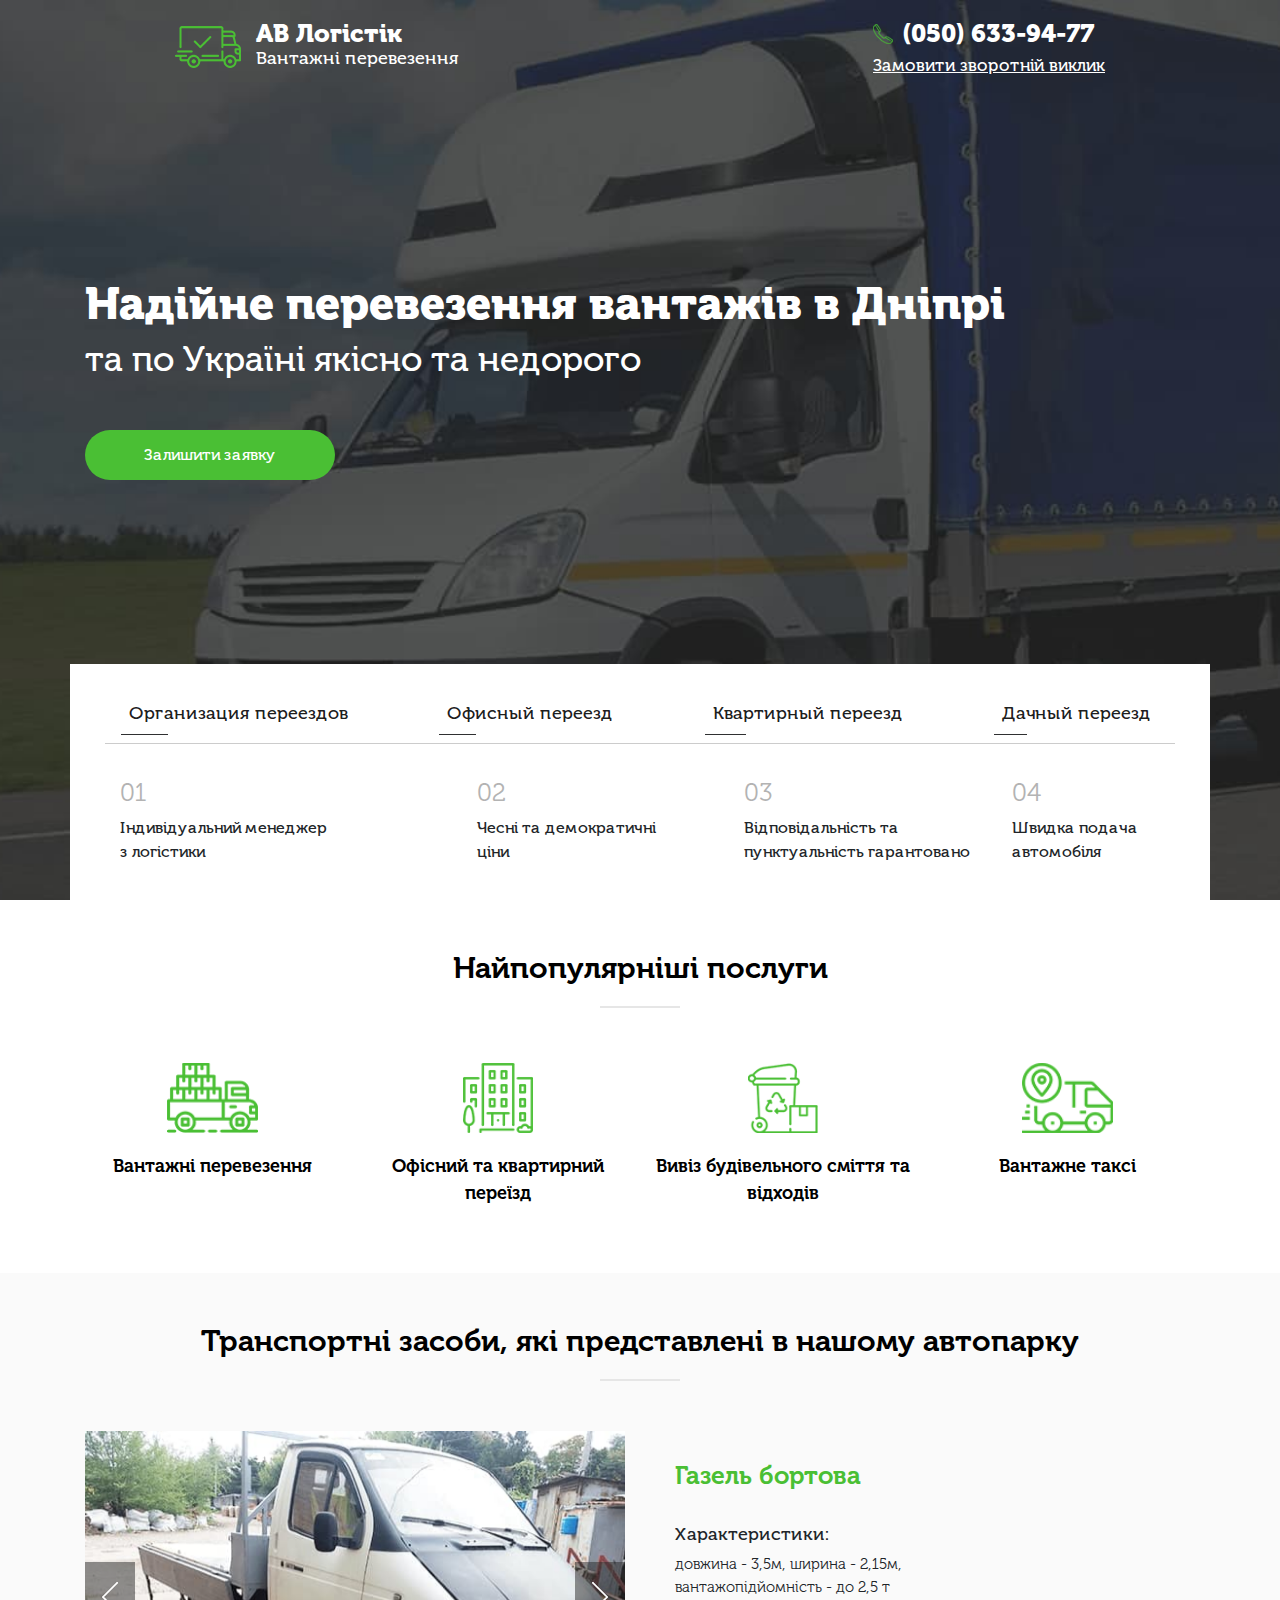
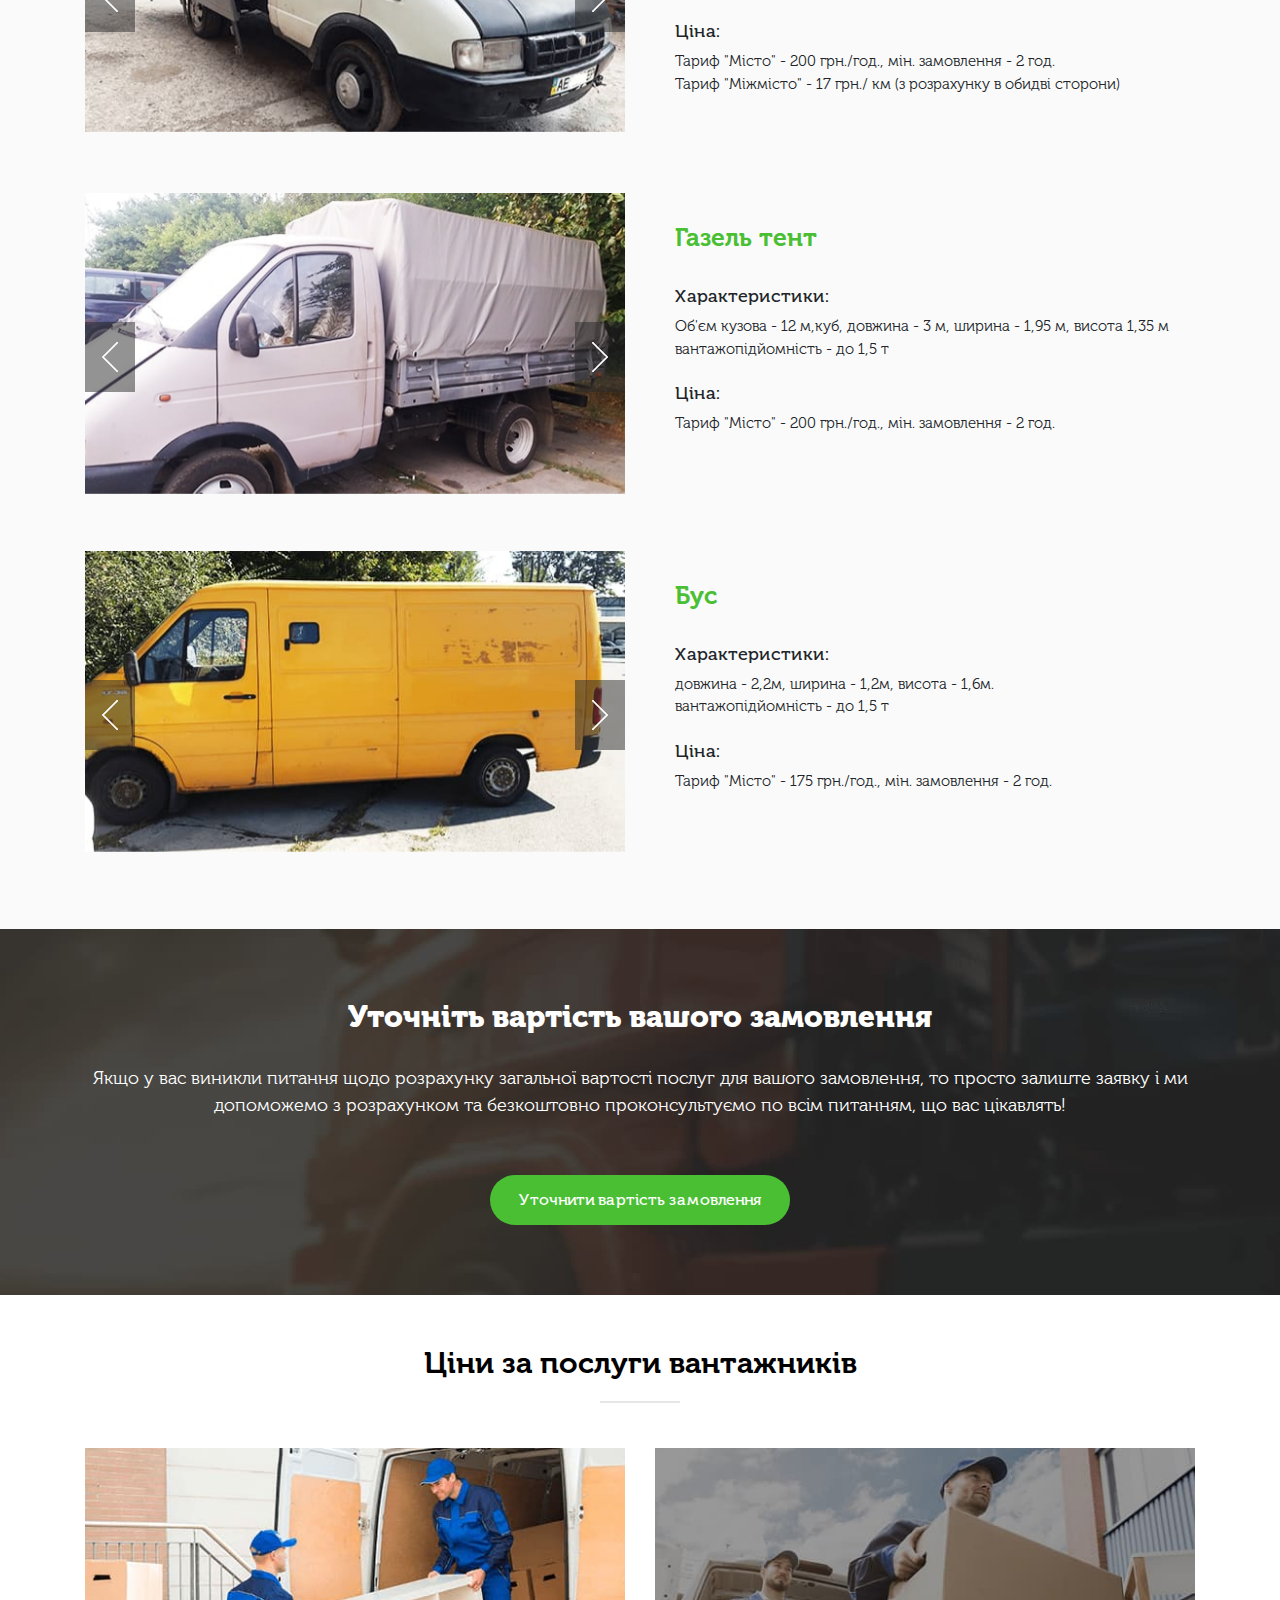
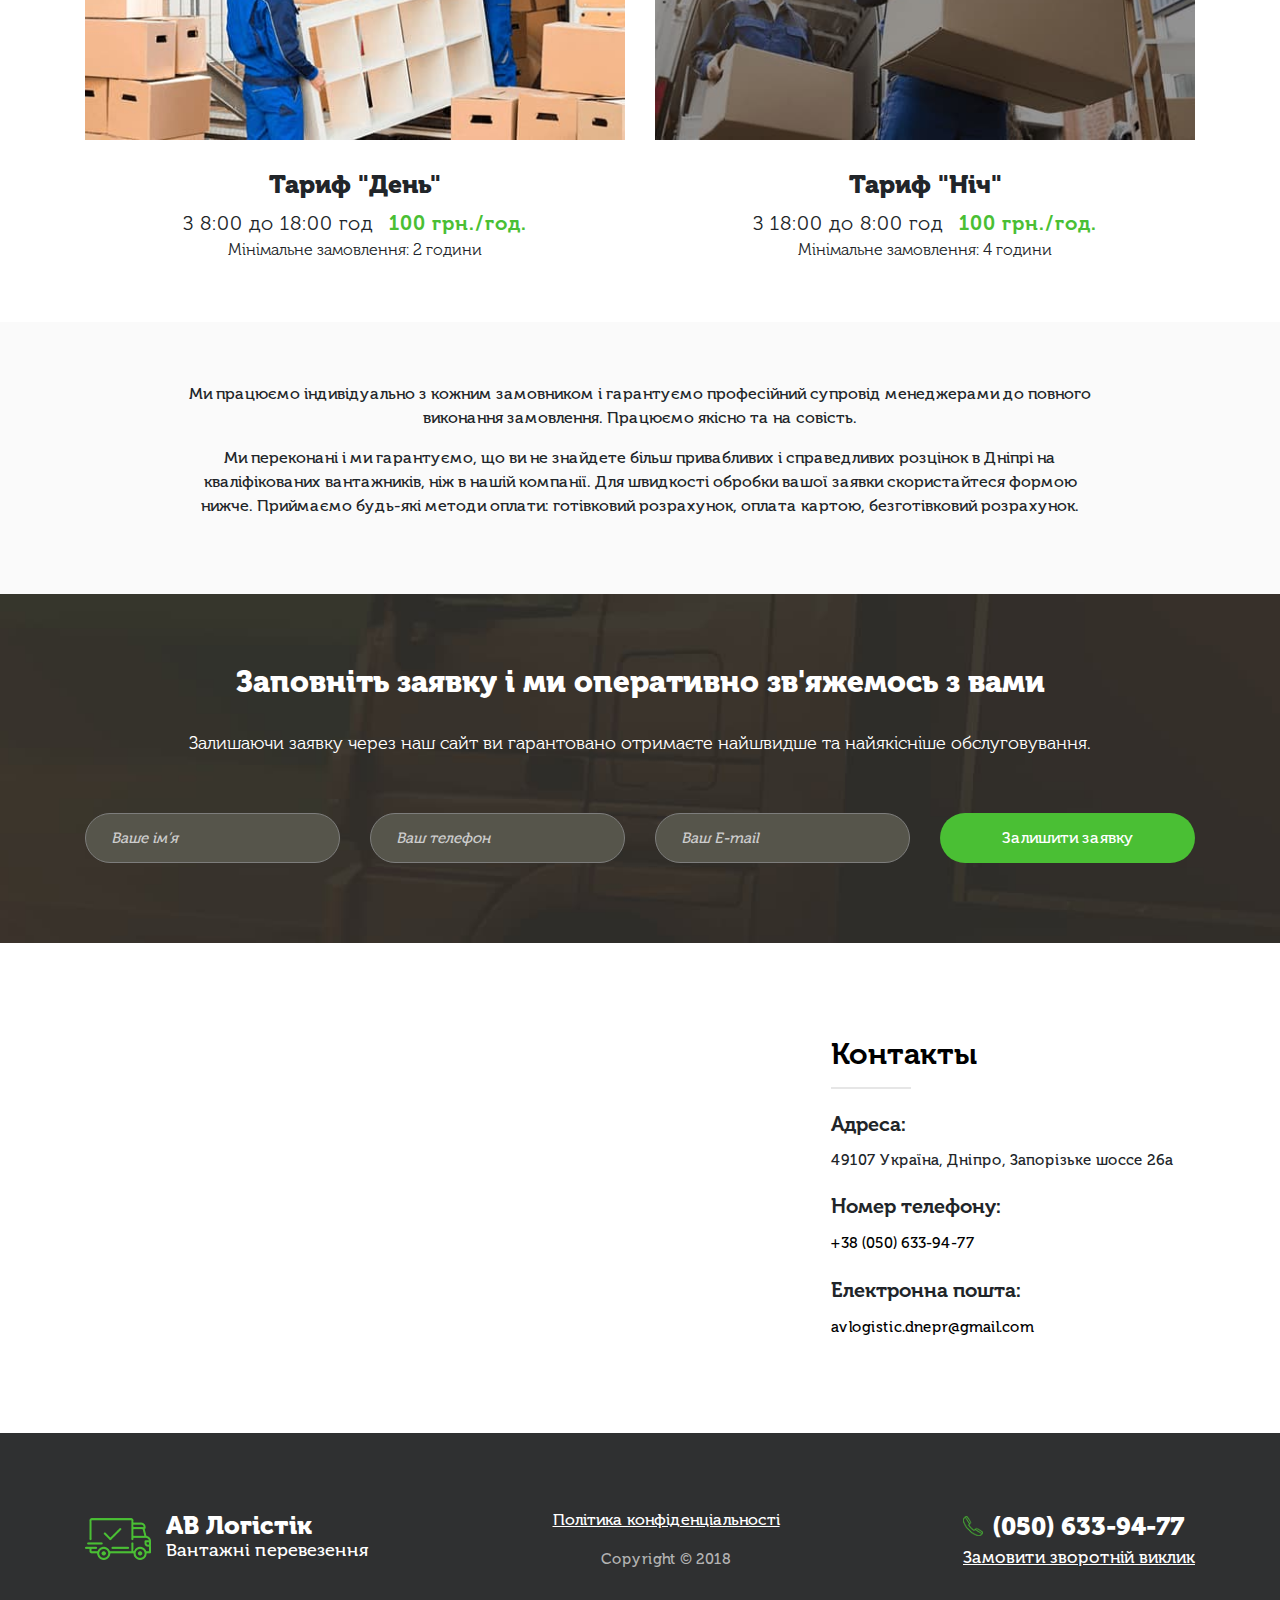
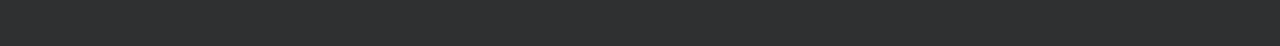
<file: index.html>
<!DOCTYPE html>
<html lang="ru">

<head>
	<!-- Google Tag Manager -->
	<script>(function (w, d, s, l, i) {
			w[l] = w[l] || []; w[l].push({
				'gtm.start':
					new Date().getTime(), event: 'gtm.js'
			}); var f = d.getElementsByTagName(s)[0],
				j = d.createElement(s), dl = l != 'dataLayer' ? '&l=' + l : ''; j.async = true; j.src =
					'https://www.googletagmanager.com/gtm.js?id=' + i + dl; f.parentNode.insertBefore(j, f);
		})(window, document, 'script', 'dataLayer', 'GTM-WDFSBZG');</script>
	<!-- End Google Tag Manager -->
	<!-- Global site tag (gtag.js) - Google Ads: 734093585 -->
	<script async src="https://www.googletagmanager.com/gtag/js?id=AW-734093585"></script>
	<script>
		window.dataLayer = window.dataLayer || [];
		function gtag() { dataLayer.push(arguments); }
		gtag('js', new Date());

		gtag('config', 'AW-734093585');
	</script>
	<meta charset="utf-8">
	<meta name="description" content="Грузоперевозки по Днепру, обл. и Украине">
	<meta name="viewport" content="width=device-width, initial-scale=1.0">
	<link rel="shortcut icon" href="favicon.png" type="image/png">
	<link rel="stylesheet" href="https://stackpath.bootstrapcdn.com/bootstrap/4.3.1/css/bootstrap.min.css"
	integrity="sha384-ggOyR0iXCbMQv3Xipma34MD+dH/1fQ784/j6cY/iJTQUOhcWr7x9JvoRxT2MZw1T" crossorigin="anonymous">
	<!-- <link rel="stylesheet" type="text/css" href="css/bootstrap.min.css"> -->
	<link rel="stylesheet" type="text/css" href="css/main.css">
	<title>АВ Логістика</title>
	<meta name="twitter:card" content="summary_large_image">
	<meta property="og:url" content="https://avlogistic.dp.ua" />
	<meta property="og:site_name" content="https://avlogistic.dp.ua" />
	<meta property="og:title" content="АВ Логистика" />
	<meta property="og:description" content="Грузоперевозки по Днепру, обл. и Украине" />
	<meta property="og:type" content="website" />
	<meta property="og:image" content="https://avlogistic.dp.ua/img/logo.png" />
	<meta property="og:locale" content="ru_RU" />
	<!-- Global site tag (gtag.js) - Google Ads: 734093585 -->
	<script async src="https://www.googletagmanager.com/gtag/js?id=AW-734093585"></script>
	<script>
		window.dataLayer = window.dataLayer || [];
		function gtag() { dataLayer.push(arguments); }
		gtag('js', new Date());

		gtag('config', 'AW-734093585');
	</script>
	<!-- Event snippet for Заказ товара conversion page
		In your html page, add the snippet and call gtag_report_conversion when someone clicks on the chosen link or button. -->
	<script>
		function gtag_report_conversion(url) {
			var callback = function () {
				if (typeof (url) != 'undefined') {
					window.location = url;
				}
			};
			gtag('event', 'conversion', {
				'send_to': 'AW-734093585/RJ14CMujoKcBEJHChd4C',
				'event_callback': callback
			});
			return false;
		}
	</script>


</head>

<body id="up">

	<!-- Google Tag Manager (noscript) -->
	<noscript><iframe src="https://www.googletagmanager.com/ns.html?id=GTM-WDFSBZG" height="0" width="0"
			style="display:none;visibility:hidden"></iframe></noscript>
	<!-- End Google Tag Manager (noscript) -->


	<div class="screen1">
		<div class="header">
			<div class="container">
				<div class="row">
					<div class="col-sm-12">
						<div class="header-wrap">
							<div class="logo-wrap">
								<img src="img/logo.png" alt="">
								<div class="text">
									<p>АВ Логістік</p><span>Вантажні перевезення</span>
								</div>
							</div>
							<div class="phone-wrap">
								<a href="tel:(050) 633-94-77"><img src="img/phone.png" alt="">(050) 633-94-77</a>
								<p class="zakaz">Замовити зворотній виклик</p>
							</div>
						</div>
					</div>
				</div>
			</div>
		</div>

		<div class="container">
			<div class="row">
				<div class="col-sm-12">
					<h1>Надійне перевезення вантажів в Дніпрі</h1>
					<h2>та по Україні якісно та недорого</h2>
					<button class="main-btn leave">Залишити заявку</button>
				</div>
			</div>
		</div>

		<div class="container bottom">
			<div class="row">
				<nav class="navbar navbar-expand-lg navbar-light bg-light">
					<button class="navbar-toggler" type="button" data-toggle="collapse" data-target="#navbarNav"
						aria-controls="navbarNav" aria-expanded="false" aria-label="Toggle navigation">
						<span class="navbar-toggler-icon"></span>
					</button>
					<div class="collapse navbar-collapse" id="navbarNav">
						<ul class="navbar-nav d-flex justify-content-between">
							<li class="nav-item active">
								<a class="nav-link link-style"
									href="./pages/organizaciya-pereezda-dnepr.html">Организация переездов<span
										class="sr-only">(current)</span></a>
							</li>
							<li class="nav-item active">
								<a class="nav-link link-style" href="./pages/ofisnye-pereezdy-dnepr.html">Офисный
									переезд</a>
							</li>
							<li class="nav-item active">
								<a class="nav-link link-style" href="./pages/kvartirnyj-pereezd-dnepr.html">Квартирный
									переезд</a>
							</li>
							<li class="nav-item active">
								<a class="nav-link link-style" href="./pages/dachnyj-pereezd-dnepr.html">Дачный
									переезд</a>
							</li>
						</ul>
					</div>
				</nav>
				<div class="col-sm-4">
					<div class="cif">01</div>
					<p>Індивідуальний менеджер <br>з логістики</p>
				</div>
				<div class="col-sm-3">
					<div class="cif">02</div>
					<p>Чесні та демократичні<br> ціни</p>
				</div>
				<div class="col-sm-3">
					<div class="cif">03</div>
					<p>Відповідальність та
						пунктуальність гарантовано</p>
				</div>
				<div class="col-sm-2">
					<div class="cif">04</div>
					<p>Швидка подача
						автомобіля</p>
				</div>
			</div>
		</div>
	</div>

	<div class="screen2">
		<div class="container">
			<div class="row">
				<div class="col-sm-12">
					<h3>Найпопулярніші послуги</h3>
				</div>
			</div>

			<div class="row">
				<div class="col-sm-3">
					<a href="#a"><img src="img/i1.png" alt="">
						<p>Вантажні перевезення</p>
					</a>
				</div>

				<div class="col-sm-3">
					<a href="#b"><img src="img/i2.png" alt="">
						<p>Офісний та квартирний переїзд</p>
					</a>
				</div>

				<div class="col-sm-3">
					<a href="#a"><img src="img/i3.png" alt="">
						<p>Вивіз будівельного сміття та відходів</p>
					</a>
				</div>

				<div class="col-sm-3">
					<a href="#d"><img src="img/i4.png" alt="">
						<p>Вантажне таксі</p>
					</a>
				</div>
			</div>
		</div>
	</div>

	<div class="screen3">
		<div class="container">
			<div class="row">
				<div class="col-sm-12">
					<h3>Транспортні засоби, які представлені в нашому автопарку</h3>
				</div>
			</div>

			<div class="row paddt" id="a">
				<div class="col-sm-6">
					<h4 class="da">Газель бортова</h4>
					<div class="mash owl-carousel">
						<div class="slide">
							<img src="img/f1.jpg" alt="gazel bortovaya">
						</div>
						<div class="slide">
							<img src="img/f2.jpg" alt="gazel bortovaya1">
						</div>
						<div class="slide">
							<img src="img/f3.jpg" alt="gazel bortovaya2">
						</div>
						<div class="slide">
							<img src="img/f4.jpg" alt="gazel bortovaya3">
						</div>
						<!--<div class="slide">
						<img src="img/f5.jpg" alt="gazel bortovaya4">
					</div>-->
					</div>
				</div>

				<div class="col-sm-6">
					<div class="wrp">
						<h4 class="no">Газель бортова</h4>
						<span>Характеристики: </span>
						<p>довжина - 3,5м, ширина - 2,15м, </p>
						<p>вантажопідйомність - до 2,5 т</p>
						<span>Ціна: </span>
						<p>Тариф "Місто" - 200 грн./год., мін. замовлення - 2 год.</p>
						<p>Тариф "Міжмісто" - 17 грн./ км (з розрахунку в обидві сторони)</p>
					</div>
				</div>
			</div>

			<div class="row paddt" id="a">
				<div class="col-sm-6">
					<h4 class="da">Газель тент</h4>
					<div class="mash owl-carousel">
						<div class="slide">
							<img src="img/1.jpg" alt="gazel bortovaya">
						</div>
						<div class="slide">
							<img src="img/2.jpg" alt="gazel bortovaya1">
						</div>
						<div class="slide">
							<img src="img/3.jpg" alt="gazel bortovaya2">
						</div>
						<div class="slide">
							<img src="img/4.jpg" alt="gazel bortovaya3">
						</div>
						<!--<div class="slide">
						<img src="img/f5.jpg" alt="gazel bortovaya4">
					</div>-->
					</div>
				</div>

				<div class="col-sm-6">
					<div class="wrp">
						<h4 class="no">Газель тент</h4>
						<span>Характеристики: </span>
						<p>Об'єм кузова - 12 м,куб, довжина - 3 м, ширина - 1,95 м, висота 1,35 м </p>
						<p>вантажопідйомність - до 1,5 т</p>
						<span>Ціна: </span>
						<p>Тариф "Місто" - 200 грн./год., мін. замовлення - 2 год.</p>
					</div>
				</div>
			</div>

			<div class="row paddt p2" id="d">
				<div class="col-sm-6">
					<h4 class="da">Бус</h4>
					<div class="mash owl-carousel">
						<div class="slide">
							<img src="img/q1.jpg" alt="">
						</div>
						<div class="slide">
							<img src="img/q2.jpg" alt="">
						</div>
						<div class="slide">
							<img src="img/q3.jpg" alt="">
						</div>
					</div>
				</div>

				<div class="col-sm-6">
					<div class="wrp">
						<h4 class="no">Бус</h4>
						<span>Характеристики: </span>
						<p>довжина - 2,2м, ширина - 1,2м, висота - 1,6м. </p>
						<p>вантажопідйомність - до 1,5 т</p>
						<span>Ціна: </span>
						<p>Тариф "Місто" - 175 грн./год., мін. замовлення - 2 год.</p>
					</div>
				</div>
			</div>
		</div>
	</div>

	<div class="screen4">
		<div class="container">
			<div class="row">
				<div class="col-sm-12 text-center">
					<h2>Уточніть вартість вашого замовлення</h2>
					<p>Якщо у вас виникли питання щодо розрахунку загальної вартості послуг для вашого замовлення, то
						просто залиште заявку і ми допоможемо з розрахунком та безкоштовно проконсультуємо по всім
						питанням, що вас цікавлять!</p>
					<button class="main-btn ut">Уточнити вартість замовлення</button>
				</div>
			</div>
		</div>
	</div>

	<div class="screen5" id="b">
		<div class="container">
			<div class="row">
				<div class="col-sm-12">
					<h3>Ціни за послуги вантажників</h3>
				</div>
			</div>
			<div class="row">
				<div class="col-sm-6">
					<img src="img/t1.jpg" alt="mikroavtobus1">
					<h4>Тариф "День"</h4>
					<p>З 8:00 до 18:00 год <span class="green">100 грн./год.</span></p>
					<span>Мінімальне замовлення: 2 години</span>
				</div>

				<div class="col-sm-6">
					<img src="img/t2.jpg" alt="mikroavtobus">
					<h4>Тариф "Ніч" </h4>
					<p>З 18:00 до 8:00 год <span class="green"> 100 грн./год.</span></p>
					<span>Мінімальне замовлення: 4 години</span>
				</div>
			</div>
		</div>
	</div>

	<div class="screen6">
		<div class="container">
			<div class="row">
				<div class="col-sm-1"></div>
				<div class="col-sm-10">
					<p>Ми працюємо індивідуально з кожним замовником і гарантуємо професійний супровід менеджерами до
						повного виконання замовлення. Працюємо якісно та на совість.</p>
					<p>Ми переконані і ми гарантуємо, що ви не знайдете більш привабливих і справедливих розцінок в
						Дніпрі на кваліфікованих вантажників, ніж в нашій компанії. Для швидкості обробки вашої заявки
						скористайтеся формою нижче. Приймаємо будь-які методи оплати: готівковий розрахунок, оплата
						картою, безготівковий розрахунок.</p>
				</div>
			</div>
		</div>
	</div>


	<div class="screen4 screen7">
		<div class="container">
			<div class="row">
				<div class="col-sm-12 text-center">
					<h2>Заповніть заявку і ми оперативно зв'яжемось з вами</h2>
					<p>Залишаючи заявку через наш сайт ви гарантовано отримаєте найшвидше та найякісніше обслуговування.
					</p>
				</div>
			</div>

			<form class="row main-form" action="mail.php" method="post">
				<div class="col-sm-3">
					<input type="text" name="name" required="" placeholder="Ваше ім’я">
				</div>
				<div class="col-sm-3">
					<input type="text" name="phone" required="" placeholder="Ваш телефон">
				</div>
				<div class="col-sm-3">
					<input type="email" name="email" required="" placeholder="Ваш E-mail">
				</div>
				<div class="col-sm-3">
					<button class="main-btn">Залишити заявку</button>
				</div>
			</form>
		</div>
	</div>

	<div class="contacts">
		<div class="container">
			<div class="row">
				<div class="col-sm-12">
					<div class="flex-row">
						<iframe class="map"
							src="https://www.google.com/maps/embed?pb=!1m18!1m12!1m3!1d2647.9282343753353!2d35.01986151565885!3d48.41952207924683!2m3!1f0!2f0!3f0!3m2!1i1024!2i768!4f13.1!3m3!1m2!1s0x40dbe3554482fea5%3A0x5293687204501a39!2z0JfQsNC_0L7RgNGW0LfRjNC60LUg0YjQvtGB0LUsIDI20JEsINCU0L3RltC_0YDQvsyBLCDQlNC90ZbQv9GA0L7Qv9C10YLRgNC-0LLRgdGM0LrQsCDQvtCx0LvQsNGB0YLRjCwgNDkwMDA!5e0!3m2!1suk!2sua!4v1559479956614!5m2!1suk!2sua"
							frameborder="0" style="border:0" allowfullscreen></iframe>
						<div class="cont">
							<h3>Контакты</h3>
							<div class="adres">
								<span>Адреса:</span>
								<p>49107 Україна, Дніпро, Запорізьке шоссе 26а</p>
								<span>Номер телефону:</span>
								<a href="tel:+38 (050) 633-94-77">+38 (050) 633-94-77</a>
								<span>Електронна пошта:</span>
								<a href="mailto:avlogistic.dnepr@gmail.com">avlogistic.dnepr@gmail.com</a>
							</div>
						</div>
					</div>
				</div>
			</div>
		</div>
	</div>


	<div class="footer">
		<div class="container">
			<a href="#up" class="up"><img src="img/up.png" alt=""></a>
			<div class="row">
				<div class="col-sm-12">
					<div class="header-wrap">
						<div class="logo-wrap">
							<img src="img/logo.png" alt="">
							<div class="text">
								<p>АВ Логістік</p><span>Вантажні перевезення</span>
							</div>
						</div>

						<div class="fuf no">
							<p class="pol">Політика конфіденціальності</p>
							<p class="cop">Copyright © 2018</p>
						</div>

						<div class="phone-wrap">
							<a href="tel:(050) 633-94-77"><img src="img/phone.png" alt="">(050) 633-94-77</a>
							<p class="zakaz">Замовити зворотній виклик</p>
						</div>
						<div class="fuf da">
							<p class="pol">Політика конфіденціальності</p>
							<p class="cop">Copyright © 2018</p>
						</div>
					</div>
				</div>
			</div>
		</div>
	</div>


	<div class="main-popup-wrapper zayavka">
		<div class="popup-wrapper">
			<div class="popup-closer"></div>
			<div class="popup-block">
				<div class="closer text-right"><img src="img/cancel.svg" alt=""></div>
				<div class="popup-body">
					<p>Залиште заявку</p>
					<span>і ми зв’яжемося з вами найближчим часом</span>
					<form class="main-form" action="mail2.php" method="post">
						<input class="inp1" type="text" placeholder="Ваше ім’я" required="" name="name">
						<input class="inp2" type="text" placeholder="Ваш телефон" required="" name="phone">
						<input class="inp3" type="email" placeholder="Ваш E-mail" required="" name="email">
						<input type="hidden" name="lang" value="bg">
						<button class="main-btn">Залишити заявку</button>
					</form>
				</div>
			</div>
		</div>
	</div>

	<div class="main-popup-wrapper call">
		<div class="popup-wrapper">
			<div class="popup-closer"></div>
			<div class="popup-block">
				<div class="closer text-right"><img src="img/cancel.svg" alt=""></div>
				<div class="popup-body">
					<p>Залиште заявку</p>
					<span>і ми зв’яжемося з вами найближчим часом</span>
					<form class="main-form" action="mail2.php" method="post">
						<input class="inp1" type="text" placeholder="Ваше ім’я" required="" name="name">
						<input class="inp2" type="text" placeholder="Ваш телефон" required="" name="phone">
						<input class="inp3" type="email" placeholder="Ваш E-mail" required="" name="email">
						<input type="hidden" name="lang" value="bg">
						<button class="main-btn">Залишити заявку</button>
					</form>
				</div>
			</div>
		</div>
	</div>


	<div class="main-popup-wrapper cost">
		<div class="popup-wrapper">
			<div class="popup-closer"></div>
			<div class="popup-block">
				<div class="closer text-right"><img src="img/cancel.svg" alt=""></div>
				<div class="popup-body">
					<p>Уточнити вартість замовленння</p>
					<span>залиште заявку і ми порахуємо вартість вашого замовлення</span>
					<form class="main-form" action="mail3.php" method="post">
						<input class="inp1" type="text" placeholder="Ваше ім’я" required="" name="name">
						<input class="inp2" type="text" placeholder="Ваш телефон" required="" name="phone">
						<input class="inp3" type="email" placeholder="Ваш E-mail" required="" name="email">
						<input type="hidden" name="lang" value="bg">
						<button class="main-btn">Уточнити вартість</button>
					</form>
				</div>
			</div>
		</div>
	</div>


	<div class="main-popup-wrapper privat">
		<div class="popup-wrapper">
			<div class="popup-closer"></div>
			<div class="popup-block">
				<div class="closer text-right"><img src="img/cancel.svg" alt=""></div>
				<div class="popup-body" id="policy">
					<h2>Політика щодо обробки персональних даних</h2>

					<span>1. Загальні положення</span>
					<p>Справжня політика обробки персональних даних складена відповідно до вимог закону від 27.07.2006.
						№152-ФЗ «Про персональних даних» та визначає порядок обробки персональних даних та заходи щодо
						забезпечення безпеки персональних даних АВ Логістік.</p>
					<p>Оператор ставить своїм найважливішим метою і умовою здійснення своєї діяльності дотримання прав і
						свобод людини і громадянина при обробці його персональних даних, в тому числі захисту прав на
						недоторканність приватного життя, особисту і сімейну таємницю.</p>
					<p>Справжня політика Оператора щодо обробки персональних даних (далі - Політика) застосовується до
						всієї інформації, яку Оператор може отримати про відвідувачів веб-сайту.</p>
					<span>2. Основні поняття, що використовуються в Політиці</span>
					<p>Автоматизована обробка персональних даних - обробка персональних даних за допомогою засобів
						обчислювальної техніки;</p>
					<p>Блокування персональних даних - тимчасове припинення обробки персональних даних (за винятком
						випадків, якщо обробка необхідна для уточнення персональних даних);</p>
					<p>Веб-сайт - сукупність графічних і інформаційних матеріалів, а також програм для ЕОМ і баз даних,
						що забезпечують їх доступність в мережі інтернет;</p>
					<p>Інформаційна система персональних даних - сукупність містяться в базах даних персональних даних,
						і забезпечують їх обробку інформаційних технологій і технічних засобів;</p>
					<p>Знеособлення персональних даних - дії, в результаті яких неможливо визначити без використання
						додаткової інформації приналежність персональних даних конкретному Користувачеві чи іншому
						суб'єкту персональних даних;</p>
					<p>Обробка персональних даних - будь-яка дія (операція) або сукупність дій (операцій), що
						здійснюються з використанням засобів автоматизації або без використання таких засобів з
						персональними даними, включаючи збір, запис, систематизацію, накопичення, зберігання, уточнення
						(оновлення, зміна), витяг, використання, передачу (поширення, надання, доступ), знеособлення,
						блокування, видалення, знищення персональних даних;</p>
					<p>Оператор - державний орган, муніципальний орган, юридична чи фізична особа, яка самостійно або
						спільно з іншими особами організують і (або) здійснюють обробку персональних даних, а також
						визначають цілі обробки персональних даних, склад персональних даних, що підлягають обробці, дії
						(операції), що здійснюються з персональними даними;</p>
					<p>Персональні дані - будь-яка інформація, що відноситься прямо або побічно до певного або
						визначається Користувачеві веб-сайту</p>
					<p>Користувач - будь-який відвідувач веб-сайту;</p>
					<p>Надання персональних даних - дії, спрямовані на розкриття персональних даних певній особі або
						певного кола осіб;</p>
					<p>Поширення персональних даних - будь-які дії, спрямовані на розкриття персональних даних
						невизначеному колу осіб (передача персональних даних) або на ознайомлення з персональними даними
						необмеженого кола осіб, в тому числі оприлюднення персональних даних в засобах масової
						інформації, розміщення в інформаційно-телекомунікаційних мережах або надання доступу до
						персональних даних будь-яким іншим способом;</p>
					<p>Транскордонна передача персональних даних - передача персональних даних на територію іноземної
						держави органу влади іноземної держави, іноземної фізичній або іноземній юридичній особі;</p>
					<p>Знищення персональних даних - будь-які дії, в результаті яких персональні дані знищуються
						безповоротно з неможливістю подальшого відновлення змісту персональних даних в інформаційній
						системі персональних даних і (або) внаслідок яких знищуються матеріальні носії персональних
						даних.</p>
					<span>3. Оператор може обробляти такі персональні дані Користувача</span>
					<p>Прізвище ім'я по батькові;</p>
					<p>Електронна адреса;</p>
					<p>Номери телефонів;</p>
					<p>Також на сайті відбувається збір і обробка знеособлених даних про відвідувачів (в т.ч. файлів
						«cookie») за допомогою сервісів інтернет-статистики (Яндекс Метрика і Гугл Аналітика та інших).
						Перераховані вище дані далі по тексту Політики об'єднані загальним поняттям Персональні дані.
					</p>
					<span>4. Цілі обробки персональних даних</span>
					<p>Мета обробки персональних даних Користувача - інформування Користувача за допомогою відправки
						електронних листів; надання доступу Користувачеві до сервісів, інформації та / або матеріалами,
						що містяться на веб-сайті.</p>
					<p>Також Оператор має право направляти Користувачеві повідомлення про нові продукти та послуги,
						спеціальні пропозиції та різні події. Користувач завжди може відмовитися від отримання
						інформаційних повідомлень, направивши Оператору лист на адресу електронної пошти
						avlogistic.dnepr@gmail.com з позначкою«Відмова від повідомленнях про нові продукти і послуги та
						спеціальні пропозиції».</p>
					<p>Знеособлені дані користувачів, що збираються за допомогою сервісів інтернет-статистики, служать
						для збору інформації про дії користувачів на сайті, поліпшення якості сайту та його змісту.</p>
					<span>5. Правові підстави обробки персональних даних</span>
					<p>Оператор обробляє персональні дані Користувача тільки в разі їх заповнення та / або відправки
						Користувачем самостійно через спеціальні форми, розташовані на сайті. Заповнюючи відповідні
						форми і / або відправляючи свої персональні дані Оператору, Користувач висловлює свою згоду з
						цією політикою.</p>
					<p>Оператор обробляє знеособлені дані про Користувача в разі, якщо це дозволено в настройках
						браузера Користувача (включено збереження файлів «cookie» і використання технології JavaScript).
					</p>
					<span>6. Порядок збору, зберігання, передачі та інших видів обробки персональних даних</span>
					<p>Безпека персональних даних, які обробляються Оператором, забезпечується шляхом реалізації
						правових, організаційних і технічних заходів, необхідних для виконання в повному обсязі вимог
						чинного законодавства у сфері захисту персональних даних.</p>
					<p>Оператор забезпечує збереження персональних даних і вживає всіх можливих заходів, що виключають
						доступ до персональних даних неуповноважених осіб.</p>
					<p>Персональні дані Користувача ніколи, ні за яких умов не будуть передані третім особам, за
						винятком випадків, пов'язаних з виконанням чинного законодавства. У разі виявлення неточностей в
						персональних даних, Користувач може актуалізувати їх самостійно, шляхом подання відповідного
						Оператору повідомлення на адресу електронної пошти Оператора avlogistic.dnepr@gmail.com з
						позначкою «Актуалізація персональних даних»..</p>
					<p>Термін обробки персональних даних є необмеженим. Користувач може в будь-який момент відкликати
						свою згоду на обробку персональних даних, направивши Оператору повідомлення за допомогою
						електронної пошти на електронну адресу Оператора avlogistic.dnepr@gmail.com з позначкою
						«Відкликання згоди на обробку персональних даних».</p>
					<span>7. Транскордонна передача персональних даних</span>
					<p>Оператор до початку здійснення транскордонної передачі персональних даних зобов'язаний
						переконатися в тому, що іноземною державою, на територію якого передбачається здійснювати
						передачу персональних даних, забезпечується надійний захист прав суб'єктів персональних даних.
					</p>
					<p>Транскордонна передача персональних даних на території іноземних держав, які не відповідають
						зазначеним вище вимогам, може здійснюватися тільки в разі наявності згоди в письмовій формі
						суб'єкта персональних даних на транскордонну передачу його персональних даних та / або виконання
						договору, стороною якого є суб'єкт персональних даних.</p>
					<span>8. Прикінцеві положення</span>
					<p>8. Прикінцеві положення
						Користувач може отримати будь-які роз'яснення з потрібних питань, що стосуються обробки його
						персональних даних, звернувшись до Оператору за допомогою електронної пошти
						avlogistic.dnepr@gmail.com.</p>
					<p class="last">В даному документі будуть відображені будь-які зміни політики обробки персональних
						даних Оператором. Політика діє безстроково до заміни її новою версією.</p>

				</div>
			</div>
		</div>
	</div>



	<script src="https://code.jquery.com/jquery-3.3.1.slim.min.js"
	integrity="sha384-q8i/X+965DzO0rT7abK41JStQIAqVgRVzpbzo5smXKp4YfRvH+8abtTE1Pi6jizo"
	crossorigin="anonymous"></script>
	<!-- <script src="https://cdnjs.cloudflare.com/ajax/libs/popper.js/1.14.7/umd/popper.min.js"
	integrity="sha384-UO2eT0CpHqdSJQ6hJty5KVphtPhzWj9WO1clHTMGa3JDZwrnQq4sF86dIHNDz0W1"
	crossorigin="anonymous"></script> -->
	<script src="https://stackpath.bootstrapcdn.com/bootstrap/4.3.1/js/bootstrap.min.js"
	integrity="sha384-JjSmVgyd0p3pXB1rRibZUAYoIIy6OrQ6VrjIEaFf/nJGzIxFDsf4x0xIM+B07jRM"
	crossorigin="anonymous"></script>
	<script src="js/jquery.min.js"></script>
	<script src="js/common.js"></script>
	<link rel="stylesheet" href="css/owl.carousel.css" async>
	<script src="js/owl.carousel.min.js"></script>
</body>

</html>
</file>
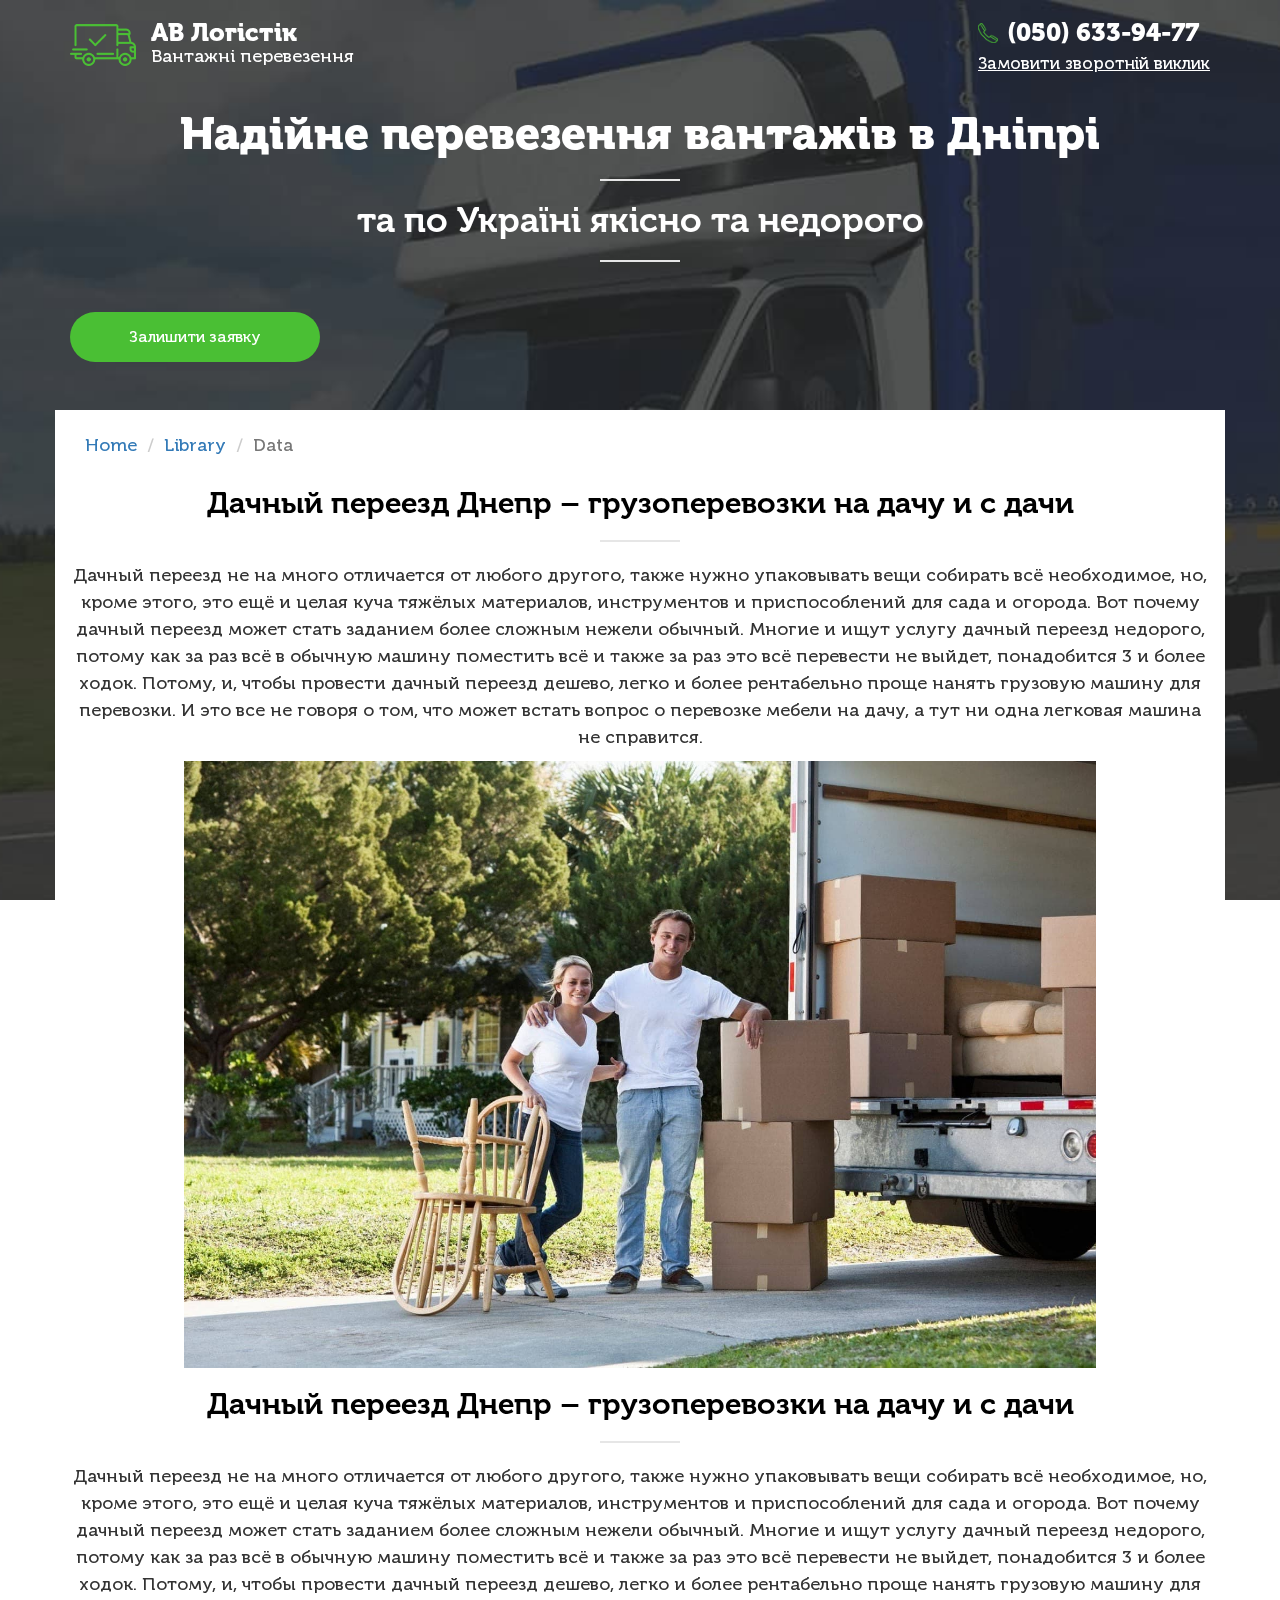
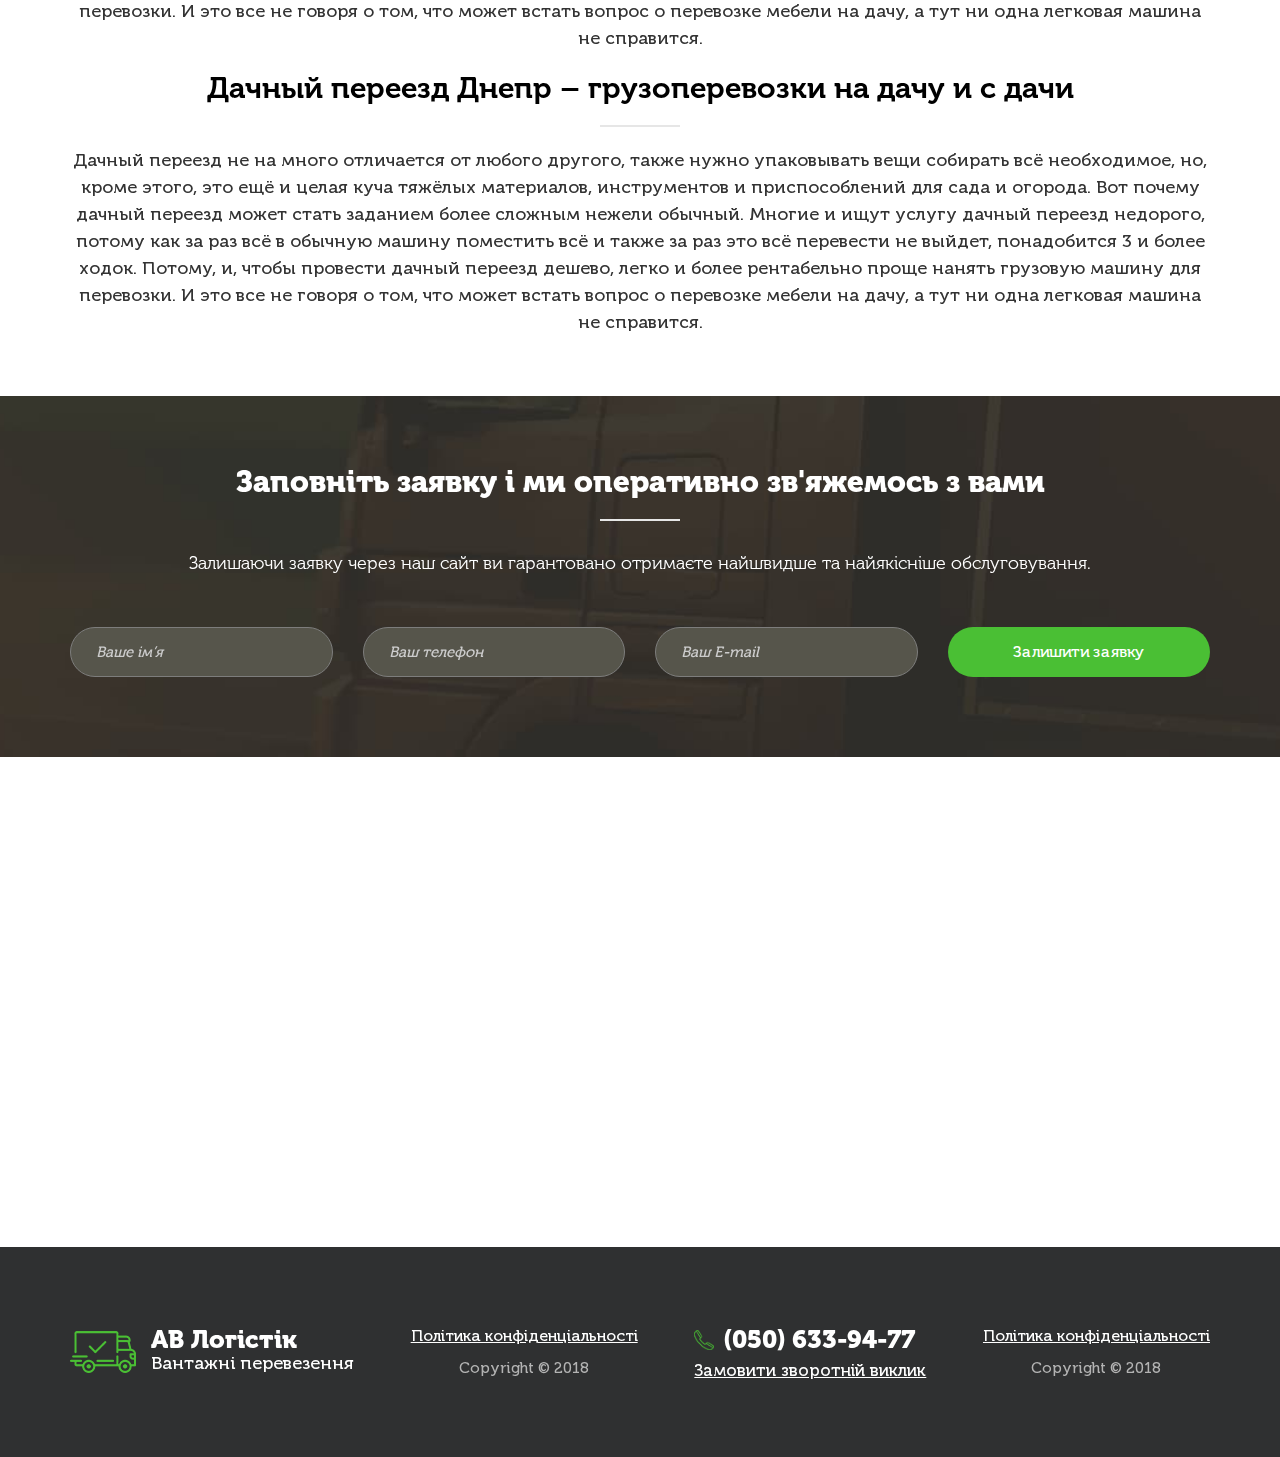
<file: index2.html>
<!DOCTYPE html>
<html lang="ru">

<head>
	<meta charset="utf-8">
	<meta name="description" content="Переезд на дачу в Днепре. Услуга дачный переезд с перевозкой садового оборудования, мебели, и инвентаря Днепр.">
	<meta name="viewport" content="width=device-width, initial-scale=1.0">
	<link rel="shortcut icon" href="favicon.png" type="image/png">
	<link rel="stylesheet" type="text/css" href="css/bootstrap.min.css">
	<!-- <link rel="stylesheet" type="text/css" href="css/main.css"> -->
	<link rel="stylesheet" type="text/css" href="css/main_sp.css">
	<title>Дачный переезд Днепр | Услуги переезда на дачу в Днепропетровске.</title>
	<meta name="twitter:card" content="summary_large_image">
	<meta property="og:url" content="https://avlogistic.dp.ua" />
	<meta property="og:site_name" content="https://avlogistic.dp.ua" />
	<meta property="og:title" content="АВ Логистика" />
	<meta property="og:description" content="Грузоперевозки по Днепру, обл. и Украине" />
	<meta property="og:type" content="website" />
	<meta property="og:image" content="https://avlogistic.dp.ua/img/logo.png" />
	<meta property="og:locale" content="ru_RU" />
</head>

<body id="up">
	<div class="bg-auto"></div>
	<div class="screen1">
		<div class="header">
			<div class="container">
				<div class="row">
					<div class="col-sm-12">
						<div class="header-wrap">
							<div class="logo-wrap">
								<img src="img/logo.png" alt="">
								<div class="text">
									<p>АВ Логістік</p><span>Вантажні перевезення</span>
								</div>
							</div>

							<div class="phone-wrap">
								<a href="tel:(050) 633-94-77"><img src="img/phone.png" alt="">(050) 633-94-77</a>
								<p class="zakaz">Замовити зворотній виклик</p>
							</div>
						</div>
					</div>
				</div>
			</div>
		</div>

		<div class="container">
			<div class="row">
				<div class="col-sm-12">
					<h1>Надійне перевезення вантажів в Дніпрі</h1>
					<h2>та по Україні якісно та недорого</h2>
					<button class="main-btn leave">Залишити заявку</button>
				</div>
			</div>
		</div>
	</div>
		<div class="container main sp">
			<div class="row">
				<div class="col-sm-12 text-center">
					<nav aria-label="breadcrumb">
						<ol class="breadcrumb text-left">
						  <li class="breadcrumb-item"><a href="#">Home</a></li>
						  <li class="breadcrumb-item"><a href="#">Library</a></li>
						  <li class="breadcrumb-item active" aria-current="page">Data</li>
						</ol>
					  </nav>
					<h1>Дачный переезд Днепр – грузоперевозки на дачу и с дачи</h1>
					<p>Дачный переезд не на много отличается от любого другого, также нужно упаковывать вещи собирать всё необходимое, но, кроме этого, это ещё и целая куча тяжёлых материалов, инструментов и приспособлений для сада и огорода. Вот почему дачный переезд может стать заданием более сложным нежели обычный. Многие и ищут услугу дачный переезд недорого, потому как за раз всё в обычную машину поместить всё и также за раз это всё перевести не выйдет, понадобится 3 и более ходок. Потому, и, чтобы провести дачный переезд дешево, легко и более рентабельно проще нанять грузовую машину для перевозки. И это все не говоря о том, что может встать вопрос о перевозке мебели на дачу, а тут ни одна легковая машина не справится.</p>
					<div class="img__box">
						<img class="img__dacha" src="./img/Zakazat Dachnyi Pereezd Dnepropetrovsk.jpg" alt="Дачный переезд Днепр">
					</div>
					<h1>Дачный переезд Днепр – грузоперевозки на дачу и с дачи</h1>
					<p>Дачный переезд не на много отличается от любого другого, также нужно упаковывать вещи собирать всё необходимое, но, кроме этого, это ещё и целая куча тяжёлых материалов, инструментов и приспособлений для сада и огорода. Вот почему дачный переезд может стать заданием более сложным нежели обычный. Многие и ищут услугу дачный переезд недорого, потому как за раз всё в обычную машину поместить всё и также за раз это всё перевести не выйдет, понадобится 3 и более ходок. Потому, и, чтобы провести дачный переезд дешево, легко и более рентабельно проще нанять грузовую машину для перевозки. И это все не говоря о том, что может встать вопрос о перевозке мебели на дачу, а тут ни одна легковая машина не справится.</p>
					<h1>Дачный переезд Днепр – грузоперевозки на дачу и с дачи</h1>
					<p>Дачный переезд не на много отличается от любого другого, также нужно упаковывать вещи собирать всё необходимое, но, кроме этого, это ещё и целая куча тяжёлых материалов, инструментов и приспособлений для сада и огорода. Вот почему дачный переезд может стать заданием более сложным нежели обычный. Многие и ищут услугу дачный переезд недорого, потому как за раз всё в обычную машину поместить всё и также за раз это всё перевести не выйдет, понадобится 3 и более ходок. Потому, и, чтобы провести дачный переезд дешево, легко и более рентабельно проще нанять грузовую машину для перевозки. И это все не говоря о том, что может встать вопрос о перевозке мебели на дачу, а тут ни одна легковая машина не справится.</p>
				</div>
			</div>
		</div>



	<div class="screen4 screen7">
		<div class="container">
			<div class="row">
				<div class="col-sm-12 text-center">
					<h2>Заповніть заявку і ми оперативно зв'яжемось з вами</h2>
					<p>Залишаючи заявку через наш сайт ви гарантовано отримаєте найшвидше та найякісніше обслуговування.
					</p>
				</div>
			</div>

			<form class="row main-form" action="mail.php" method="post">
				<div class="col-sm-3">
					<input type="text" name="name" required="" placeholder="Ваше ім’я">
				</div>
				<div class="col-sm-3">
					<input type="text" name="phone" required="" placeholder="Ваш телефон">
				</div>
				<div class="col-sm-3">
					<input type="email" name="email" required="" placeholder="Ваш E-mail">
				</div>
				<div class="col-sm-3">
					<button class="main-btn">Залишити заявку</button>
				</div>
			</form>
		</div>
	</div>

	<div class="contacts">
		<div class="container">
			<div class="row">
				<div class="col-sm-12">
					<div class="flex-row">
						<iframe class="map"
							src="https://www.google.com/maps/embed?pb=!1m18!1m12!1m3!1d2647.9282343753353!2d35.01986151565885!3d48.41952207924683!2m3!1f0!2f0!3f0!3m2!1i1024!2i768!4f13.1!3m3!1m2!1s0x40dbe3554482fea5%3A0x5293687204501a39!2z0JfQsNC_0L7RgNGW0LfRjNC60LUg0YjQvtGB0LUsIDI20JEsINCU0L3RltC_0YDQvsyBLCDQlNC90ZbQv9GA0L7Qv9C10YLRgNC-0LLRgdGM0LrQsCDQvtCx0LvQsNGB0YLRjCwgNDkwMDA!5e0!3m2!1suk!2sua!4v1559479956614!5m2!1suk!2sua"
							frameborder="0" style="border:0" allowfullscreen></iframe>
						<div class="cont">
							<h3>Контакты</h3>
							<div class="adres">
								<span>Адреса:</span>
								<p>49107 Україна, Дніпро, Запорізьке шоссе 26а</p>
								<span>Номер телефону:</span>
								<a href="tel:+38 (050) 633-94-77">+38 (050) 633-94-77</a>
								<span>Електронна пошта:</span>
								<a href="mailto:avlogistic.dnepr@gmail.com">avlogistic.dnepr@gmail.com</a>
							</div>
						</div>
					</div>
				</div>
			</div>
		</div>
	</div>


	<div class="footer">
		<div class="container">
			<a href="#up" class="up"><img src="img/up.png" alt=""></a>
			<div class="row">
				<div class="col-sm-12">
					<div class="header-wrap">
						<div class="logo-wrap">
							<img src="img/logo.png" alt="">
							<div class="text">
								<p>АВ Логістік</p><span>Вантажні перевезення</span>
							</div>
						</div>

						<div class="fuf no">
							<p class="pol">Політика конфіденціальності</p>
							<p class="cop">Copyright © 2018</p>
						</div>

						<div class="phone-wrap">
							<a href="tel:(050) 633-94-77"><img src="img/phone.png" alt="">(050) 633-94-77</a>
							<p class="zakaz">Замовити зворотній виклик</p>
						</div>
						<div class="fuf da">
							<p class="pol">Політика конфіденціальності</p>
							<p class="cop">Copyright © 2018</p>
						</div>
					</div>
				</div>
			</div>
		</div>
	</div>


	<div class="main-popup-wrapper zayavka">
		<div class="popup-wrapper">
			<div class="popup-closer"></div>
			<div class="popup-block">
				<div class="closer text-right"><img src="img/cancel.svg" alt=""></div>
				<div class="popup-body">
					<p>Залиште заявку</p>
					<span>і ми зв’яжемося з вами найближчим часом</span>
					<form class="main-form" action="mail2.php" method="post">
						<input class="inp1" type="text" placeholder="Ваше ім’я" required="" name="name">
						<input class="inp2" type="text" placeholder="Ваш телефон" required="" name="phone">
						<input class="inp3" type="email" placeholder="Ваш E-mail" required="" name="email">
						<input type="hidden" name="lang" value="bg">
						<button class="main-btn">Залишити заявку</button>
					</form>
				</div>
			</div>
		</div>
	</div>

	<div class="main-popup-wrapper call">
		<div class="popup-wrapper">
			<div class="popup-closer"></div>
			<div class="popup-block">
				<div class="closer text-right"><img src="img/cancel.svg" alt=""></div>
				<div class="popup-body">
					<p>Залиште заявку</p>
					<span>і ми зв’яжемося з вами найближчим часом</span>
					<form class="main-form" action="mail2.php" method="post">
						<input class="inp1" type="text" placeholder="Ваше ім’я" required="" name="name">
						<input class="inp2" type="text" placeholder="Ваш телефон" required="" name="phone">
						<input class="inp3" type="email" placeholder="Ваш E-mail" required="" name="email">
						<input type="hidden" name="lang" value="bg">
						<button class="main-btn">Залишити заявку</button>
					</form>
				</div>
			</div>
		</div>
	</div>


	<div class="main-popup-wrapper cost">
		<div class="popup-wrapper">
			<div class="popup-closer"></div>
			<div class="popup-block">
				<div class="closer text-right"><img src="img/cancel.svg" alt=""></div>
				<div class="popup-body">
					<p>Уточнити вартість замовленння</p>
					<span>залиште заявку і ми порахуємо вартість вашого замовлення</span>
					<form class="main-form" action="mail3.php" method="post">
						<input class="inp1" type="text" placeholder="Ваше ім’я" required="" name="name">
						<input class="inp2" type="text" placeholder="Ваш телефон" required="" name="phone">
						<input class="inp3" type="email" placeholder="Ваш E-mail" required="" name="email">
						<input type="hidden" name="lang" value="bg">
						<button class="main-btn">Уточнити вартість</button>
					</form>
				</div>
			</div>
		</div>
	</div>


	<div class="main-popup-wrapper privat">
		<div class="popup-wrapper">
			<div class="popup-closer"></div>
			<div class="popup-block">
				<div class="closer text-right"><img src="img/cancel.svg" alt=""></div>
				<div class="popup-body">
					<h2>Політика щодо обробки персональних даних</h2>

					<span>1. Загальні положення</span>
					<p>Справжня політика обробки персональних даних складена відповідно до вимог закону від 27.07.2006.
						№152-ФЗ «Про персональних даних» та визначає порядок обробки персональних даних та заходи щодо
						забезпечення безпеки персональних даних АВ Логістік.</p>
					<p>Оператор ставить своїм найважливішим метою і умовою здійснення своєї діяльності дотримання прав і
						свобод людини і громадянина при обробці його персональних даних, в тому числі захисту прав на
						недоторканність приватного життя, особисту і сімейну таємницю.</p>
					<p>Справжня політика Оператора щодо обробки персональних даних (далі - Політика) застосовується до
						всієї інформації, яку Оператор може отримати про відвідувачів веб-сайту.</p>
					<span>2. Основні поняття, що використовуються в Політиці</span>
					<p>Автоматизована обробка персональних даних - обробка персональних даних за допомогою засобів
						обчислювальної техніки;</p>
					<p>Блокування персональних даних - тимчасове припинення обробки персональних даних (за винятком
						випадків, якщо обробка необхідна для уточнення персональних даних);</p>
					<p>Веб-сайт - сукупність графічних і інформаційних матеріалів, а також програм для ЕОМ і баз даних,
						що забезпечують їх доступність в мережі інтернет;</p>
					<p>Інформаційна система персональних даних - сукупність містяться в базах даних персональних даних,
						і забезпечують їх обробку інформаційних технологій і технічних засобів;</p>
					<p>Знеособлення персональних даних - дії, в результаті яких неможливо визначити без використання
						додаткової інформації приналежність персональних даних конкретному Користувачеві чи іншому
						суб'єкту персональних даних;</p>
					<p>Обробка персональних даних - будь-яка дія (операція) або сукупність дій (операцій), що
						здійснюються з використанням засобів автоматизації або без використання таких засобів з
						персональними даними, включаючи збір, запис, систематизацію, накопичення, зберігання, уточнення
						(оновлення, зміна), витяг, використання, передачу (поширення, надання, доступ), знеособлення,
						блокування, видалення, знищення персональних даних;</p>
					<p>Оператор - державний орган, муніципальний орган, юридична чи фізична особа, яка самостійно або
						спільно з іншими особами організують і (або) здійснюють обробку персональних даних, а також
						визначають цілі обробки персональних даних, склад персональних даних, що підлягають обробці, дії
						(операції), що здійснюються з персональними даними;</p>
					<p>Персональні дані - будь-яка інформація, що відноситься прямо або побічно до певного або
						визначається Користувачеві веб-сайту</p>
					<p>Користувач - будь-який відвідувач веб-сайту;</p>
					<p>Надання персональних даних - дії, спрямовані на розкриття персональних даних певній особі або
						певного кола осіб;</p>
					<p>Поширення персональних даних - будь-які дії, спрямовані на розкриття персональних даних
						невизначеному колу осіб (передача персональних даних) або на ознайомлення з персональними даними
						необмеженого кола осіб, в тому числі оприлюднення персональних даних в засобах масової
						інформації, розміщення в інформаційно-телекомунікаційних мережах або надання доступу до
						персональних даних будь-яким іншим способом;</p>
					<p>Транскордонна передача персональних даних - передача персональних даних на територію іноземної
						держави органу влади іноземної держави, іноземної фізичній або іноземній юридичній особі;</p>
					<p>Знищення персональних даних - будь-які дії, в результаті яких персональні дані знищуються
						безповоротно з неможливістю подальшого відновлення змісту персональних даних в інформаційній
						системі персональних даних і (або) внаслідок яких знищуються матеріальні носії персональних
						даних.</p>
					<span>3. Оператор може обробляти такі персональні дані Користувача</span>
					<p>Прізвище ім'я по батькові;</p>
					<p>Електронна адреса;</p>
					<p>Номери телефонів;</p>
					<p>Також на сайті відбувається збір і обробка знеособлених даних про відвідувачів (в т.ч. файлів
						«cookie») за допомогою сервісів інтернет-статистики (Яндекс Метрика і Гугл Аналітика та інших).
						Перераховані вище дані далі по тексту Політики об'єднані загальним поняттям Персональні дані.
					</p>
					<span>4. Цілі обробки персональних даних</span>
					<p>Мета обробки персональних даних Користувача - інформування Користувача за допомогою відправки
						електронних листів; надання доступу Користувачеві до сервісів, інформації та / або матеріалами,
						що містяться на веб-сайті.</p>
					<p>Також Оператор має право направляти Користувачеві повідомлення про нові продукти та послуги,
						спеціальні пропозиції та різні події. Користувач завжди може відмовитися від отримання
						інформаційних повідомлень, направивши Оператору лист на адресу електронної пошти
						avlogistic.dnepr@gmail.com з позначкою«Відмова від повідомленнях про нові продукти і послуги та
						спеціальні пропозиції».</p>
					<p>Знеособлені дані користувачів, що збираються за допомогою сервісів інтернет-статистики, служать
						для збору інформації про дії користувачів на сайті, поліпшення якості сайту та його змісту.</p>
					<span>5. Правові підстави обробки персональних даних</span>
					<p>Оператор обробляє персональні дані Користувача тільки в разі їх заповнення та / або відправки
						Користувачем самостійно через спеціальні форми, розташовані на сайті. Заповнюючи відповідні
						форми і / або відправляючи свої персональні дані Оператору, Користувач висловлює свою згоду з
						цією політикою.</p>
					<p>Оператор обробляє знеособлені дані про Користувача в разі, якщо це дозволено в настройках
						браузера Користувача (включено збереження файлів «cookie» і використання технології JavaScript).
					</p>
					<span>6. Порядок збору, зберігання, передачі та інших видів обробки персональних даних</span>
					<p>Безпека персональних даних, які обробляються Оператором, забезпечується шляхом реалізації
						правових, організаційних і технічних заходів, необхідних для виконання в повному обсязі вимог
						чинного законодавства у сфері захисту персональних даних.</p>
					<p>Оператор забезпечує збереження персональних даних і вживає всіх можливих заходів, що виключають
						доступ до персональних даних неуповноважених осіб.</p>
					<p>Персональні дані Користувача ніколи, ні за яких умов не будуть передані третім особам, за
						винятком випадків, пов'язаних з виконанням чинного законодавства. У разі виявлення неточностей в
						персональних даних, Користувач може актуалізувати їх самостійно, шляхом подання відповідного
						Оператору повідомлення на адресу електронної пошти Оператора avlogistic.dnepr@gmail.com з
						позначкою «Актуалізація персональних даних»..</p>
					<p>Термін обробки персональних даних є необмеженим. Користувач може в будь-який момент відкликати
						свою згоду на обробку персональних даних, направивши Оператору повідомлення за допомогою
						електронної пошти на електронну адресу Оператора avlogistic.dnepr@gmail.com з позначкою
						«Відкликання згоди на обробку персональних даних».</p>
					<span>7. Транскордонна передача персональних даних</span>
					<p>Оператор до початку здійснення транскордонної передачі персональних даних зобов'язаний
						переконатися в тому, що іноземною державою, на територію якого передбачається здійснювати
						передачу персональних даних, забезпечується надійний захист прав суб'єктів персональних даних.
					</p>
					<p>Транскордонна передача персональних даних на території іноземних держав, які не відповідають
						зазначеним вище вимогам, може здійснюватися тільки в разі наявності згоди в письмовій формі
						суб'єкта персональних даних на транскордонну передачу його персональних даних та / або виконання
						договору, стороною якого є суб'єкт персональних даних.</p>
					<span>8. Прикінцеві положення</span>
					<p>8. Прикінцеві положення
						Користувач може отримати будь-які роз'яснення з потрібних питань, що стосуються обробки його
						персональних даних, звернувшись до Оператору за допомогою електронної пошти
						avlogistic.dnepr@gmail.com.</p>
					<p class="last">В даному документі будуть відображені будь-які зміни політики обробки персональних
						даних Оператором. Політика діє безстроково до заміни її новою версією.</p>

				</div>
			</div>
		</div>
	</div>



	<script src="js/jquery.min.js"></script>
	<script src="js/common.js"></script>
	<link rel="stylesheet" href="css/owl.carousel.css" async>
	<script src="js/owl.carousel.min.js"></script>
</body>

</html>
</file>
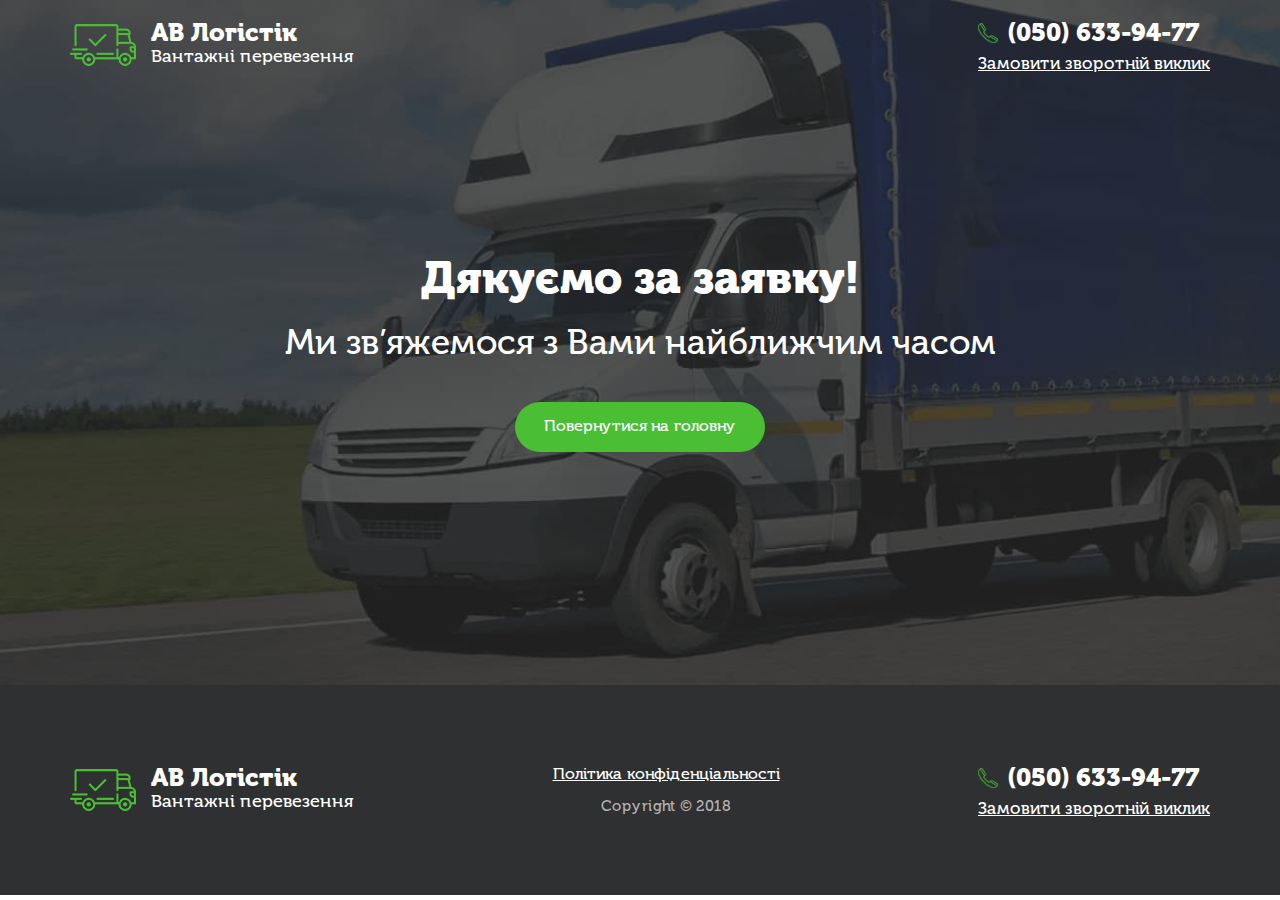
<file: thanks.html>
<!DOCTYPE html>
<html lang="ru">
<head>
	<meta charset="utf-8">
	<meta name="description" content="Описание сайта">
	<meta name="viewport" content="width=device-width, initial-scale=1.0">
	<link rel="shortcut icon" href="favicon.ico">
	<link rel="stylesheet" type="text/css" href="css/bootstrap.min.css">
	<link rel="stylesheet" type="text/css" href="css/main.css">
	<title>Дякуємо за заявку</title>
	<!-- Google Tag Manager -->
	<script>(function(w,d,s,l,i){w[l]=w[l]||[];w[l].push({'gtm.start':
		new Date().getTime(),event:'gtm.js'});var f=d.getElementsByTagName(s)[0],
		j=d.createElement(s),dl=l!='dataLayer'?'&l='+l:'';j.async=true;j.src=
		'https://www.googletagmanager.com/gtm.js?id='+i+dl;f.parentNode.insertBefore(j,f);
	})(window,document,'script','dataLayer','GTM-WDFSBZG');</script>
	<!-- End Google Tag Manager -->
</head>
<body>
<!-- Google Tag Manager (noscript) -->
<noscript><iframe src="https://www.googletagmanager.com/ns.html?id=GTM-WDFSBZG"
height="0" width="0" style="display:none;visibility:hidden"></iframe></noscript>
	<!-- End Google Tag Manager (noscript) -->


<div class=" slide1 thank">
	<div class="header">
		<div class="container">
			<div class="row">
				<div class="col-sm-12">
					<div class="header-wrap">
						<div class="logo-wrap">
							<img src="img/logo.png" alt="">
							<div class="text"><p>АВ Логістік</p><span>Вантажні перевезення</span></div>
						</div>

						<div class="phone-wrap">
							<a href="tel:(050) 633-94-77"><img src="img/phone.png" alt="">(050) 633-94-77</a>
							<p class="zakaz">Замовити зворотній виклик</p>
						</div>
					</div>
				</div>
			</div>
		</div>
	</div>
		<h2>Дякуємо за заявку!</h2>
		<h4>Ми зв’яжемося з Вами найближчим часом</h4>
		<a href="index.html"><button class="main-btn more">
			Повернутися на головну
		</button></a>
</div>

<div class="footer">
	<div class="container">
		<div class="row">
			<div class="col-sm-12">
				<div class="header-wrap">
						<div class="logo-wrap">
							<img src="img/logo.png" alt="">
							<div class="text"><p>АВ Логістік</p><span>Вантажні перевезення</span></div>
						</div>

						<div class="fuf no">
							<p class="pol">Політика конфіденціальності</p>
							<p class="cop">Copyright © 2018</p>
						</div>

						<div class="phone-wrap">
							<a href="tel:(050) 633-94-77"><img src="img/phone.png" alt="">(050) 633-94-77</a>
							<p class="zakaz">Замовити зворотній виклик</p>
						</div>
						<div class="fuf da">
							<p class="pol">Політика конфіденціальності</p>
							<p class="cop">Copyright © 2018</p>
						</div>
					</div>
			</div>
		</div>
	</div>
</div>

<div class="main-popup-wrapper zayavka">
	<div class="popup-wrapper">
		<div class="popup-closer"></div>
		<div class="popup-block">
			<div class="closer text-right"><img src="img/cancel.svg" alt=""></div>
			<div class="popup-body">
				<p>Залиште заявку</p>
				<span>і ми зв’яжемося з вами найближчим часом</span>
					<form class="main-form" action="mail2.php" method="post">
						<input class="inp1" type="text" placeholder="Ваше ім’я" required="" name="name">
						<input class="inp2" type="text" placeholder="Ваш телефон" required="" name="phone">
						<input class="inp3" type="email" placeholder="Ваш E-mail" required="" name="email">
						<input type="hidden" name="lang" value="bg">
						<button class="main-btn">Залишити заявку</button>
					</form>
			</div>
		</div>
	</div>
</div>

<div class="main-popup-wrapper call">
	<div class="popup-wrapper">
		<div class="popup-closer"></div>
		<div class="popup-block">
			<div class="closer text-right"><img src="img/cancel.svg" alt=""></div>
			<div class="popup-body">
				<p>Залиште заявку</p>
				<span>і ми зв’яжемося з вами найближчим часом</span>
					<form class="main-form" action="mail2.php" method="post">
						<input class="inp1" type="text" placeholder="Ваше ім’я" required="" name="name">
						<input class="inp2" type="text" placeholder="Ваш телефон" required="" name="phone">
						<input class="inp3" type="email" placeholder="Ваш E-mail" required="" name="email">
						<input type="hidden" name="lang" value="bg">
						<button class="main-btn">Залишити заявку</button>
					</form>
			</div>
		</div>
	</div>
</div>


<div class="main-popup-wrapper cost">
	<div class="popup-wrapper">
		<div class="popup-closer"></div>
		<div class="popup-block">
			<div class="closer text-right"><img src="img/cancel.svg" alt=""></div>
			<div class="popup-body">
				<p>Уточнити вартість замовленння</p>
				<span>залиште заявку і ми порахуємо вартість вашого замовлення</span>
					<form class="main-form" action="mail3.php" method="post">
						<input class="inp1" type="text" placeholder="Ваше ім’я" required="" name="name">
						<input class="inp2" type="text" placeholder="Ваш телефон" required="" name="phone">
						<input class="inp3" type="email" placeholder="Ваш E-mail" required="" name="email">
						<input type="hidden" name="lang" value="bg">
						<button class="main-btn">Уточнити вартість</button>
					</form>
			</div>
		</div>
	</div>
</div>


	<script src="js/jquery.min.js"></script> 
	<script src="js/common.js"></script>  
</body>
</html>
</file>
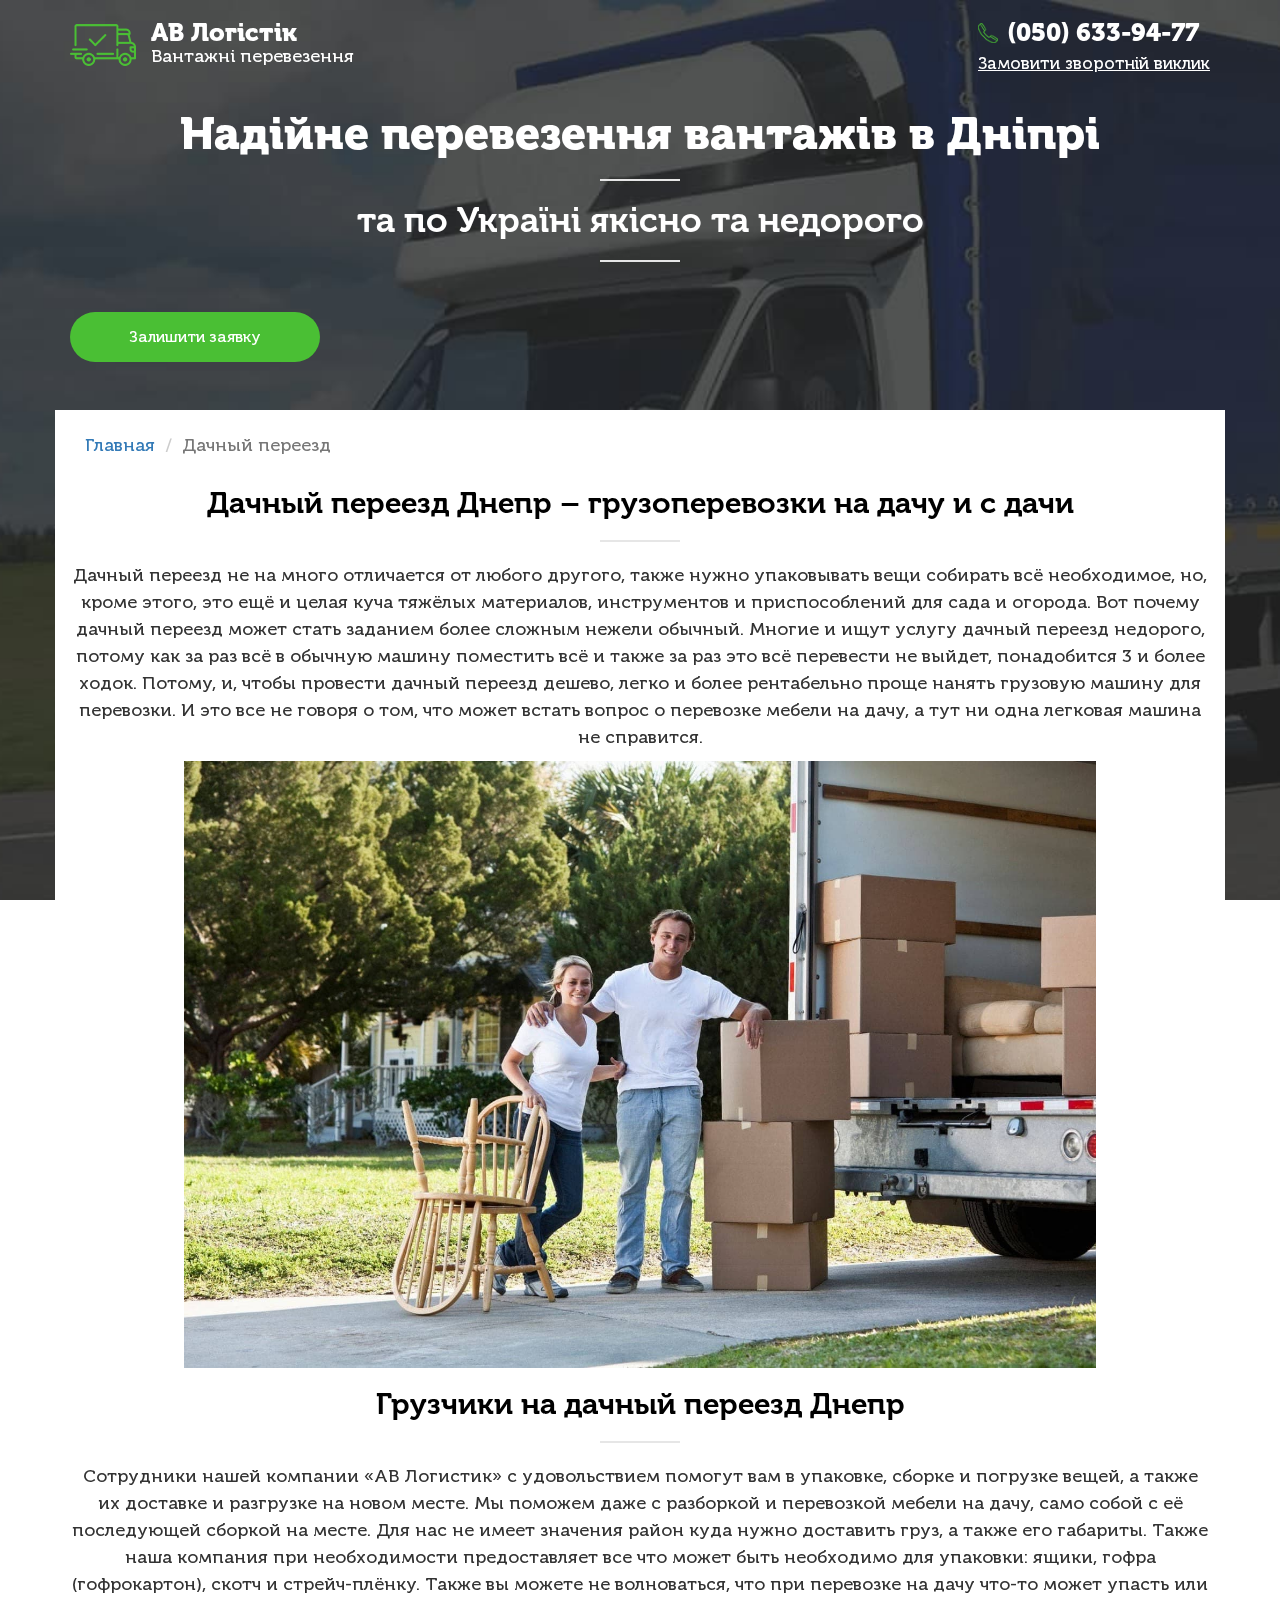
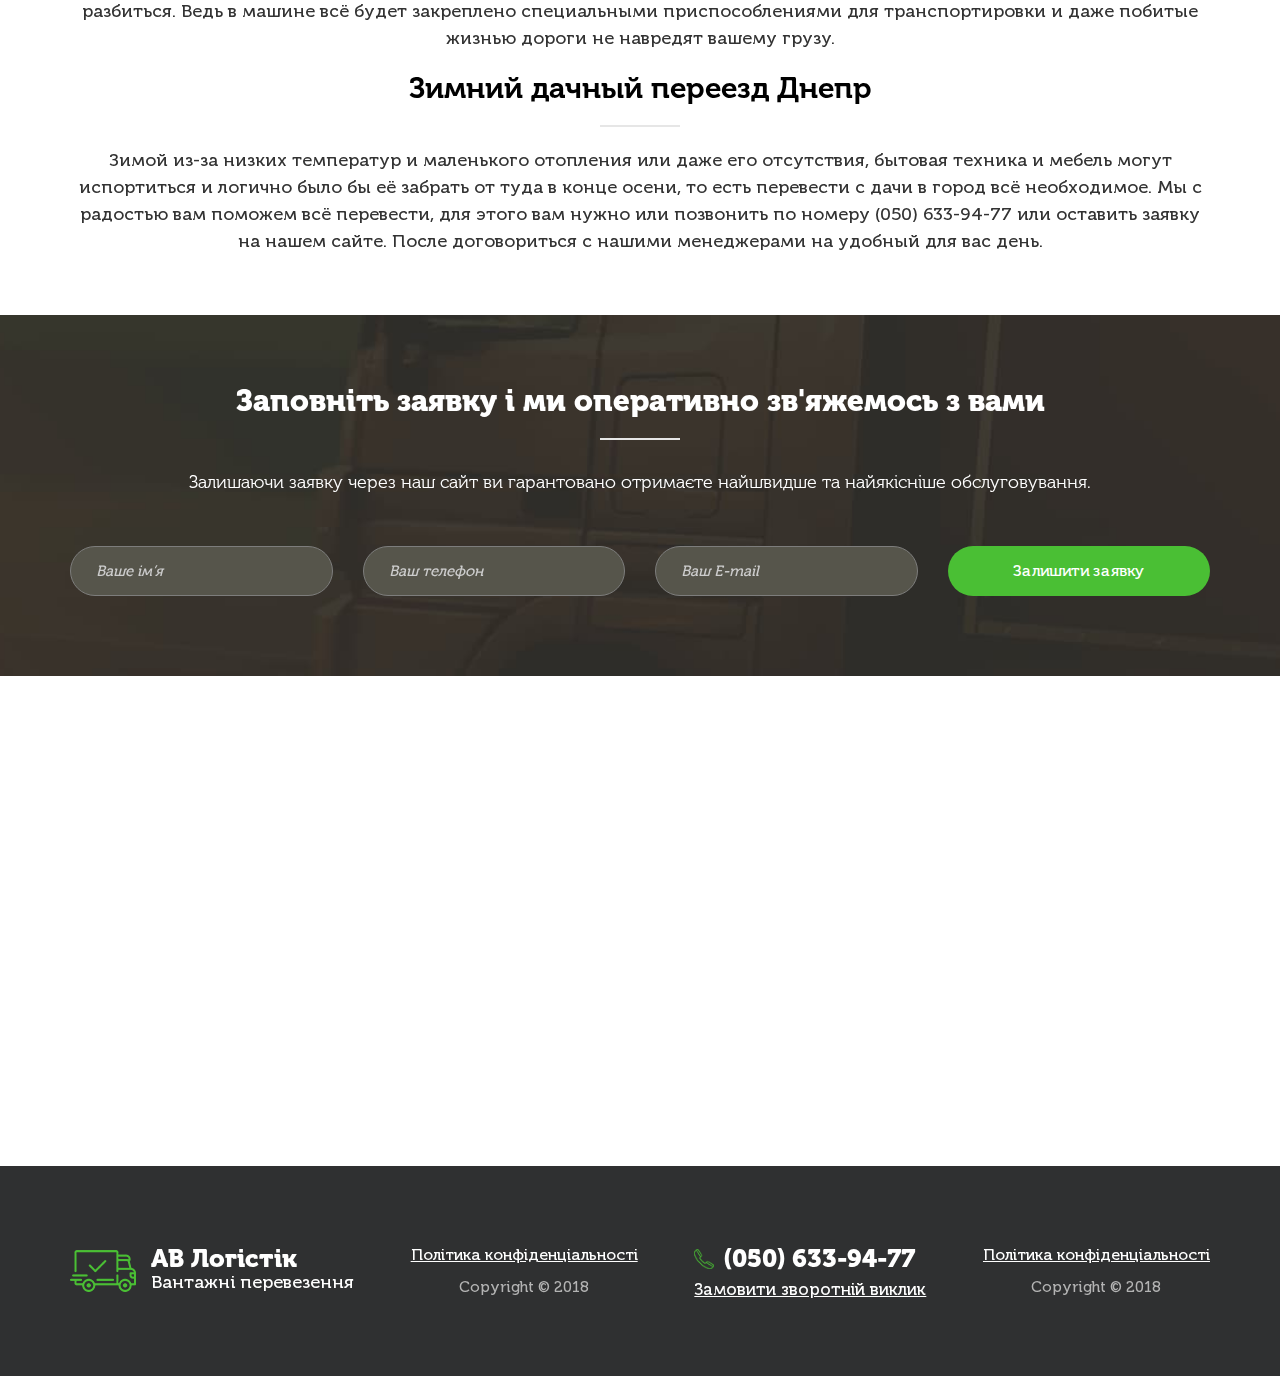
<file: pages/dachnyj-pereezd-dnepr.html>
<!DOCTYPE html>
<html lang="ru">

<head>
	<meta charset="utf-8">
	<meta name="description" content="Переезд на дачу в Днепре. Услуга дачный переезд с перевозкой садового оборудования, мебели, и инвентаря Днепр.">
	<meta name="viewport" content="width=device-width, initial-scale=1.0">
	<link rel="shortcut icon" href="../favicon.png" type="image/png">
	<link rel="stylesheet" type="text/css" href="../css/bootstrap.min.css">
	<!-- <link rel="stylesheet" type="text/css" href="css/main.css"> -->
	<link rel="stylesheet" type="text/css" href="../css/main_sp.css">
	<title>Дачный переезд Днепр | Услуги переезда на дачу в Днепропетровске.</title>
	<meta name="twitter:card" content="summary_large_image">
	<meta property="og:url" content="https://avlogistic.dp.ua" />
	<meta property="og:site_name" content="https://avlogistic.dp.ua" />
	<meta property="og:title" content="АВ Логистика" />
	<meta property="og:description" content="Грузоперевозки по Днепру, обл. и Украине" />
	<meta property="og:type" content="website" />
	<meta property="og:image" content="https://avlogistic.dp.ua/img/logo.png" />
	<meta property="og:locale" content="ru_RU" />
</head>

<body id="up">
	<div class="bg-auto"></div>
	<div class="screen1">
		<div class="header">
			<div class="container">
				<div class="row">
					<div class="col-sm-12">
						<div class="header-wrap">
							<div class="logo-wrap">
								<a href="../index.html">
									<img src="../img/logo.png" alt="">
								</a>
								<div class="text">
									<p>АВ Логістік</p><span>Вантажні перевезення</span>
								</div>
							</div>

							<div class="phone-wrap">
								<a href="tel:(050) 633-94-77"><img src="../img/phone.png" alt="">(050) 633-94-77</a>
								<p class="zakaz">Замовити зворотній виклик</p>
							</div>
						</div>
					</div>
				</div>
			</div>
		</div>

		<div class="container">
			<div class="row">
				<div class="col-sm-12">
					<h1>Надійне перевезення вантажів в Дніпрі</h1>
					<h2>та по Україні якісно та недорого</h2>
					<button class="main-btn leave">Залишити заявку</button>
				</div>
			</div>
		</div>
	</div>
		<div class="container main sp">
			<div class="row">
				<div class="col-sm-12 text-center">
					<nav aria-label="breadcrumb">
						<ol class="breadcrumb text-left">
						  <li class="breadcrumb-item"><a href="../index.html">Главная</a></li>
						  <li class="breadcrumb-item active" aria-current="page">Дачный переезд</li>
						</ol>
					  </nav>
					<h1>Дачный переезд Днепр – грузоперевозки на дачу и с дачи</h1>
					<p>Дачный переезд не на много отличается от любого другого, также нужно упаковывать вещи собирать всё необходимое, но, кроме этого, это ещё и целая куча тяжёлых материалов, инструментов и приспособлений для сада и огорода. Вот почему дачный переезд может стать заданием более сложным нежели обычный. Многие и ищут услугу дачный переезд недорого, потому как за раз всё в обычную машину поместить всё и также за раз это всё перевести не выйдет, понадобится 3 и более ходок. Потому, и, чтобы провести дачный переезд дешево, легко и более рентабельно проще нанять грузовую машину для перевозки. И это все не говоря о том, что может встать вопрос о перевозке мебели на дачу, а тут ни одна легковая машина не справится.</p>
					<div class="img__box">
						<img class="img__dacha" src="../img/Zakazat Dachnyi Pereezd Dnepropetrovsk.jpg" alt="Дачный переезд Днепр">
					</div>
					<h2>Грузчики на дачный переезд Днепр </h2>
					<p>Сотрудники нашей компании «АВ Логистик» с удовольствием помогут вам в упаковке, сборке и погрузке вещей, а также их доставке и разгрузке на новом месте. Мы поможем даже с разборкой и перевозкой мебели на дачу, само собой с её последующей сборкой на месте. Для нас не имеет значения район куда нужно доставить груз, а также его габариты. Также наша компания при необходимости предоставляет все что может быть необходимо для упаковки: ящики, гофра (гофрокартон), скотч и стрейч-плёнку. Также вы можете не волноваться, что при перевозке на дачу что-то может упасть или разбиться. Ведь в машине всё будет закреплено специальными приспособлениями для транспортировки и даже побитые жизнью дороги не навредят вашему грузу.</p>
					<h2>Зимний дачный переезд Днепр </h2>
					<p>Зимой из-за низких температур и маленького отопления или даже его отсутствия, бытовая техника и мебель могут испортиться и логично было бы её забрать от туда в конце осени, то есть перевести с дачи в город всё необходимое. Мы с радостью вам поможем всё перевести, для этого вам нужно или позвонить по номеру (050) 633-94-77 или оставить заявку на нашем сайте. После договориться с нашими менеджерами на удобный для вас день. </p>
				</div>
			</div>
		</div>



	<div class="screen4 screen7">
		<div class="container">
			<div class="row">
				<div class="col-sm-12 text-center">
					<h2>Заповніть заявку і ми оперативно зв'яжемось з вами</h2>
					<p>Залишаючи заявку через наш сайт ви гарантовано отримаєте найшвидше та найякісніше обслуговування.
					</p>
				</div>
			</div>

			<form class="row main-form" action="mail.php" method="post">
				<div class="col-sm-3">
					<input type="text" name="name" required="" placeholder="Ваше ім’я">
				</div>
				<div class="col-sm-3">
					<input type="text" name="phone" required="" placeholder="Ваш телефон">
				</div>
				<div class="col-sm-3">
					<input type="email" name="email" required="" placeholder="Ваш E-mail">
				</div>
				<div class="col-sm-3">
					<button class="main-btn">Залишити заявку</button>
				</div>
			</form>
		</div>
	</div>

	<div class="contacts">
		<div class="container">
			<div class="row">
				<div class="col-sm-12">
					<div class="flex-row">
						<iframe class="map"
							src="https://www.google.com/maps/embed?pb=!1m18!1m12!1m3!1d2647.9282343753353!2d35.01986151565885!3d48.41952207924683!2m3!1f0!2f0!3f0!3m2!1i1024!2i768!4f13.1!3m3!1m2!1s0x40dbe3554482fea5%3A0x5293687204501a39!2z0JfQsNC_0L7RgNGW0LfRjNC60LUg0YjQvtGB0LUsIDI20JEsINCU0L3RltC_0YDQvsyBLCDQlNC90ZbQv9GA0L7Qv9C10YLRgNC-0LLRgdGM0LrQsCDQvtCx0LvQsNGB0YLRjCwgNDkwMDA!5e0!3m2!1suk!2sua!4v1559479956614!5m2!1suk!2sua"
							frameborder="0" style="border:0" allowfullscreen></iframe>
						<div class="cont">
							<h3>Контакты</h3>
							<div class="adres">
								<span>Адреса:</span>
								<p>49107 Україна, Дніпро, Запорізьке шоссе 26а</p>
								<span>Номер телефону:</span>
								<a href="tel:+38 (050) 633-94-77">+38 (050) 633-94-77</a>
								<span>Електронна пошта:</span>
								<a href="mailto:avlogistic.dnepr@gmail.com">avlogistic.dnepr@gmail.com</a>
							</div>
						</div>
					</div>
				</div>
			</div>
		</div>
	</div>


	<div class="footer">
		<div class="container">
			<a href="#up" class="up"><img src="../img/up.png" alt=""></a>
			<div class="row">
				<div class="col-sm-12">
					<div class="header-wrap">
						<div class="logo-wrap">
							<img src="../img/logo.png" alt="">
							<div class="text">
								<p>АВ Логістік</p><span>Вантажні перевезення</span>
							</div>
						</div>

						<div class="fuf no">
							<p class="pol">Політика конфіденціальності</p>
							<p class="cop">Copyright © 2018</p>
						</div>

						<div class="phone-wrap">
							<a href="tel:(050) 633-94-77"><img src="../img/phone.png" alt="">(050) 633-94-77</a>
							<p class="zakaz">Замовити зворотній виклик</p>
						</div>
						<div class="fuf da">
							<p class="pol">Політика конфіденціальності</p>
							<p class="cop">Copyright © 2018</p>
						</div>
					</div>
				</div>
			</div>
		</div>
	</div>


	<div class="main-popup-wrapper zayavka">
		<div class="popup-wrapper">
			<div class="popup-closer"></div>
			<div class="popup-block">
				<div class="closer text-right"><img src="../img/cancel.svg" alt=""></div>
				<div class="popup-body">
					<p>Залиште заявку</p>
					<span>і ми зв’яжемося з вами найближчим часом</span>
					<form class="main-form" action="mail2.php" method="post">
						<input class="inp1" type="text" placeholder="Ваше ім’я" required="" name="name">
						<input class="inp2" type="text" placeholder="Ваш телефон" required="" name="phone">
						<input class="inp3" type="email" placeholder="Ваш E-mail" required="" name="email">
						<input type="hidden" name="lang" value="bg">
						<button class="main-btn">Залишити заявку</button>
					</form>
				</div>
			</div>
		</div>
	</div>

	<div class="main-popup-wrapper call">
		<div class="popup-wrapper">
			<div class="popup-closer"></div>
			<div class="popup-block">
				<div class="closer text-right"><img src="../img/cancel.svg" alt=""></div>
				<div class="popup-body">
					<p>Залиште заявку</p>
					<span>і ми зв’яжемося з вами найближчим часом</span>
					<form class="main-form" action="mail2.php" method="post">
						<input class="inp1" type="text" placeholder="Ваше ім’я" required="" name="name">
						<input class="inp2" type="text" placeholder="Ваш телефон" required="" name="phone">
						<input class="inp3" type="email" placeholder="Ваш E-mail" required="" name="email">
						<input type="hidden" name="lang" value="bg">
						<button class="main-btn">Залишити заявку</button>
					</form>
				</div>
			</div>
		</div>
	</div>


	<div class="main-popup-wrapper cost">
		<div class="popup-wrapper">
			<div class="popup-closer"></div>
			<div class="popup-block">
				<div class="closer text-right"><img src="../img/cancel.svg" alt=""></div>
				<div class="popup-body">
					<p>Уточнити вартість замовленння</p>
					<span>залиште заявку і ми порахуємо вартість вашого замовлення</span>
					<form class="main-form" action="mail3.php" method="post">
						<input class="inp1" type="text" placeholder="Ваше ім’я" required="" name="name">
						<input class="inp2" type="text" placeholder="Ваш телефон" required="" name="phone">
						<input class="inp3" type="email" placeholder="Ваш E-mail" required="" name="email">
						<input type="hidden" name="lang" value="bg">
						<button class="main-btn">Уточнити вартість</button>
					</form>
				</div>
			</div>
		</div>
	</div>


	<div class="main-popup-wrapper privat">
		<div class="popup-wrapper">
			<div class="popup-closer"></div>
			<div class="popup-block">
				<div class="closer text-right"><img src="../img/cancel.svg" alt=""></div>
				<div class="popup-body">
					<h2>Політика щодо обробки персональних даних</h2>

					<span>1. Загальні положення</span>
					<p>Справжня політика обробки персональних даних складена відповідно до вимог закону від 27.07.2006.
						№152-ФЗ «Про персональних даних» та визначає порядок обробки персональних даних та заходи щодо
						забезпечення безпеки персональних даних АВ Логістік.</p>
					<p>Оператор ставить своїм найважливішим метою і умовою здійснення своєї діяльності дотримання прав і
						свобод людини і громадянина при обробці його персональних даних, в тому числі захисту прав на
						недоторканність приватного життя, особисту і сімейну таємницю.</p>
					<p>Справжня політика Оператора щодо обробки персональних даних (далі - Політика) застосовується до
						всієї інформації, яку Оператор може отримати про відвідувачів веб-сайту.</p>
					<span>2. Основні поняття, що використовуються в Політиці</span>
					<p>Автоматизована обробка персональних даних - обробка персональних даних за допомогою засобів
						обчислювальної техніки;</p>
					<p>Блокування персональних даних - тимчасове припинення обробки персональних даних (за винятком
						випадків, якщо обробка необхідна для уточнення персональних даних);</p>
					<p>Веб-сайт - сукупність графічних і інформаційних матеріалів, а також програм для ЕОМ і баз даних,
						що забезпечують їх доступність в мережі інтернет;</p>
					<p>Інформаційна система персональних даних - сукупність містяться в базах даних персональних даних,
						і забезпечують їх обробку інформаційних технологій і технічних засобів;</p>
					<p>Знеособлення персональних даних - дії, в результаті яких неможливо визначити без використання
						додаткової інформації приналежність персональних даних конкретному Користувачеві чи іншому
						суб'єкту персональних даних;</p>
					<p>Обробка персональних даних - будь-яка дія (операція) або сукупність дій (операцій), що
						здійснюються з використанням засобів автоматизації або без використання таких засобів з
						персональними даними, включаючи збір, запис, систематизацію, накопичення, зберігання, уточнення
						(оновлення, зміна), витяг, використання, передачу (поширення, надання, доступ), знеособлення,
						блокування, видалення, знищення персональних даних;</p>
					<p>Оператор - державний орган, муніципальний орган, юридична чи фізична особа, яка самостійно або
						спільно з іншими особами організують і (або) здійснюють обробку персональних даних, а також
						визначають цілі обробки персональних даних, склад персональних даних, що підлягають обробці, дії
						(операції), що здійснюються з персональними даними;</p>
					<p>Персональні дані - будь-яка інформація, що відноситься прямо або побічно до певного або
						визначається Користувачеві веб-сайту</p>
					<p>Користувач - будь-який відвідувач веб-сайту;</p>
					<p>Надання персональних даних - дії, спрямовані на розкриття персональних даних певній особі або
						певного кола осіб;</p>
					<p>Поширення персональних даних - будь-які дії, спрямовані на розкриття персональних даних
						невизначеному колу осіб (передача персональних даних) або на ознайомлення з персональними даними
						необмеженого кола осіб, в тому числі оприлюднення персональних даних в засобах масової
						інформації, розміщення в інформаційно-телекомунікаційних мережах або надання доступу до
						персональних даних будь-яким іншим способом;</p>
					<p>Транскордонна передача персональних даних - передача персональних даних на територію іноземної
						держави органу влади іноземної держави, іноземної фізичній або іноземній юридичній особі;</p>
					<p>Знищення персональних даних - будь-які дії, в результаті яких персональні дані знищуються
						безповоротно з неможливістю подальшого відновлення змісту персональних даних в інформаційній
						системі персональних даних і (або) внаслідок яких знищуються матеріальні носії персональних
						даних.</p>
					<span>3. Оператор може обробляти такі персональні дані Користувача</span>
					<p>Прізвище ім'я по батькові;</p>
					<p>Електронна адреса;</p>
					<p>Номери телефонів;</p>
					<p>Також на сайті відбувається збір і обробка знеособлених даних про відвідувачів (в т.ч. файлів
						«cookie») за допомогою сервісів інтернет-статистики (Яндекс Метрика і Гугл Аналітика та інших).
						Перераховані вище дані далі по тексту Політики об'єднані загальним поняттям Персональні дані.
					</p>
					<span>4. Цілі обробки персональних даних</span>
					<p>Мета обробки персональних даних Користувача - інформування Користувача за допомогою відправки
						електронних листів; надання доступу Користувачеві до сервісів, інформації та / або матеріалами,
						що містяться на веб-сайті.</p>
					<p>Також Оператор має право направляти Користувачеві повідомлення про нові продукти та послуги,
						спеціальні пропозиції та різні події. Користувач завжди може відмовитися від отримання
						інформаційних повідомлень, направивши Оператору лист на адресу електронної пошти
						avlogistic.dnepr@gmail.com з позначкою«Відмова від повідомленнях про нові продукти і послуги та
						спеціальні пропозиції».</p>
					<p>Знеособлені дані користувачів, що збираються за допомогою сервісів інтернет-статистики, служать
						для збору інформації про дії користувачів на сайті, поліпшення якості сайту та його змісту.</p>
					<span>5. Правові підстави обробки персональних даних</span>
					<p>Оператор обробляє персональні дані Користувача тільки в разі їх заповнення та / або відправки
						Користувачем самостійно через спеціальні форми, розташовані на сайті. Заповнюючи відповідні
						форми і / або відправляючи свої персональні дані Оператору, Користувач висловлює свою згоду з
						цією політикою.</p>
					<p>Оператор обробляє знеособлені дані про Користувача в разі, якщо це дозволено в настройках
						браузера Користувача (включено збереження файлів «cookie» і використання технології JavaScript).
					</p>
					<span>6. Порядок збору, зберігання, передачі та інших видів обробки персональних даних</span>
					<p>Безпека персональних даних, які обробляються Оператором, забезпечується шляхом реалізації
						правових, організаційних і технічних заходів, необхідних для виконання в повному обсязі вимог
						чинного законодавства у сфері захисту персональних даних.</p>
					<p>Оператор забезпечує збереження персональних даних і вживає всіх можливих заходів, що виключають
						доступ до персональних даних неуповноважених осіб.</p>
					<p>Персональні дані Користувача ніколи, ні за яких умов не будуть передані третім особам, за
						винятком випадків, пов'язаних з виконанням чинного законодавства. У разі виявлення неточностей в
						персональних даних, Користувач може актуалізувати їх самостійно, шляхом подання відповідного
						Оператору повідомлення на адресу електронної пошти Оператора avlogistic.dnepr@gmail.com з
						позначкою «Актуалізація персональних даних»..</p>
					<p>Термін обробки персональних даних є необмеженим. Користувач може в будь-який момент відкликати
						свою згоду на обробку персональних даних, направивши Оператору повідомлення за допомогою
						електронної пошти на електронну адресу Оператора avlogistic.dnepr@gmail.com з позначкою
						«Відкликання згоди на обробку персональних даних».</p>
					<span>7. Транскордонна передача персональних даних</span>
					<p>Оператор до початку здійснення транскордонної передачі персональних даних зобов'язаний
						переконатися в тому, що іноземною державою, на територію якого передбачається здійснювати
						передачу персональних даних, забезпечується надійний захист прав суб'єктів персональних даних.
					</p>
					<p>Транскордонна передача персональних даних на території іноземних держав, які не відповідають
						зазначеним вище вимогам, може здійснюватися тільки в разі наявності згоди в письмовій формі
						суб'єкта персональних даних на транскордонну передачу його персональних даних та / або виконання
						договору, стороною якого є суб'єкт персональних даних.</p>
					<span>8. Прикінцеві положення</span>
					<p>8. Прикінцеві положення
						Користувач може отримати будь-які роз'яснення з потрібних питань, що стосуються обробки його
						персональних даних, звернувшись до Оператору за допомогою електронної пошти
						avlogistic.dnepr@gmail.com.</p>
					<p class="last">В даному документі будуть відображені будь-які зміни політики обробки персональних
						даних Оператором. Політика діє безстроково до заміни її новою версією.</p>

				</div>
			</div>
		</div>
	</div>



	<script src="../js/jquery.min.js"></script>
	<script src="../js/common.js"></script>
	<link rel="stylesheet" href="../css/owl.carousel.css" async>
	<script src="../js/owl.carousel.min.js"></script>
</body>

</html>
</file>
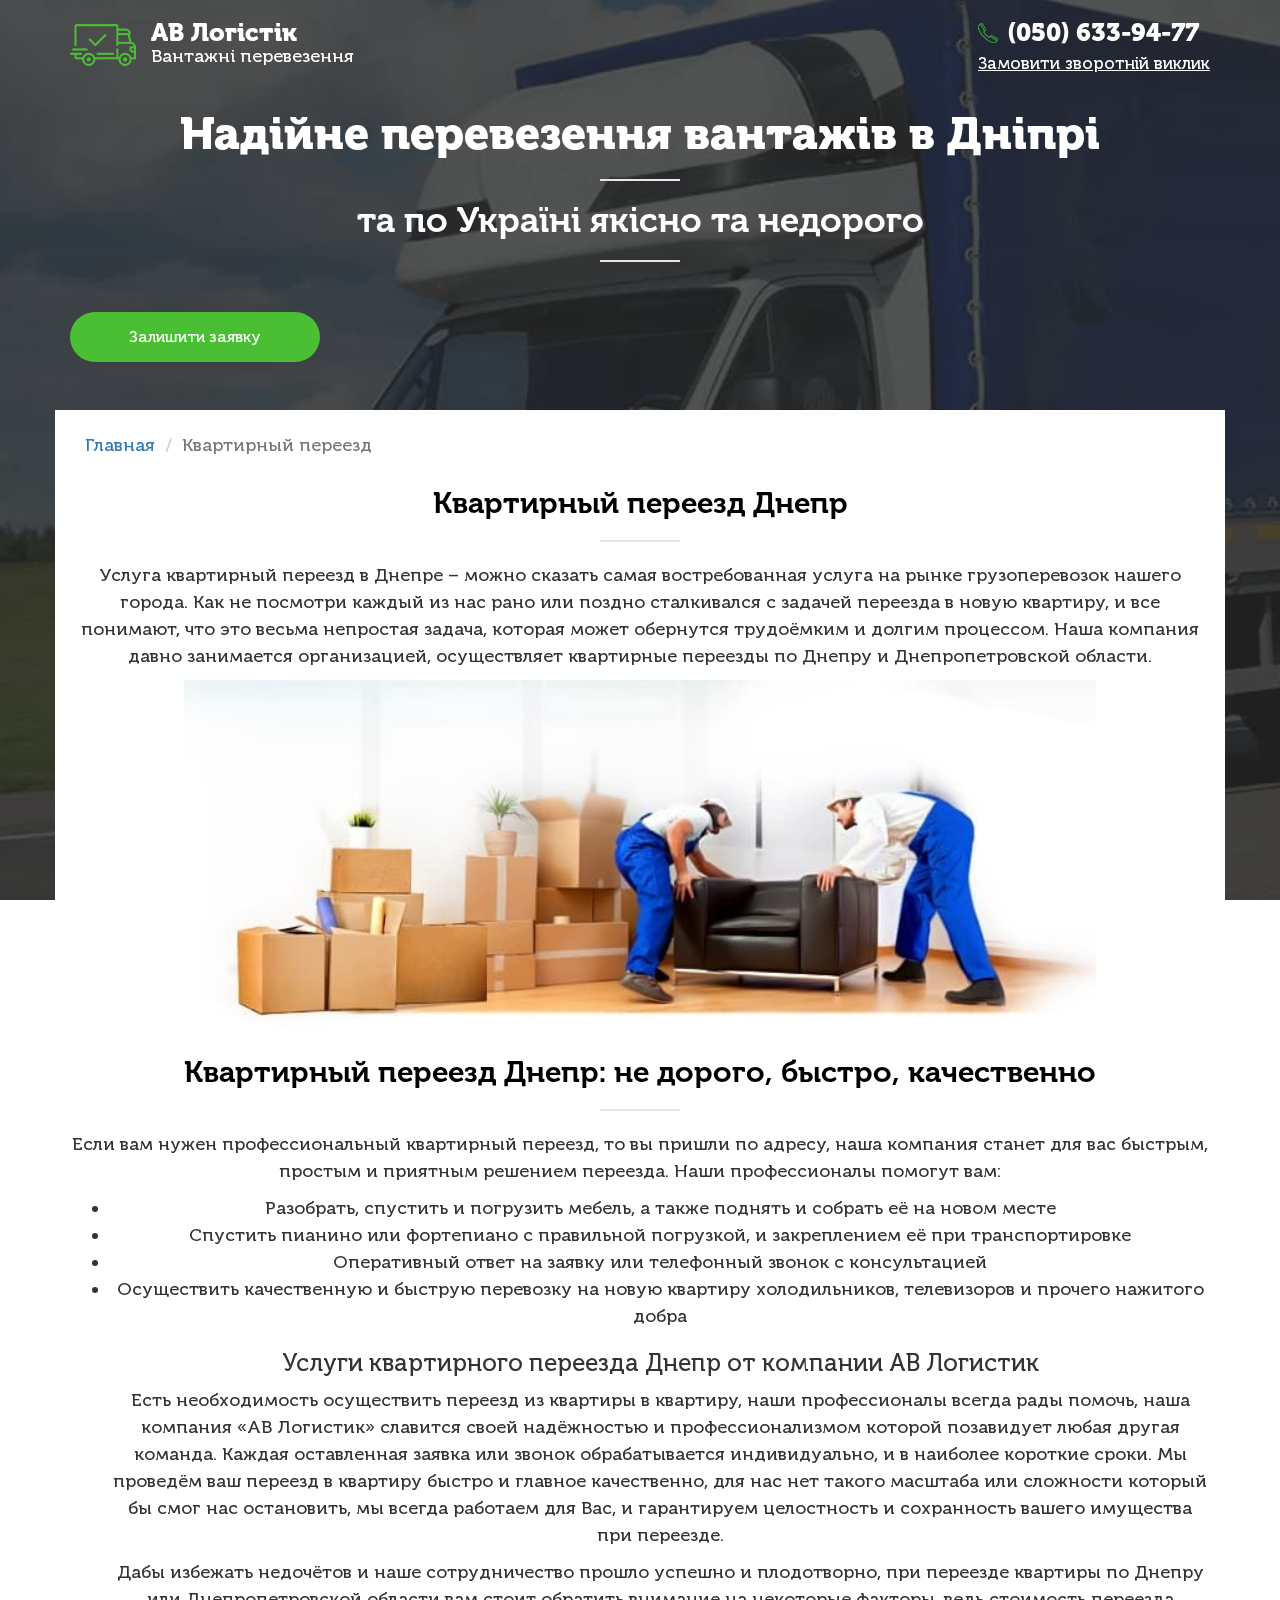
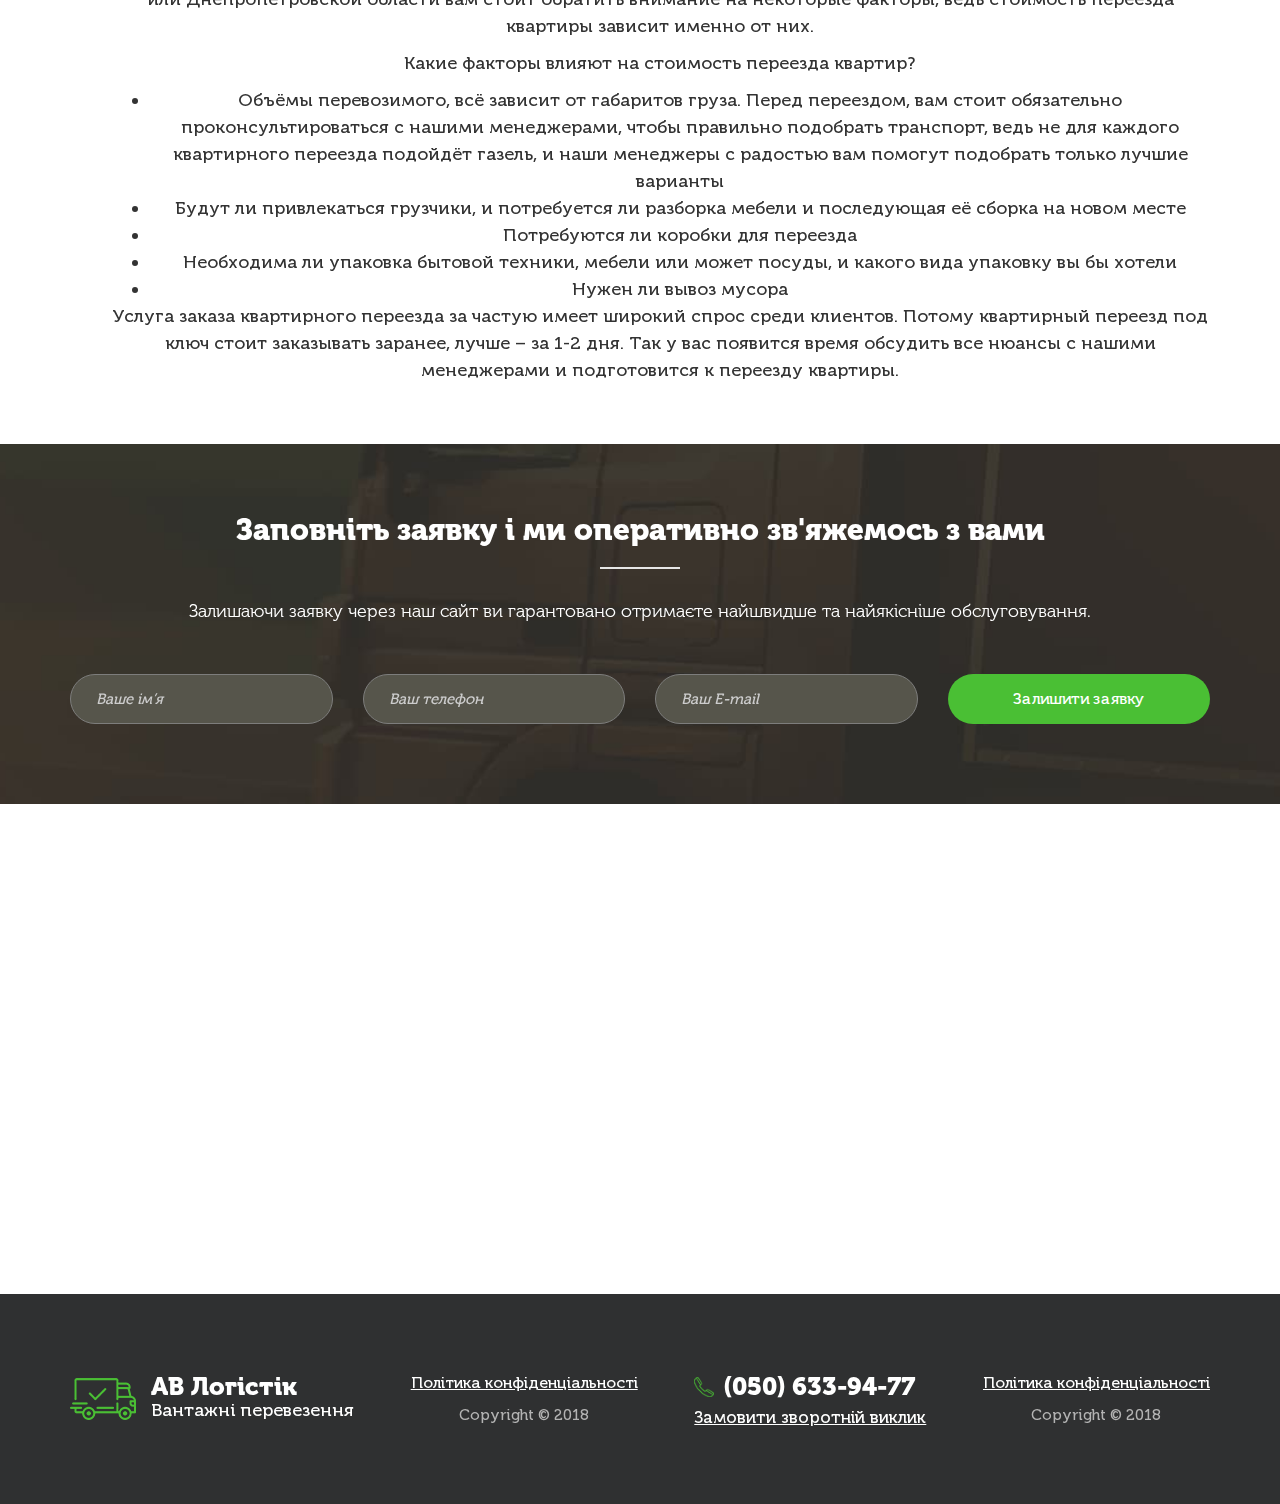
<file: pages/kvartirnyj-pereezd-dnepr.html>
<!DOCTYPE html>
<html lang="ru">

<head>
	<meta charset="utf-8">
	<meta name="description" content="Заказ квартирного переезда в г. Днепр (Днепропетровск) – не дорого, высокое качество перевозки грузов. Звоните ☎ +3 (050) 633-94-77">
	<meta name="viewport" content="width=device-width, initial-scale=1.0">
	<link rel="shortcut icon" href="../favicon.png" type="image/png">
	<link rel="stylesheet" type="text/css" href="../css/bootstrap.min.css">
	<link rel="stylesheet" type="text/css" href="../css/main_sp.css">
	<title>Квартирный переезд Днепр | Заказать услугу квартирный переезд в Днепропетровске и области.</title>
	<meta name="twitter:card" content="summary_large_image">
	<meta property="og:url" content="https://avlogistic.dp.ua" />
	<meta property="og:site_name" content="https://avlogistic.dp.ua" />
	<meta property="og:title" content="АВ Логистика" />
	<meta property="og:description" content="Грузоперевозки по Днепру, обл. и Украине" />
	<meta property="og:type" content="website" />
	<meta property="og:image" content="https://avlogistic.dp.ua/img/logo.png" />
	<meta property="og:locale" content="ru_RU" />
</head>

<body id="up">
	<div class="bg-auto"></div>
	<div class="screen1">
		<div class="header">
			<div class="container">
				<div class="row">
					<div class="col-sm-12">
						<div class="header-wrap">
							<div class="logo-wrap">
								<a href="../index.html">
									<img src="../img/logo.png" alt="">
								</a>
								<div class="text">
									<p>АВ Логістік</p><span>Вантажні перевезення</span>
								</div>
							</div>

							<div class="phone-wrap">
								<a href="tel:(050) 633-94-77"><img src="../img/phone.png" alt="">(050) 633-94-77</a>
								<p class="zakaz">Замовити зворотній виклик</p>
							</div>
						</div>
					</div>
				</div>
			</div>
		</div>

		<div class="container">
			<div class="row">
				<div class="col-sm-12">
					<h1>Надійне перевезення вантажів в Дніпрі</h1>
					<h2>та по Україні якісно та недорого</h2>
					<button class="main-btn leave">Залишити заявку</button>
				</div>
			</div>
		</div>
	</div>
		<div class="container main sp">
			<div class="row">
				<div class="col-sm-12 text-center">
					<nav aria-label="breadcrumb">
						<ol class="breadcrumb text-left">
						  <li class="breadcrumb-item"><a href="../index.html">Главная</a></li>
						  <li class="breadcrumb-item active" aria-current="page">Квартирный переезд</li>
						</ol>
					  </nav>
					<h1>Квартирный переезд Днепр</h1>
					<p>Услуга квартирный переезд в Днепре – можно сказать самая востребованная услуга на рынке грузоперевозок нашего города. Как не посмотри каждый из нас рано или поздно сталкивался с задачей переезда в новую квартиру, и все понимают, что это весьма непростая задача, которая может обернутся трудоёмким и долгим процессом. Наша компания давно занимается организацией, осуществляет квартирные переезды по Днепру и Днепропетровской области. </p>
					<div class="img__box">
						<img class="img__dacha" src="../img/Usluhy Kvartyrnoho Pereezda Dnepropetrovsk.jpg" alt="Квартирный переезд Днепр">
					</div>
					<h2>Квартирный переезд Днепр: не дорого, быстро, качественно</h2>
					<p>Если вам нужен профессиональный квартирный переезд, то вы пришли по адресу, наша компания станет для вас быстрым, простым и приятным решением переезда. Наши профессионалы помогут вам:</p>
					<ul>
						<li>Разобрать, спустить и погрузить мебель, а также поднять и собрать её на новом месте</li>
						<li>Спустить пианино или фортепиано с правильной погрузкой, и закреплением её при транспортировке</li>
						<li>Оперативный ответ на заявку или телефонный звонок с консультацией</li>
						<li>Осуществить качественную и быструю перевозку на новую квартиру холодильников, телевизоров и прочего нажитого добра</li>
						<h3>Услуги квартирного переезда Днепр от компании АВ Логистик</h3>
						<p>Есть необходимость осуществить переезд из квартиры в квартиру, наши профессионалы всегда рады помочь, наша компания «АВ Логистик» славится своей надёжностью и профессионализмом которой позавидует любая другая команда. Каждая оставленная заявка или звонок обрабатывается индивидуально, и в наиболее короткие сроки. Мы проведём ваш переезд в квартиру быстро и главное качественно, для нас нет такого масштаба или сложности который бы смог нас остановить, мы всегда работаем для Вас, и гарантируем целостность и сохранность вашего имущества при переезде.</p>
						<p>Дабы избежать недочётов и наше сотрудничество прошло успешно и плодотворно, при переезде квартиры по Днепру или Днепропетровской области вам стоит обратить внимание на некоторые факторы, ведь стоимость переезда квартиры зависит именно от них.</p>
						<p>Какие факторы влияют на стоимость переезда квартир?</p>
						<ul>
							<li>Объёмы перевозимого, всё зависит от габаритов груза. Перед переездом, вам стоит обязательно проконсультироваться с нашими менеджерами, чтобы правильно подобрать транспорт, ведь не для каждого квартирного переезда подойдёт газель, и наши менеджеры с радостью вам помогут подобрать только лучшие варианты</li>
							<li>Будут ли привлекаться грузчики, и потребуется ли разборка мебели и последующая её сборка на новом месте</li>
							<li>Потребуются ли коробки для переезда</li>
							<li>Необходима ли упаковка бытовой техники, мебели или может посуды, и какого вида упаковку вы бы хотели</li>
							<li>Нужен ли вывоз мусора</li>
						</ul>
						<p>Услуга заказа квартирного переезда за частую имеет широкий спрос среди клиентов. Потому квартирный переезд под ключ стоит заказывать заранее, лучше – за 1-2 дня. Так у вас появится время обсудить все нюансы с нашими менеджерами и подготовится к переезду квартиры.</p>
					</ul>
				</div>
			</div>
		</div>



	<div class="screen4 screen7">
		<div class="container">
			<div class="row">
				<div class="col-sm-12 text-center">
					<h2>Заповніть заявку і ми оперативно зв'яжемось з вами</h2>
					<p>Залишаючи заявку через наш сайт ви гарантовано отримаєте найшвидше та найякісніше обслуговування.
					</p>
				</div>
			</div>

			<form class="row main-form" action="mail.php" method="post">
				<div class="col-sm-3">
					<input type="text" name="name" required="" placeholder="Ваше ім’я">
				</div>
				<div class="col-sm-3">
					<input type="text" name="phone" required="" placeholder="Ваш телефон">
				</div>
				<div class="col-sm-3">
					<input type="email" name="email" required="" placeholder="Ваш E-mail">
				</div>
				<div class="col-sm-3">
					<button class="main-btn">Залишити заявку</button>
				</div>
			</form>
		</div>
	</div>

	<div class="contacts">
		<div class="container">
			<div class="row">
				<div class="col-sm-12">
					<div class="flex-row">
						<iframe class="map"
							src="https://www.google.com/maps/embed?pb=!1m18!1m12!1m3!1d2647.9282343753353!2d35.01986151565885!3d48.41952207924683!2m3!1f0!2f0!3f0!3m2!1i1024!2i768!4f13.1!3m3!1m2!1s0x40dbe3554482fea5%3A0x5293687204501a39!2z0JfQsNC_0L7RgNGW0LfRjNC60LUg0YjQvtGB0LUsIDI20JEsINCU0L3RltC_0YDQvsyBLCDQlNC90ZbQv9GA0L7Qv9C10YLRgNC-0LLRgdGM0LrQsCDQvtCx0LvQsNGB0YLRjCwgNDkwMDA!5e0!3m2!1suk!2sua!4v1559479956614!5m2!1suk!2sua"
							frameborder="0" style="border:0" allowfullscreen></iframe>
						<div class="cont">
							<h3>Контакты</h3>
							<div class="adres">
								<span>Адреса:</span>
								<p>49107 Україна, Дніпро, Запорізьке шоссе 26а</p>
								<span>Номер телефону:</span>
								<a href="tel:+38 (050) 633-94-77">+38 (050) 633-94-77</a>
								<span>Електронна пошта:</span>
								<a href="mailto:avlogistic.dnepr@gmail.com">avlogistic.dnepr@gmail.com</a>
							</div>
						</div>
					</div>
				</div>
			</div>
		</div>
	</div>


	<div class="footer">
		<div class="container">
			<a href="#up" class="up"><img src="../img/up.png" alt=""></a>
			<div class="row">
				<div class="col-sm-12">
					<div class="header-wrap">
						<div class="logo-wrap">
							<img src="../img/logo.png" alt="">
							<div class="text">
								<p>АВ Логістік</p><span>Вантажні перевезення</span>
							</div>
						</div>

						<div class="fuf no">
							<p class="pol">Політика конфіденціальності</p>
							<p class="cop">Copyright © 2018</p>
						</div>

						<div class="phone-wrap">
							<a href="tel:(050) 633-94-77"><img src="../img/phone.png" alt="">(050) 633-94-77</a>
							<p class="zakaz">Замовити зворотній виклик</p>
						</div>
						<div class="fuf da">
							<p class="pol">Політика конфіденціальності</p>
							<p class="cop">Copyright © 2018</p>
						</div>
					</div>
				</div>
			</div>
		</div>
	</div>


	<div class="main-popup-wrapper zayavka">
		<div class="popup-wrapper">
			<div class="popup-closer"></div>
			<div class="popup-block">
				<div class="closer text-right"><img src="../img/cancel.svg" alt=""></div>
				<div class="popup-body">
					<p>Залиште заявку</p>
					<span>і ми зв’яжемося з вами найближчим часом</span>
					<form class="main-form" action="mail2.php" method="post">
						<input class="inp1" type="text" placeholder="Ваше ім’я" required="" name="name">
						<input class="inp2" type="text" placeholder="Ваш телефон" required="" name="phone">
						<input class="inp3" type="email" placeholder="Ваш E-mail" required="" name="email">
						<input type="hidden" name="lang" value="bg">
						<button class="main-btn">Залишити заявку</button>
					</form>
				</div>
			</div>
		</div>
	</div>

	<div class="main-popup-wrapper call">
		<div class="popup-wrapper">
			<div class="popup-closer"></div>
			<div class="popup-block">
				<div class="closer text-right"><img src="../img/cancel.svg" alt=""></div>
				<div class="popup-body">
					<p>Залиште заявку</p>
					<span>і ми зв’яжемося з вами найближчим часом</span>
					<form class="main-form" action="mail2.php" method="post">
						<input class="inp1" type="text" placeholder="Ваше ім’я" required="" name="name">
						<input class="inp2" type="text" placeholder="Ваш телефон" required="" name="phone">
						<input class="inp3" type="email" placeholder="Ваш E-mail" required="" name="email">
						<input type="hidden" name="lang" value="bg">
						<button class="main-btn">Залишити заявку</button>
					</form>
				</div>
			</div>
		</div>
	</div>


	<div class="main-popup-wrapper cost">
		<div class="popup-wrapper">
			<div class="popup-closer"></div>
			<div class="popup-block">
				<div class="closer text-right"><img src="../img/cancel.svg" alt=""></div>
				<div class="popup-body">
					<p>Уточнити вартість замовленння</p>
					<span>залиште заявку і ми порахуємо вартість вашого замовлення</span>
					<form class="main-form" action="mail3.php" method="post">
						<input class="inp1" type="text" placeholder="Ваше ім’я" required="" name="name">
						<input class="inp2" type="text" placeholder="Ваш телефон" required="" name="phone">
						<input class="inp3" type="email" placeholder="Ваш E-mail" required="" name="email">
						<input type="hidden" name="lang" value="bg">
						<button class="main-btn">Уточнити вартість</button>
					</form>
				</div>
			</div>
		</div>
	</div>


	<div class="main-popup-wrapper privat">
		<div class="popup-wrapper">
			<div class="popup-closer"></div>
			<div class="popup-block">
				<div class="closer text-right"><img src="../img/cancel.svg" alt=""></div>
				<div class="popup-body">
					<h2>Політика щодо обробки персональних даних</h2>

					<span>1. Загальні положення</span>
					<p>Справжня політика обробки персональних даних складена відповідно до вимог закону від 27.07.2006.
						№152-ФЗ «Про персональних даних» та визначає порядок обробки персональних даних та заходи щодо
						забезпечення безпеки персональних даних АВ Логістік.</p>
					<p>Оператор ставить своїм найважливішим метою і умовою здійснення своєї діяльності дотримання прав і
						свобод людини і громадянина при обробці його персональних даних, в тому числі захисту прав на
						недоторканність приватного життя, особисту і сімейну таємницю.</p>
					<p>Справжня політика Оператора щодо обробки персональних даних (далі - Політика) застосовується до
						всієї інформації, яку Оператор може отримати про відвідувачів веб-сайту.</p>
					<span>2. Основні поняття, що використовуються в Політиці</span>
					<p>Автоматизована обробка персональних даних - обробка персональних даних за допомогою засобів
						обчислювальної техніки;</p>
					<p>Блокування персональних даних - тимчасове припинення обробки персональних даних (за винятком
						випадків, якщо обробка необхідна для уточнення персональних даних);</p>
					<p>Веб-сайт - сукупність графічних і інформаційних матеріалів, а також програм для ЕОМ і баз даних,
						що забезпечують їх доступність в мережі інтернет;</p>
					<p>Інформаційна система персональних даних - сукупність містяться в базах даних персональних даних,
						і забезпечують їх обробку інформаційних технологій і технічних засобів;</p>
					<p>Знеособлення персональних даних - дії, в результаті яких неможливо визначити без використання
						додаткової інформації приналежність персональних даних конкретному Користувачеві чи іншому
						суб'єкту персональних даних;</p>
					<p>Обробка персональних даних - будь-яка дія (операція) або сукупність дій (операцій), що
						здійснюються з використанням засобів автоматизації або без використання таких засобів з
						персональними даними, включаючи збір, запис, систематизацію, накопичення, зберігання, уточнення
						(оновлення, зміна), витяг, використання, передачу (поширення, надання, доступ), знеособлення,
						блокування, видалення, знищення персональних даних;</p>
					<p>Оператор - державний орган, муніципальний орган, юридична чи фізична особа, яка самостійно або
						спільно з іншими особами організують і (або) здійснюють обробку персональних даних, а також
						визначають цілі обробки персональних даних, склад персональних даних, що підлягають обробці, дії
						(операції), що здійснюються з персональними даними;</p>
					<p>Персональні дані - будь-яка інформація, що відноситься прямо або побічно до певного або
						визначається Користувачеві веб-сайту</p>
					<p>Користувач - будь-який відвідувач веб-сайту;</p>
					<p>Надання персональних даних - дії, спрямовані на розкриття персональних даних певній особі або
						певного кола осіб;</p>
					<p>Поширення персональних даних - будь-які дії, спрямовані на розкриття персональних даних
						невизначеному колу осіб (передача персональних даних) або на ознайомлення з персональними даними
						необмеженого кола осіб, в тому числі оприлюднення персональних даних в засобах масової
						інформації, розміщення в інформаційно-телекомунікаційних мережах або надання доступу до
						персональних даних будь-яким іншим способом;</p>
					<p>Транскордонна передача персональних даних - передача персональних даних на територію іноземної
						держави органу влади іноземної держави, іноземної фізичній або іноземній юридичній особі;</p>
					<p>Знищення персональних даних - будь-які дії, в результаті яких персональні дані знищуються
						безповоротно з неможливістю подальшого відновлення змісту персональних даних в інформаційній
						системі персональних даних і (або) внаслідок яких знищуються матеріальні носії персональних
						даних.</p>
					<span>3. Оператор може обробляти такі персональні дані Користувача</span>
					<p>Прізвище ім'я по батькові;</p>
					<p>Електронна адреса;</p>
					<p>Номери телефонів;</p>
					<p>Також на сайті відбувається збір і обробка знеособлених даних про відвідувачів (в т.ч. файлів
						«cookie») за допомогою сервісів інтернет-статистики (Яндекс Метрика і Гугл Аналітика та інших).
						Перераховані вище дані далі по тексту Політики об'єднані загальним поняттям Персональні дані.
					</p>
					<span>4. Цілі обробки персональних даних</span>
					<p>Мета обробки персональних даних Користувача - інформування Користувача за допомогою відправки
						електронних листів; надання доступу Користувачеві до сервісів, інформації та / або матеріалами,
						що містяться на веб-сайті.</p>
					<p>Також Оператор має право направляти Користувачеві повідомлення про нові продукти та послуги,
						спеціальні пропозиції та різні події. Користувач завжди може відмовитися від отримання
						інформаційних повідомлень, направивши Оператору лист на адресу електронної пошти
						avlogistic.dnepr@gmail.com з позначкою«Відмова від повідомленнях про нові продукти і послуги та
						спеціальні пропозиції».</p>
					<p>Знеособлені дані користувачів, що збираються за допомогою сервісів інтернет-статистики, служать
						для збору інформації про дії користувачів на сайті, поліпшення якості сайту та його змісту.</p>
					<span>5. Правові підстави обробки персональних даних</span>
					<p>Оператор обробляє персональні дані Користувача тільки в разі їх заповнення та / або відправки
						Користувачем самостійно через спеціальні форми, розташовані на сайті. Заповнюючи відповідні
						форми і / або відправляючи свої персональні дані Оператору, Користувач висловлює свою згоду з
						цією політикою.</p>
					<p>Оператор обробляє знеособлені дані про Користувача в разі, якщо це дозволено в настройках
						браузера Користувача (включено збереження файлів «cookie» і використання технології JavaScript).
					</p>
					<span>6. Порядок збору, зберігання, передачі та інших видів обробки персональних даних</span>
					<p>Безпека персональних даних, які обробляються Оператором, забезпечується шляхом реалізації
						правових, організаційних і технічних заходів, необхідних для виконання в повному обсязі вимог
						чинного законодавства у сфері захисту персональних даних.</p>
					<p>Оператор забезпечує збереження персональних даних і вживає всіх можливих заходів, що виключають
						доступ до персональних даних неуповноважених осіб.</p>
					<p>Персональні дані Користувача ніколи, ні за яких умов не будуть передані третім особам, за
						винятком випадків, пов'язаних з виконанням чинного законодавства. У разі виявлення неточностей в
						персональних даних, Користувач може актуалізувати їх самостійно, шляхом подання відповідного
						Оператору повідомлення на адресу електронної пошти Оператора avlogistic.dnepr@gmail.com з
						позначкою «Актуалізація персональних даних»..</p>
					<p>Термін обробки персональних даних є необмеженим. Користувач може в будь-який момент відкликати
						свою згоду на обробку персональних даних, направивши Оператору повідомлення за допомогою
						електронної пошти на електронну адресу Оператора avlogistic.dnepr@gmail.com з позначкою
						«Відкликання згоди на обробку персональних даних».</p>
					<span>7. Транскордонна передача персональних даних</span>
					<p>Оператор до початку здійснення транскордонної передачі персональних даних зобов'язаний
						переконатися в тому, що іноземною державою, на територію якого передбачається здійснювати
						передачу персональних даних, забезпечується надійний захист прав суб'єктів персональних даних.
					</p>
					<p>Транскордонна передача персональних даних на території іноземних держав, які не відповідають
						зазначеним вище вимогам, може здійснюватися тільки в разі наявності згоди в письмовій формі
						суб'єкта персональних даних на транскордонну передачу його персональних даних та / або виконання
						договору, стороною якого є суб'єкт персональних даних.</p>
					<span>8. Прикінцеві положення</span>
					<p>8. Прикінцеві положення
						Користувач може отримати будь-які роз'яснення з потрібних питань, що стосуються обробки його
						персональних даних, звернувшись до Оператору за допомогою електронної пошти
						avlogistic.dnepr@gmail.com.</p>
					<p class="last">В даному документі будуть відображені будь-які зміни політики обробки персональних
						даних Оператором. Політика діє безстроково до заміни її новою версією.</p>

				</div>
			</div>
		</div>
	</div>



	<script src="../js/jquery.min.js"></script>
	<script src="../js/common.js"></script>
	<link rel="stylesheet" href="../css/owl.carousel.css" async>
	<script src="../js/owl.carousel.min.js"></script>
</body>

</html>
</file>
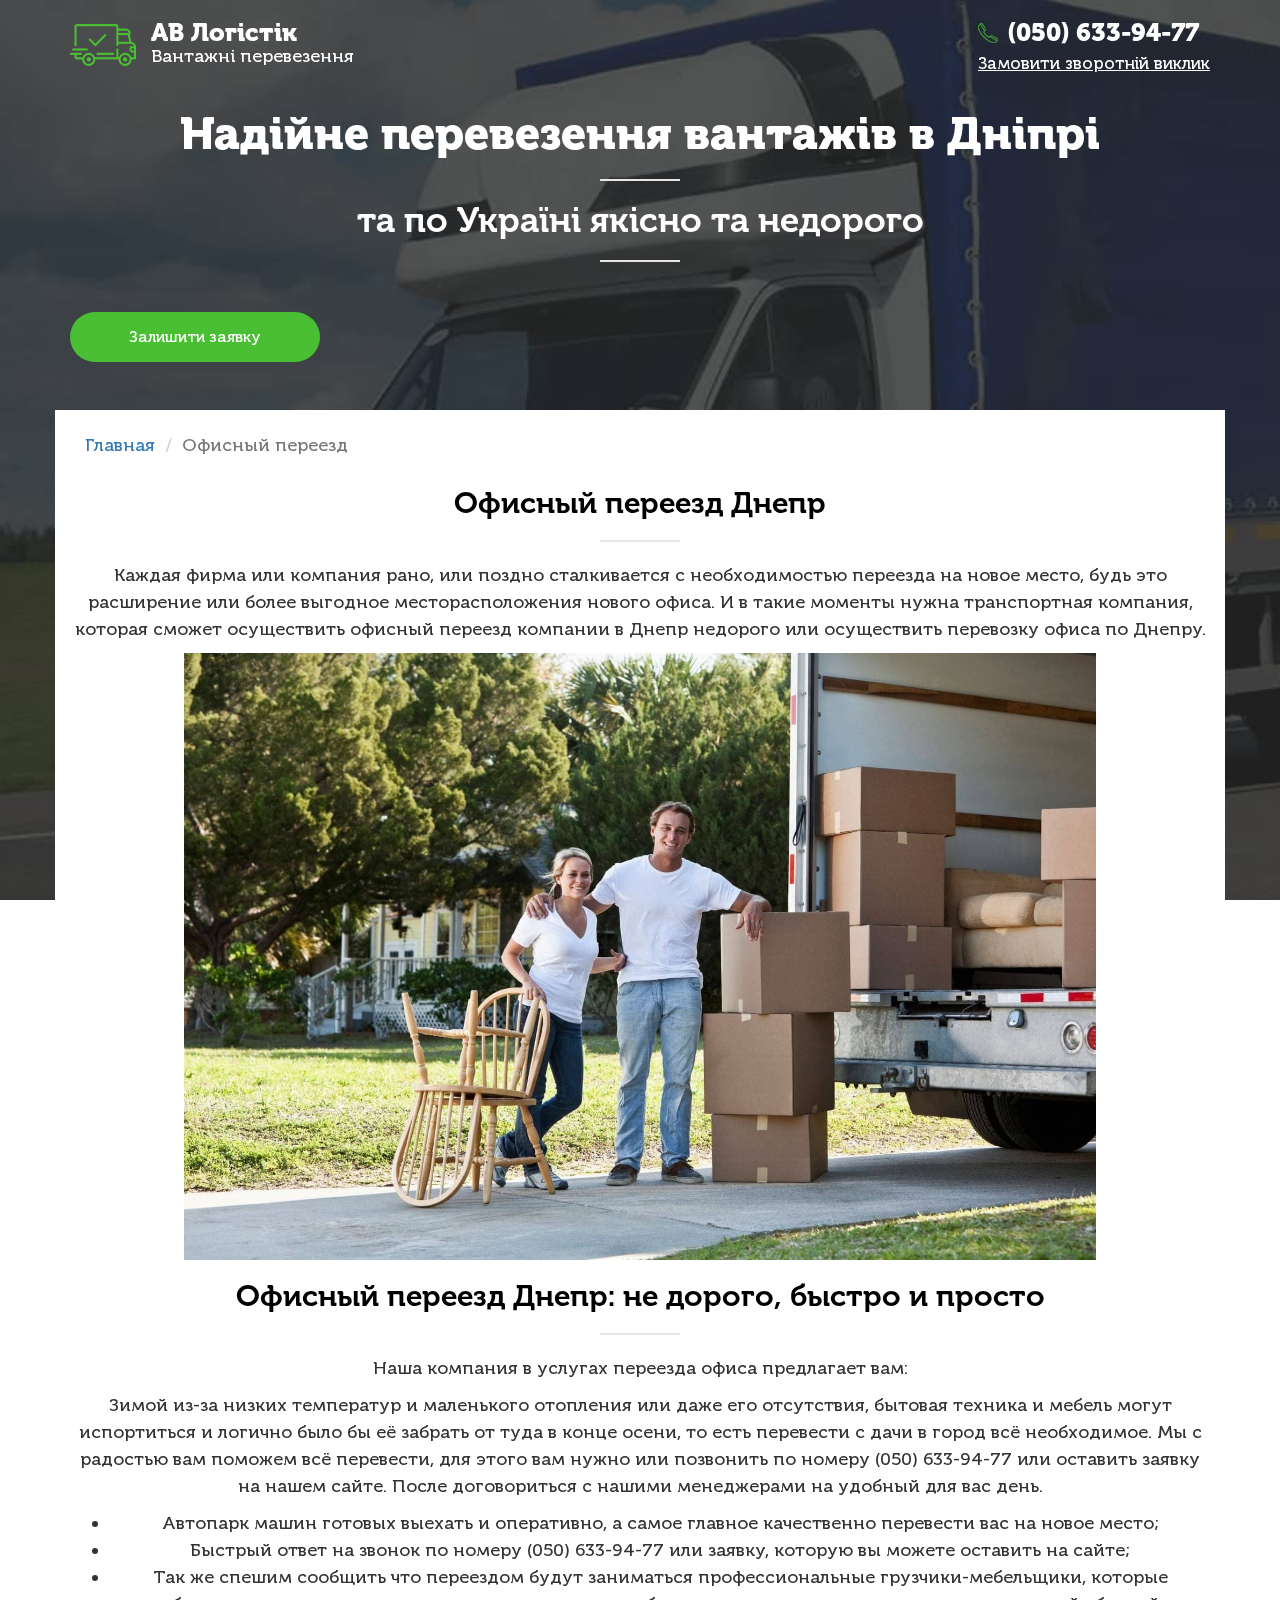
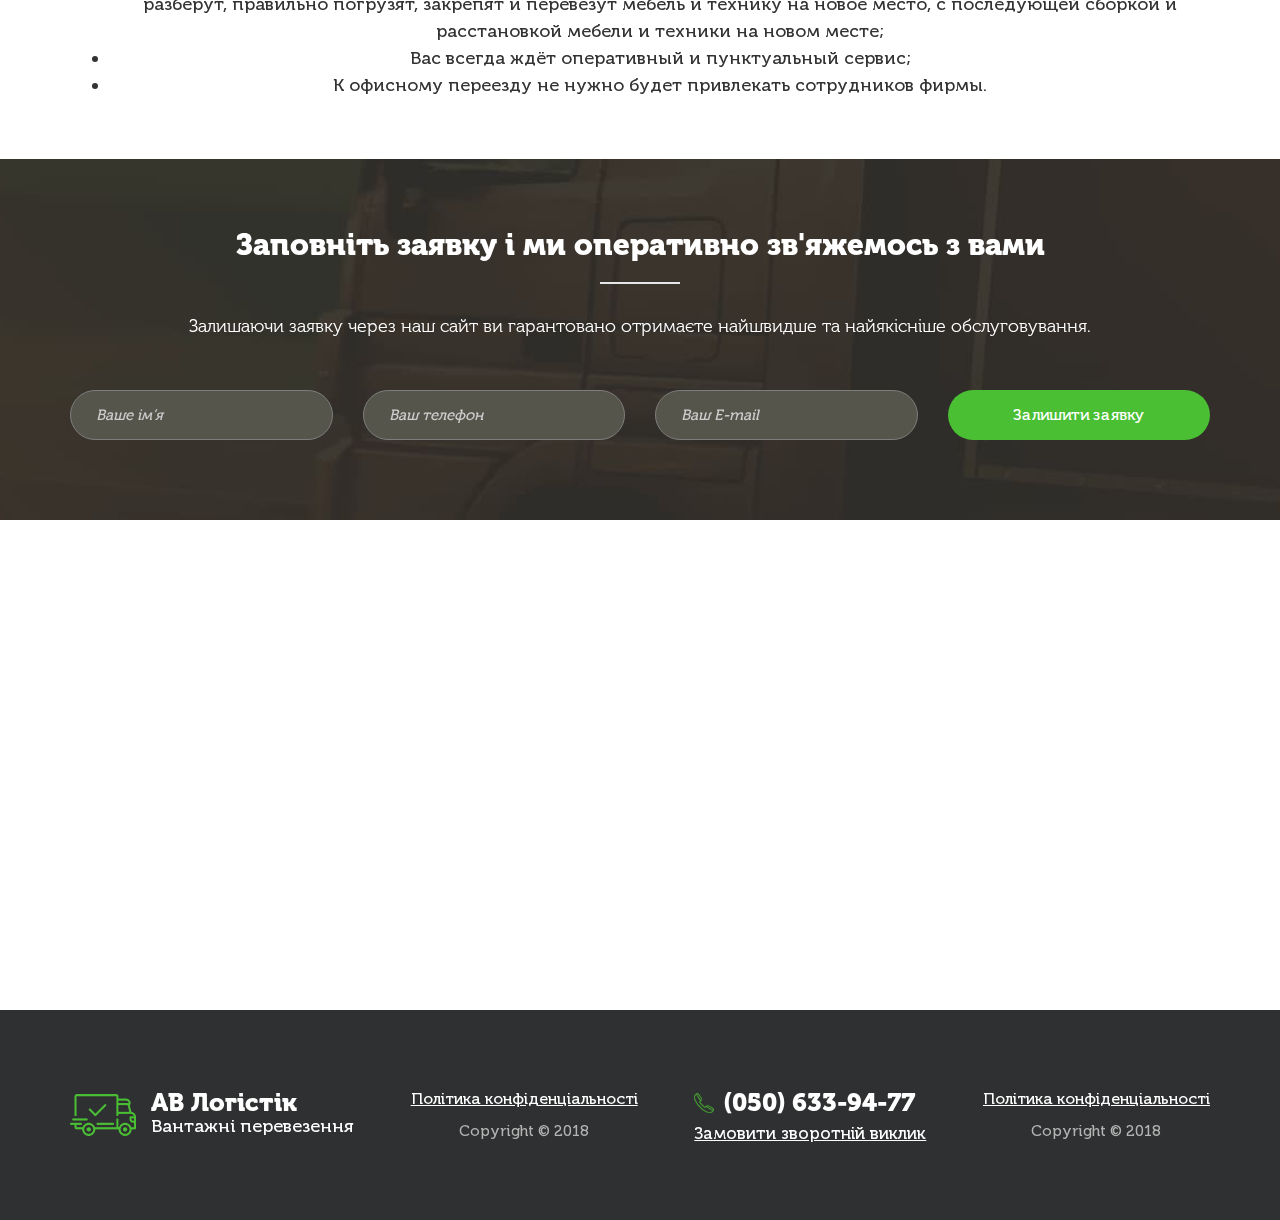
<file: pages/ofisnye-pereezdy-dnepr.html>
<!DOCTYPE html>
<html lang="ru">

<head>
	<meta charset="utf-8">
	<meta name="description" content="Заказ офисного переезда Днепр – не дорого, быстро и с высоким качеством. Звоните ☎ +38 (050) 633-94-77 ">
	<meta name="viewport" content="width=device-width, initial-scale=1.0">
	<link rel="shortcut icon" href="../favicon.png" type="image/png">
	<link rel="stylesheet" type="text/css" href="../css/bootstrap.min.css">
	<link rel="stylesheet" type="text/css" href="../css/main_sp.css">
	<title>Офисный переезд Днепр | Услуги переезда офиса в Днепре т Днепропетровской области</title>
	<meta name="twitter:card" content="summary_large_image">
	<meta property="og:url" content="https://avlogistic.dp.ua" />
	<meta property="og:site_name" content="https://avlogistic.dp.ua" />
	<meta property="og:title" content="АВ Логистика" />
	<meta property="og:description" content="Грузоперевозки по Днепру, обл. и Украине" />
	<meta property="og:type" content="website" />
	<meta property="og:image" content="https://avlogistic.dp.ua/img/logo.png" />
	<meta property="og:locale" content="ru_RU" />
</head>

<body id="up">
	<div class="bg-auto"></div>
	<div class="screen1">
		<div class="header">
			<div class="container">
				<div class="row">
					<div class="col-sm-12">
						<div class="header-wrap">
							<div class="logo-wrap">
								<a href="../index.html">
									<img src="../img/logo.png" alt="">
								</a>
								<div class="text">
									<p>АВ Логістік</p><span>Вантажні перевезення</span>
								</div>
							</div>

							<div class="phone-wrap">
								<a href="tel:(050) 633-94-77"><img src="../img/phone.png" alt="">(050) 633-94-77</a>
								<p class="zakaz">Замовити зворотній виклик</p>
							</div>
						</div>
					</div>
				</div>
			</div>
		</div>

		<div class="container">
			<div class="row">
				<div class="col-sm-12">
					<h1>Надійне перевезення вантажів в Дніпрі</h1>
					<h2>та по Україні якісно та недорого</h2>
					<button class="main-btn leave">Залишити заявку</button>
				</div>
			</div>
		</div>
	</div>
		<div class="container main sp">
			<div class="row">
				<div class="col-sm-12 text-center">
					<nav aria-label="breadcrumb">
						<ol class="breadcrumb text-left">
						  <li class="breadcrumb-item"><a href="../index.html">Главная</a></li>
						  <li class="breadcrumb-item active" aria-current="page">Офисный переезд</li>
						</ol>
					  </nav>
					<h1>Офисный переезд Днепр</h1>
					<p>Каждая фирма или компания рано, или поздно сталкивается с необходимостью переезда на новое место, будь это расширение или более выгодное месторасположения нового офиса. И в такие моменты нужна транспортная компания, которая сможет осуществить офисный переезд компании в Днепр недорого или осуществить перевозку офиса по Днепру.</p>
					<div class="img__box">
						<img class="img__dacha" src="../img/Zakazat Dachnyi Pereezd Dnepropetrovsk.jpg" alt="Дачный переезд Днепр">
					</div>
					<h2>Офисный переезд Днепр: не дорого, быстро и просто</h2>
					<p>Наша компания в услугах переезда офиса предлагает вам:</p>
					<p>Зимой из-за низких температур и маленького отопления или даже его отсутствия, бытовая техника и мебель могут испортиться и логично было бы её забрать от туда в конце осени, то есть перевести с дачи в город всё необходимое. Мы с радостью вам поможем всё перевести, для этого вам нужно или позвонить по номеру (050) 633-94-77 или оставить заявку на нашем сайте. После договориться с нашими менеджерами на удобный для вас день. </p>
					<ul>
						<li>Автопарк машин готовых выехать и оперативно, а самое главное качественно перевести вас на новое место;</li>
						<li>Быстрый ответ на звонок по номеру (050) 633-94-77 или заявку, которую вы можете оставить на сайте;</li>
						<li>Так же спешим сообщить что переездом будут заниматься профессиональные грузчики-мебельщики, которые разберут, правильно погрузят, закрепят и перевезут мебель и технику на новое место, с последующей сборкой и расстановкой мебели и техники на новом месте;</li>
						<li>Вас всегда ждёт оперативный и пунктуальный сервис;</li>
						<li>К офисному переезду не нужно будет привлекать сотрудников фирмы.</li>
					</ul>
				</div>
			</div>
		</div>



	<div class="screen4 screen7">
		<div class="container">
			<div class="row">
				<div class="col-sm-12 text-center">
					<h2>Заповніть заявку і ми оперативно зв'яжемось з вами</h2>
					<p>Залишаючи заявку через наш сайт ви гарантовано отримаєте найшвидше та найякісніше обслуговування.
					</p>
				</div>
			</div>

			<form class="row main-form" action="mail.php" method="post">
				<div class="col-sm-3">
					<input type="text" name="name" required="" placeholder="Ваше ім’я">
				</div>
				<div class="col-sm-3">
					<input type="text" name="phone" required="" placeholder="Ваш телефон">
				</div>
				<div class="col-sm-3">
					<input type="email" name="email" required="" placeholder="Ваш E-mail">
				</div>
				<div class="col-sm-3">
					<button class="main-btn">Залишити заявку</button>
				</div>
			</form>
		</div>
	</div>

	<div class="contacts">
		<div class="container">
			<div class="row">
				<div class="col-sm-12">
					<div class="flex-row">
						<iframe class="map"
							src="https://www.google.com/maps/embed?pb=!1m18!1m12!1m3!1d2647.9282343753353!2d35.01986151565885!3d48.41952207924683!2m3!1f0!2f0!3f0!3m2!1i1024!2i768!4f13.1!3m3!1m2!1s0x40dbe3554482fea5%3A0x5293687204501a39!2z0JfQsNC_0L7RgNGW0LfRjNC60LUg0YjQvtGB0LUsIDI20JEsINCU0L3RltC_0YDQvsyBLCDQlNC90ZbQv9GA0L7Qv9C10YLRgNC-0LLRgdGM0LrQsCDQvtCx0LvQsNGB0YLRjCwgNDkwMDA!5e0!3m2!1suk!2sua!4v1559479956614!5m2!1suk!2sua"
							frameborder="0" style="border:0" allowfullscreen></iframe>
						<div class="cont">
							<h3>Контакты</h3>
							<div class="adres">
								<span>Адреса:</span>
								<p>49107 Україна, Дніпро, Запорізьке шоссе 26а</p>
								<span>Номер телефону:</span>
								<a href="tel:+38 (050) 633-94-77">+38 (050) 633-94-77</a>
								<span>Електронна пошта:</span>
								<a href="mailto:avlogistic.dnepr@gmail.com">avlogistic.dnepr@gmail.com</a>
							</div>
						</div>
					</div>
				</div>
			</div>
		</div>
	</div>


	<div class="footer">
		<div class="container">
			<a href="#up" class="up"><img src="../img/up.png" alt=""></a>
			<div class="row">
				<div class="col-sm-12">
					<div class="header-wrap">
						<div class="logo-wrap">
							<img src="../img/logo.png" alt="">
							<div class="text">
								<p>АВ Логістік</p><span>Вантажні перевезення</span>
							</div>
						</div>

						<div class="fuf no">
							<p class="pol">Політика конфіденціальності</p>
							<p class="cop">Copyright © 2018</p>
						</div>

						<div class="phone-wrap">
							<a href="tel:(050) 633-94-77"><img src="../img/phone.png" alt="">(050) 633-94-77</a>
							<p class="zakaz">Замовити зворотній виклик</p>
						</div>
						<div class="fuf da">
							<p class="pol">Політика конфіденціальності</p>
							<p class="cop">Copyright © 2018</p>
						</div>
					</div>
				</div>
			</div>
		</div>
	</div>


	<div class="main-popup-wrapper zayavka">
		<div class="popup-wrapper">
			<div class="popup-closer"></div>
			<div class="popup-block">
				<div class="closer text-right"><img src="../img/cancel.svg" alt=""></div>
				<div class="popup-body">
					<p>Залиште заявку</p>
					<span>і ми зв’яжемося з вами найближчим часом</span>
					<form class="main-form" action="mail2.php" method="post">
						<input class="inp1" type="text" placeholder="Ваше ім’я" required="" name="name">
						<input class="inp2" type="text" placeholder="Ваш телефон" required="" name="phone">
						<input class="inp3" type="email" placeholder="Ваш E-mail" required="" name="email">
						<input type="hidden" name="lang" value="bg">
						<button class="main-btn">Залишити заявку</button>
					</form>
				</div>
			</div>
		</div>
	</div>

	<div class="main-popup-wrapper call">
		<div class="popup-wrapper">
			<div class="popup-closer"></div>
			<div class="popup-block">
				<div class="closer text-right"><img src="../img/cancel.svg" alt=""></div>
				<div class="popup-body">
					<p>Залиште заявку</p>
					<span>і ми зв’яжемося з вами найближчим часом</span>
					<form class="main-form" action="mail2.php" method="post">
						<input class="inp1" type="text" placeholder="Ваше ім’я" required="" name="name">
						<input class="inp2" type="text" placeholder="Ваш телефон" required="" name="phone">
						<input class="inp3" type="email" placeholder="Ваш E-mail" required="" name="email">
						<input type="hidden" name="lang" value="bg">
						<button class="main-btn">Залишити заявку</button>
					</form>
				</div>
			</div>
		</div>
	</div>


	<div class="main-popup-wrapper cost">
		<div class="popup-wrapper">
			<div class="popup-closer"></div>
			<div class="popup-block">
				<div class="closer text-right"><img src="../img/cancel.svg" alt=""></div>
				<div class="popup-body">
					<p>Уточнити вартість замовленння</p>
					<span>залиште заявку і ми порахуємо вартість вашого замовлення</span>
					<form class="main-form" action="mail3.php" method="post">
						<input class="inp1" type="text" placeholder="Ваше ім’я" required="" name="name">
						<input class="inp2" type="text" placeholder="Ваш телефон" required="" name="phone">
						<input class="inp3" type="email" placeholder="Ваш E-mail" required="" name="email">
						<input type="hidden" name="lang" value="bg">
						<button class="main-btn">Уточнити вартість</button>
					</form>
				</div>
			</div>
		</div>
	</div>


	<div class="main-popup-wrapper privat">
		<div class="popup-wrapper">
			<div class="popup-closer"></div>
			<div class="popup-block">
				<div class="closer text-right"><img src="../img/cancel.svg" alt=""></div>
				<div class="popup-body">
					<h2>Політика щодо обробки персональних даних</h2>

					<span>1. Загальні положення</span>
					<p>Справжня політика обробки персональних даних складена відповідно до вимог закону від 27.07.2006.
						№152-ФЗ «Про персональних даних» та визначає порядок обробки персональних даних та заходи щодо
						забезпечення безпеки персональних даних АВ Логістік.</p>
					<p>Оператор ставить своїм найважливішим метою і умовою здійснення своєї діяльності дотримання прав і
						свобод людини і громадянина при обробці його персональних даних, в тому числі захисту прав на
						недоторканність приватного життя, особисту і сімейну таємницю.</p>
					<p>Справжня політика Оператора щодо обробки персональних даних (далі - Політика) застосовується до
						всієї інформації, яку Оператор може отримати про відвідувачів веб-сайту.</p>
					<span>2. Основні поняття, що використовуються в Політиці</span>
					<p>Автоматизована обробка персональних даних - обробка персональних даних за допомогою засобів
						обчислювальної техніки;</p>
					<p>Блокування персональних даних - тимчасове припинення обробки персональних даних (за винятком
						випадків, якщо обробка необхідна для уточнення персональних даних);</p>
					<p>Веб-сайт - сукупність графічних і інформаційних матеріалів, а також програм для ЕОМ і баз даних,
						що забезпечують їх доступність в мережі інтернет;</p>
					<p>Інформаційна система персональних даних - сукупність містяться в базах даних персональних даних,
						і забезпечують їх обробку інформаційних технологій і технічних засобів;</p>
					<p>Знеособлення персональних даних - дії, в результаті яких неможливо визначити без використання
						додаткової інформації приналежність персональних даних конкретному Користувачеві чи іншому
						суб'єкту персональних даних;</p>
					<p>Обробка персональних даних - будь-яка дія (операція) або сукупність дій (операцій), що
						здійснюються з використанням засобів автоматизації або без використання таких засобів з
						персональними даними, включаючи збір, запис, систематизацію, накопичення, зберігання, уточнення
						(оновлення, зміна), витяг, використання, передачу (поширення, надання, доступ), знеособлення,
						блокування, видалення, знищення персональних даних;</p>
					<p>Оператор - державний орган, муніципальний орган, юридична чи фізична особа, яка самостійно або
						спільно з іншими особами організують і (або) здійснюють обробку персональних даних, а також
						визначають цілі обробки персональних даних, склад персональних даних, що підлягають обробці, дії
						(операції), що здійснюються з персональними даними;</p>
					<p>Персональні дані - будь-яка інформація, що відноситься прямо або побічно до певного або
						визначається Користувачеві веб-сайту</p>
					<p>Користувач - будь-який відвідувач веб-сайту;</p>
					<p>Надання персональних даних - дії, спрямовані на розкриття персональних даних певній особі або
						певного кола осіб;</p>
					<p>Поширення персональних даних - будь-які дії, спрямовані на розкриття персональних даних
						невизначеному колу осіб (передача персональних даних) або на ознайомлення з персональними даними
						необмеженого кола осіб, в тому числі оприлюднення персональних даних в засобах масової
						інформації, розміщення в інформаційно-телекомунікаційних мережах або надання доступу до
						персональних даних будь-яким іншим способом;</p>
					<p>Транскордонна передача персональних даних - передача персональних даних на територію іноземної
						держави органу влади іноземної держави, іноземної фізичній або іноземній юридичній особі;</p>
					<p>Знищення персональних даних - будь-які дії, в результаті яких персональні дані знищуються
						безповоротно з неможливістю подальшого відновлення змісту персональних даних в інформаційній
						системі персональних даних і (або) внаслідок яких знищуються матеріальні носії персональних
						даних.</p>
					<span>3. Оператор може обробляти такі персональні дані Користувача</span>
					<p>Прізвище ім'я по батькові;</p>
					<p>Електронна адреса;</p>
					<p>Номери телефонів;</p>
					<p>Також на сайті відбувається збір і обробка знеособлених даних про відвідувачів (в т.ч. файлів
						«cookie») за допомогою сервісів інтернет-статистики (Яндекс Метрика і Гугл Аналітика та інших).
						Перераховані вище дані далі по тексту Політики об'єднані загальним поняттям Персональні дані.
					</p>
					<span>4. Цілі обробки персональних даних</span>
					<p>Мета обробки персональних даних Користувача - інформування Користувача за допомогою відправки
						електронних листів; надання доступу Користувачеві до сервісів, інформації та / або матеріалами,
						що містяться на веб-сайті.</p>
					<p>Також Оператор має право направляти Користувачеві повідомлення про нові продукти та послуги,
						спеціальні пропозиції та різні події. Користувач завжди може відмовитися від отримання
						інформаційних повідомлень, направивши Оператору лист на адресу електронної пошти
						avlogistic.dnepr@gmail.com з позначкою«Відмова від повідомленнях про нові продукти і послуги та
						спеціальні пропозиції».</p>
					<p>Знеособлені дані користувачів, що збираються за допомогою сервісів інтернет-статистики, служать
						для збору інформації про дії користувачів на сайті, поліпшення якості сайту та його змісту.</p>
					<span>5. Правові підстави обробки персональних даних</span>
					<p>Оператор обробляє персональні дані Користувача тільки в разі їх заповнення та / або відправки
						Користувачем самостійно через спеціальні форми, розташовані на сайті. Заповнюючи відповідні
						форми і / або відправляючи свої персональні дані Оператору, Користувач висловлює свою згоду з
						цією політикою.</p>
					<p>Оператор обробляє знеособлені дані про Користувача в разі, якщо це дозволено в настройках
						браузера Користувача (включено збереження файлів «cookie» і використання технології JavaScript).
					</p>
					<span>6. Порядок збору, зберігання, передачі та інших видів обробки персональних даних</span>
					<p>Безпека персональних даних, які обробляються Оператором, забезпечується шляхом реалізації
						правових, організаційних і технічних заходів, необхідних для виконання в повному обсязі вимог
						чинного законодавства у сфері захисту персональних даних.</p>
					<p>Оператор забезпечує збереження персональних даних і вживає всіх можливих заходів, що виключають
						доступ до персональних даних неуповноважених осіб.</p>
					<p>Персональні дані Користувача ніколи, ні за яких умов не будуть передані третім особам, за
						винятком випадків, пов'язаних з виконанням чинного законодавства. У разі виявлення неточностей в
						персональних даних, Користувач може актуалізувати їх самостійно, шляхом подання відповідного
						Оператору повідомлення на адресу електронної пошти Оператора avlogistic.dnepr@gmail.com з
						позначкою «Актуалізація персональних даних»..</p>
					<p>Термін обробки персональних даних є необмеженим. Користувач може в будь-який момент відкликати
						свою згоду на обробку персональних даних, направивши Оператору повідомлення за допомогою
						електронної пошти на електронну адресу Оператора avlogistic.dnepr@gmail.com з позначкою
						«Відкликання згоди на обробку персональних даних».</p>
					<span>7. Транскордонна передача персональних даних</span>
					<p>Оператор до початку здійснення транскордонної передачі персональних даних зобов'язаний
						переконатися в тому, що іноземною державою, на територію якого передбачається здійснювати
						передачу персональних даних, забезпечується надійний захист прав суб'єктів персональних даних.
					</p>
					<p>Транскордонна передача персональних даних на території іноземних держав, які не відповідають
						зазначеним вище вимогам, може здійснюватися тільки в разі наявності згоди в письмовій формі
						суб'єкта персональних даних на транскордонну передачу його персональних даних та / або виконання
						договору, стороною якого є суб'єкт персональних даних.</p>
					<span>8. Прикінцеві положення</span>
					<p>8. Прикінцеві положення
						Користувач може отримати будь-які роз'яснення з потрібних питань, що стосуються обробки його
						персональних даних, звернувшись до Оператору за допомогою електронної пошти
						avlogistic.dnepr@gmail.com.</p>
					<p class="last">В даному документі будуть відображені будь-які зміни політики обробки персональних
						даних Оператором. Політика діє безстроково до заміни її новою версією.</p>

				</div>
			</div>
		</div>
	</div>



	<script src="../js/jquery.min.js"></script>
	<script src="../js/common.js"></script>
	<link rel="stylesheet" href="../css/owl.carousel.css" async>
	<script src="../js/owl.carousel.min.js"></script>
</body>

</html>
</file>
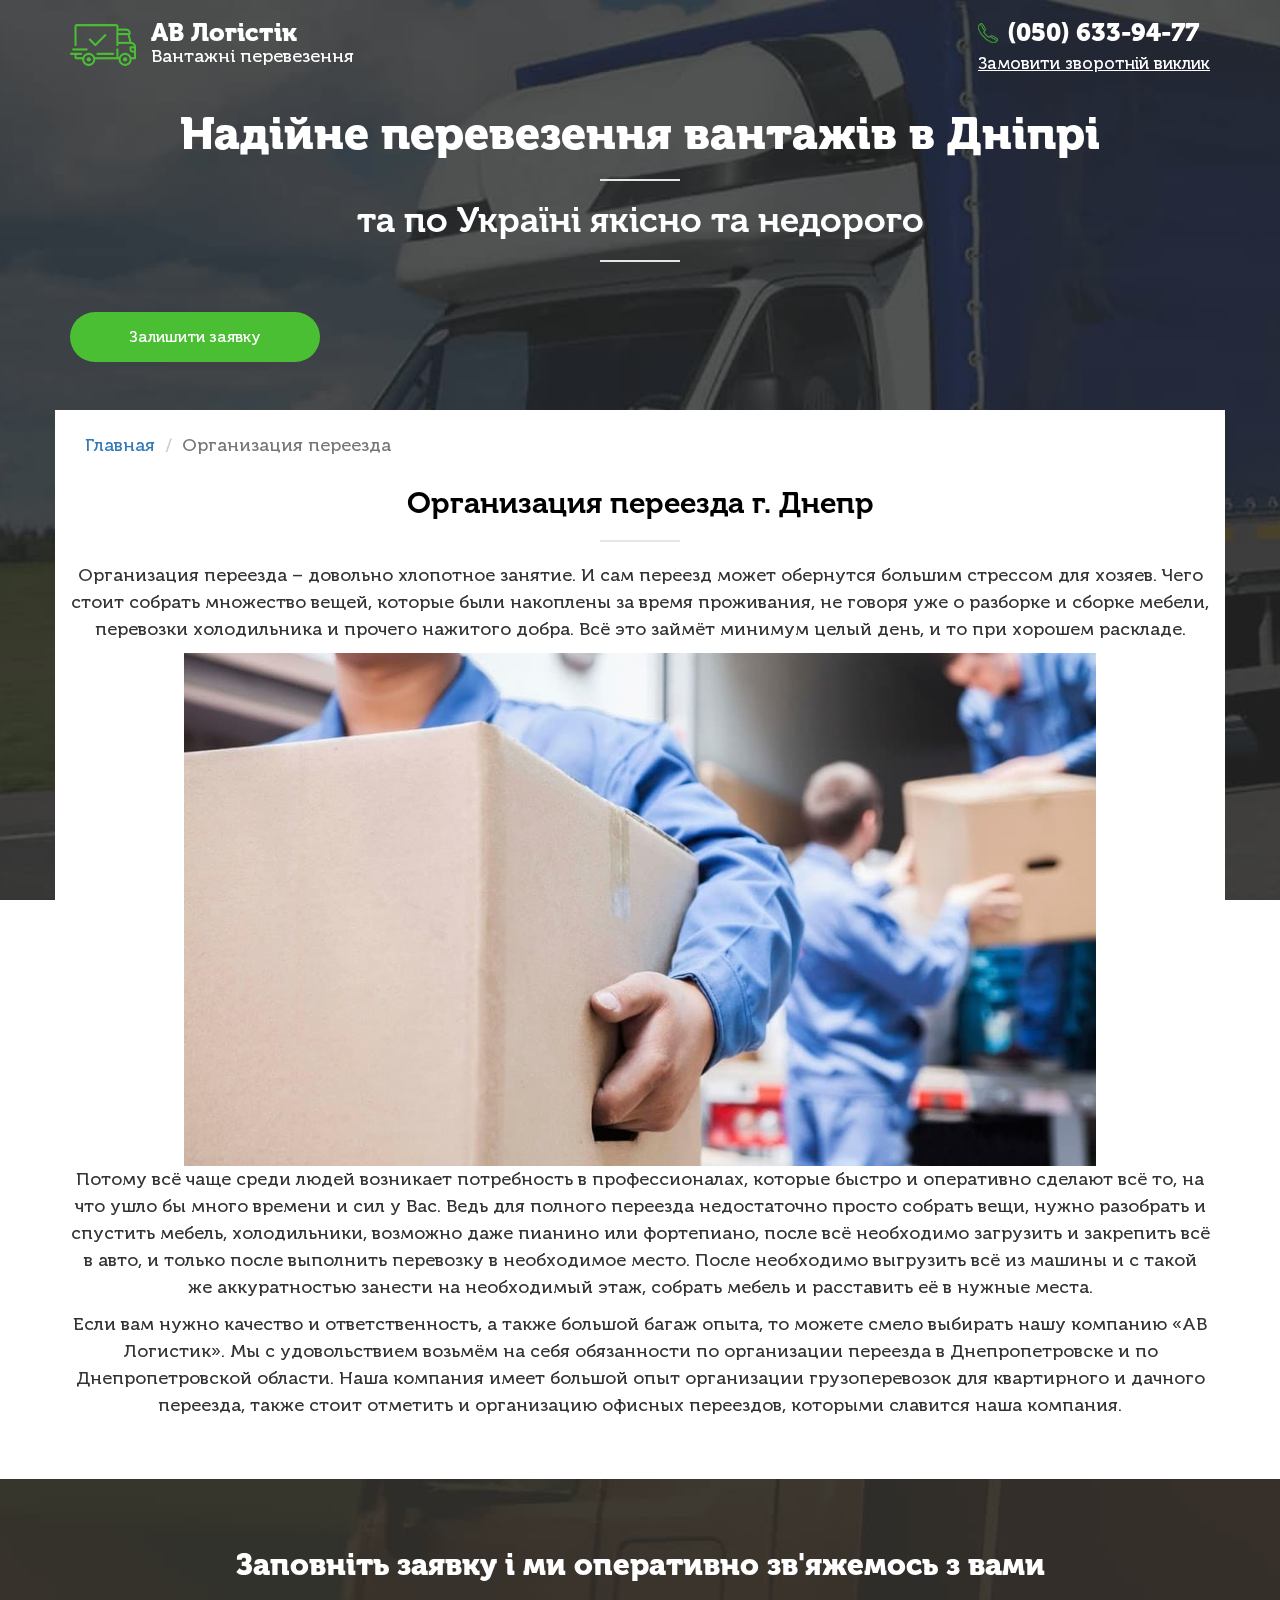
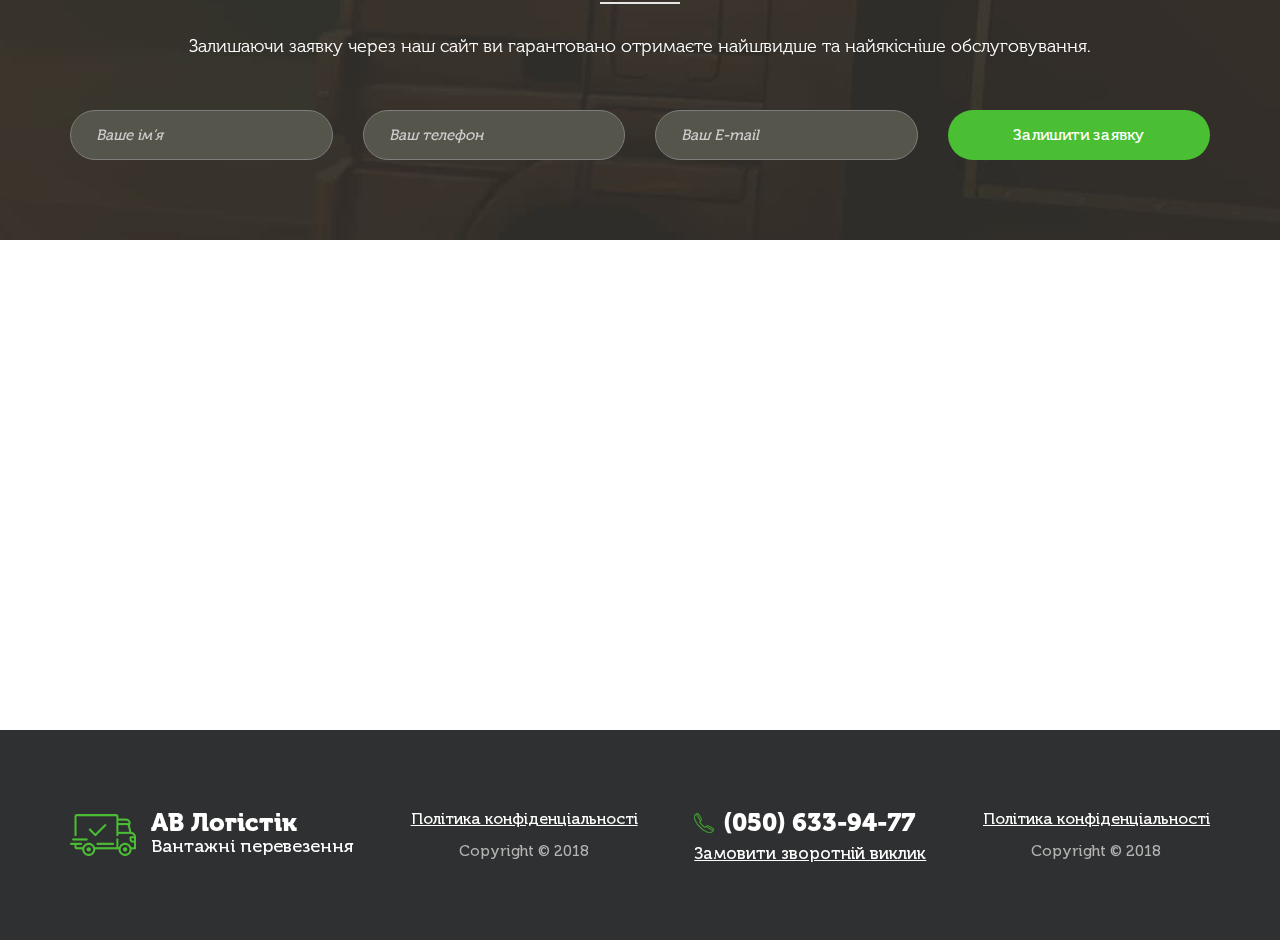
<file: pages/organizaciya-pereezda-dnepr.html>
<!DOCTYPE html>
<html lang="ru">

<head>
	<meta charset="utf-8">
	<meta name="description" content="Организация переезда под ключ любой сложности г. Днепр и область. Не дорого качественно и быстро. Звони +38 (050) 633-94-77">
	<meta name="viewport" content="width=device-width, initial-scale=1.0">
	<link rel="shortcut icon" href="../favicon.png" type="image/png">
	<link rel="stylesheet" type="text/css" href="../css/bootstrap.min.css">
	<!-- <link rel="stylesheet" type="text/css" href="css/main.css"> -->
	<link rel="stylesheet" type="text/css" href="../css/main_sp.css">
	<title>: Организация переезда г. Днепр | Организация переездов под клочь в Днепре и Днепропетровской области </title>
	<meta name="twitter:card" content="summary_large_image">
	<meta property="og:url" content="https://avlogistic.dp.ua" />
	<meta property="og:site_name" content="https://avlogistic.dp.ua" />
	<meta property="og:title" content="АВ Логистика" />
	<meta property="og:description" content="Грузоперевозки по Днепру, обл. и Украине" />
	<meta property="og:type" content="website" />
	<meta property="og:image" content="https://avlogistic.dp.ua/img/logo.png" />
	<meta property="og:locale" content="ru_RU" />
</head>

<body id="up">
	<div class="bg-auto"></div>
	<div class="screen1">
		<div class="header">
			<div class="container">
				<div class="row">
					<div class="col-sm-12">
						<div class="header-wrap">
							<div class="logo-wrap">
								<a href="../index.html">
									<img src="../img/logo.png" alt="">
								</a>
								<div class="text">
									<p>АВ Логістік</p><span>Вантажні перевезення</span>
								</div>
							</div>

							<div class="phone-wrap">
								<a href="tel:(050) 633-94-77"><img src="../img/phone.png" alt="">(050) 633-94-77</a>
								<p class="zakaz">Замовити зворотній виклик</p>
							</div>
						</div>
					</div>
				</div>
			</div>
		</div>

		<div class="container">
			<div class="row">
				<div class="col-sm-12">
					<h1>Надійне перевезення вантажів в Дніпрі</h1>
					<h2>та по Україні якісно та недорого</h2>
					<button class="main-btn leave">Залишити заявку</button>
				</div>
			</div>
		</div>
	</div>
		<div class="container main sp">
			<div class="row">
				<div class="col-sm-12 text-center">
					<nav aria-label="breadcrumb">
						<ol class="breadcrumb text-left">
						  <li class="breadcrumb-item"><a href="../index.html">Главная</a></li>
						  <li class="breadcrumb-item active" aria-current="page">Организация переезда</li>
						</ol>
					  </nav>
					<h1>Организация переезда г. Днепр</h1>
					<p>Организация переезда – довольно хлопотное занятие. И сам переезд может обернутся большим стрессом для хозяев. Чего стоит собрать множество вещей, которые были накоплены за время проживания, не говоря уже о разборке и сборке мебели, перевозки холодильника и прочего нажитого добра. Всё это займёт минимум целый день, и то при хорошем раскладе.</p>
					<div class="img__box">
						<img class="img__dacha" src="../img/Orhanyzatsyia Pereezdov Dnepr.jpg" alt="Организация переездов Днепропетровск">
					</div>
					<p>Потому всё чаще среди людей возникает потребность в профессионалах, которые быстро и оперативно сделают всё то, на что ушло бы много времени и сил у Вас.  Ведь для полного переезда недостаточно просто собрать вещи, нужно разобрать и спустить мебель, холодильники, возможно даже пианино или фортепиано, после всё необходимо загрузить и закрепить всё в авто, и только после выполнить перевозку в необходимое место. После необходимо выгрузить всё из машины и с такой же аккуратностью занести на необходимый этаж, собрать мебель и расставить её в нужные места.</p>
					<p>Если вам нужно качество и ответственность, а также большой багаж опыта, то можете смело выбирать нашу компанию «АВ Логистик». Мы с удовольствием возьмём на себя обязанности по организации переезда в Днепропетровске и по Днепропетровской области. Наша компания имеет большой опыт организации грузоперевозок для квартирного и дачного переезда, также стоит отметить и организацию офисных переездов, которыми славится наша компания.</p>
				</div>
			</div>
		</div>



	<div class="screen4 screen7">
		<div class="container">
			<div class="row">
				<div class="col-sm-12 text-center">
					<h2>Заповніть заявку і ми оперативно зв'яжемось з вами</h2>
					<p>Залишаючи заявку через наш сайт ви гарантовано отримаєте найшвидше та найякісніше обслуговування.
					</p>
				</div>
			</div>

			<form class="row main-form" action="mail.php" method="post">
				<div class="col-sm-3">
					<input type="text" name="name" required="" placeholder="Ваше ім’я">
				</div>
				<div class="col-sm-3">
					<input type="text" name="phone" required="" placeholder="Ваш телефон">
				</div>
				<div class="col-sm-3">
					<input type="email" name="email" required="" placeholder="Ваш E-mail">
				</div>
				<div class="col-sm-3">
					<button class="main-btn">Залишити заявку</button>
				</div>
			</form>
		</div>
	</div>

	<div class="contacts">
		<div class="container">
			<div class="row">
				<div class="col-sm-12">
					<div class="flex-row">
						<iframe class="map"
							src="https://www.google.com/maps/embed?pb=!1m18!1m12!1m3!1d2647.9282343753353!2d35.01986151565885!3d48.41952207924683!2m3!1f0!2f0!3f0!3m2!1i1024!2i768!4f13.1!3m3!1m2!1s0x40dbe3554482fea5%3A0x5293687204501a39!2z0JfQsNC_0L7RgNGW0LfRjNC60LUg0YjQvtGB0LUsIDI20JEsINCU0L3RltC_0YDQvsyBLCDQlNC90ZbQv9GA0L7Qv9C10YLRgNC-0LLRgdGM0LrQsCDQvtCx0LvQsNGB0YLRjCwgNDkwMDA!5e0!3m2!1suk!2sua!4v1559479956614!5m2!1suk!2sua"
							frameborder="0" style="border:0" allowfullscreen></iframe>
						<div class="cont">
							<h3>Контакты</h3>
							<div class="adres">
								<span>Адреса:</span>
								<p>49107 Україна, Дніпро, Запорізьке шоссе 26а</p>
								<span>Номер телефону:</span>
								<a href="tel:+38 (050) 633-94-77">+38 (050) 633-94-77</a>
								<span>Електронна пошта:</span>
								<a href="mailto:avlogistic.dnepr@gmail.com">avlogistic.dnepr@gmail.com</a>
							</div>
						</div>
					</div>
				</div>
			</div>
		</div>
	</div>


	<div class="footer">
		<div class="container">
			<a href="#up" class="up"><img src="../img/up.png" alt=""></a>
			<div class="row">
				<div class="col-sm-12">
					<div class="header-wrap">
						<div class="logo-wrap">
							<img src="../img/logo.png" alt="">
							<div class="text">
								<p>АВ Логістік</p><span>Вантажні перевезення</span>
							</div>
						</div>

						<div class="fuf no">
							<p class="pol">Політика конфіденціальності</p>
							<p class="cop">Copyright © 2018</p>
						</div>

						<div class="phone-wrap">
							<a href="tel:(050) 633-94-77"><img src="../img/phone.png" alt="">(050) 633-94-77</a>
							<p class="zakaz">Замовити зворотній виклик</p>
						</div>
						<div class="fuf da">
							<p class="pol">Політика конфіденціальності</p>
							<p class="cop">Copyright © 2018</p>
						</div>
					</div>
				</div>
			</div>
		</div>
	</div>


	<div class="main-popup-wrapper zayavka">
		<div class="popup-wrapper">
			<div class="popup-closer"></div>
			<div class="popup-block">
				<div class="closer text-right"><img src="../img/cancel.svg" alt=""></div>
				<div class="popup-body">
					<p>Залиште заявку</p>
					<span>і ми зв’яжемося з вами найближчим часом</span>
					<form class="main-form" action="mail2.php" method="post">
						<input class="inp1" type="text" placeholder="Ваше ім’я" required="" name="name">
						<input class="inp2" type="text" placeholder="Ваш телефон" required="" name="phone">
						<input class="inp3" type="email" placeholder="Ваш E-mail" required="" name="email">
						<input type="hidden" name="lang" value="bg">
						<button class="main-btn">Залишити заявку</button>
					</form>
				</div>
			</div>
		</div>
	</div>

	<div class="main-popup-wrapper call">
		<div class="popup-wrapper">
			<div class="popup-closer"></div>
			<div class="popup-block">
				<div class="closer text-right"><img src="../img/cancel.svg" alt=""></div>
				<div class="popup-body">
					<p>Залиште заявку</p>
					<span>і ми зв’яжемося з вами найближчим часом</span>
					<form class="main-form" action="mail2.php" method="post">
						<input class="inp1" type="text" placeholder="Ваше ім’я" required="" name="name">
						<input class="inp2" type="text" placeholder="Ваш телефон" required="" name="phone">
						<input class="inp3" type="email" placeholder="Ваш E-mail" required="" name="email">
						<input type="hidden" name="lang" value="bg">
						<button class="main-btn">Залишити заявку</button>
					</form>
				</div>
			</div>
		</div>
	</div>


	<div class="main-popup-wrapper cost">
		<div class="popup-wrapper">
			<div class="popup-closer"></div>
			<div class="popup-block">
				<div class="closer text-right"><img src="../img/cancel.svg" alt=""></div>
				<div class="popup-body">
					<p>Уточнити вартість замовленння</p>
					<span>залиште заявку і ми порахуємо вартість вашого замовлення</span>
					<form class="main-form" action="mail3.php" method="post">
						<input class="inp1" type="text" placeholder="Ваше ім’я" required="" name="name">
						<input class="inp2" type="text" placeholder="Ваш телефон" required="" name="phone">
						<input class="inp3" type="email" placeholder="Ваш E-mail" required="" name="email">
						<input type="hidden" name="lang" value="bg">
						<button class="main-btn">Уточнити вартість</button>
					</form>
				</div>
			</div>
		</div>
	</div>


	<div class="main-popup-wrapper privat">
		<div class="popup-wrapper">
			<div class="popup-closer"></div>
			<div class="popup-block">
				<div class="closer text-right"><img src="../img/cancel.svg" alt=""></div>
				<div class="popup-body">
					<h2>Політика щодо обробки персональних даних</h2>

					<span>1. Загальні положення</span>
					<p>Справжня політика обробки персональних даних складена відповідно до вимог закону від 27.07.2006.
						№152-ФЗ «Про персональних даних» та визначає порядок обробки персональних даних та заходи щодо
						забезпечення безпеки персональних даних АВ Логістік.</p>
					<p>Оператор ставить своїм найважливішим метою і умовою здійснення своєї діяльності дотримання прав і
						свобод людини і громадянина при обробці його персональних даних, в тому числі захисту прав на
						недоторканність приватного життя, особисту і сімейну таємницю.</p>
					<p>Справжня політика Оператора щодо обробки персональних даних (далі - Політика) застосовується до
						всієї інформації, яку Оператор може отримати про відвідувачів веб-сайту.</p>
					<span>2. Основні поняття, що використовуються в Політиці</span>
					<p>Автоматизована обробка персональних даних - обробка персональних даних за допомогою засобів
						обчислювальної техніки;</p>
					<p>Блокування персональних даних - тимчасове припинення обробки персональних даних (за винятком
						випадків, якщо обробка необхідна для уточнення персональних даних);</p>
					<p>Веб-сайт - сукупність графічних і інформаційних матеріалів, а також програм для ЕОМ і баз даних,
						що забезпечують їх доступність в мережі інтернет;</p>
					<p>Інформаційна система персональних даних - сукупність містяться в базах даних персональних даних,
						і забезпечують їх обробку інформаційних технологій і технічних засобів;</p>
					<p>Знеособлення персональних даних - дії, в результаті яких неможливо визначити без використання
						додаткової інформації приналежність персональних даних конкретному Користувачеві чи іншому
						суб'єкту персональних даних;</p>
					<p>Обробка персональних даних - будь-яка дія (операція) або сукупність дій (операцій), що
						здійснюються з використанням засобів автоматизації або без використання таких засобів з
						персональними даними, включаючи збір, запис, систематизацію, накопичення, зберігання, уточнення
						(оновлення, зміна), витяг, використання, передачу (поширення, надання, доступ), знеособлення,
						блокування, видалення, знищення персональних даних;</p>
					<p>Оператор - державний орган, муніципальний орган, юридична чи фізична особа, яка самостійно або
						спільно з іншими особами організують і (або) здійснюють обробку персональних даних, а також
						визначають цілі обробки персональних даних, склад персональних даних, що підлягають обробці, дії
						(операції), що здійснюються з персональними даними;</p>
					<p>Персональні дані - будь-яка інформація, що відноситься прямо або побічно до певного або
						визначається Користувачеві веб-сайту</p>
					<p>Користувач - будь-який відвідувач веб-сайту;</p>
					<p>Надання персональних даних - дії, спрямовані на розкриття персональних даних певній особі або
						певного кола осіб;</p>
					<p>Поширення персональних даних - будь-які дії, спрямовані на розкриття персональних даних
						невизначеному колу осіб (передача персональних даних) або на ознайомлення з персональними даними
						необмеженого кола осіб, в тому числі оприлюднення персональних даних в засобах масової
						інформації, розміщення в інформаційно-телекомунікаційних мережах або надання доступу до
						персональних даних будь-яким іншим способом;</p>
					<p>Транскордонна передача персональних даних - передача персональних даних на територію іноземної
						держави органу влади іноземної держави, іноземної фізичній або іноземній юридичній особі;</p>
					<p>Знищення персональних даних - будь-які дії, в результаті яких персональні дані знищуються
						безповоротно з неможливістю подальшого відновлення змісту персональних даних в інформаційній
						системі персональних даних і (або) внаслідок яких знищуються матеріальні носії персональних
						даних.</p>
					<span>3. Оператор може обробляти такі персональні дані Користувача</span>
					<p>Прізвище ім'я по батькові;</p>
					<p>Електронна адреса;</p>
					<p>Номери телефонів;</p>
					<p>Також на сайті відбувається збір і обробка знеособлених даних про відвідувачів (в т.ч. файлів
						«cookie») за допомогою сервісів інтернет-статистики (Яндекс Метрика і Гугл Аналітика та інших).
						Перераховані вище дані далі по тексту Політики об'єднані загальним поняттям Персональні дані.
					</p>
					<span>4. Цілі обробки персональних даних</span>
					<p>Мета обробки персональних даних Користувача - інформування Користувача за допомогою відправки
						електронних листів; надання доступу Користувачеві до сервісів, інформації та / або матеріалами,
						що містяться на веб-сайті.</p>
					<p>Також Оператор має право направляти Користувачеві повідомлення про нові продукти та послуги,
						спеціальні пропозиції та різні події. Користувач завжди може відмовитися від отримання
						інформаційних повідомлень, направивши Оператору лист на адресу електронної пошти
						avlogistic.dnepr@gmail.com з позначкою«Відмова від повідомленнях про нові продукти і послуги та
						спеціальні пропозиції».</p>
					<p>Знеособлені дані користувачів, що збираються за допомогою сервісів інтернет-статистики, служать
						для збору інформації про дії користувачів на сайті, поліпшення якості сайту та його змісту.</p>
					<span>5. Правові підстави обробки персональних даних</span>
					<p>Оператор обробляє персональні дані Користувача тільки в разі їх заповнення та / або відправки
						Користувачем самостійно через спеціальні форми, розташовані на сайті. Заповнюючи відповідні
						форми і / або відправляючи свої персональні дані Оператору, Користувач висловлює свою згоду з
						цією політикою.</p>
					<p>Оператор обробляє знеособлені дані про Користувача в разі, якщо це дозволено в настройках
						браузера Користувача (включено збереження файлів «cookie» і використання технології JavaScript).
					</p>
					<span>6. Порядок збору, зберігання, передачі та інших видів обробки персональних даних</span>
					<p>Безпека персональних даних, які обробляються Оператором, забезпечується шляхом реалізації
						правових, організаційних і технічних заходів, необхідних для виконання в повному обсязі вимог
						чинного законодавства у сфері захисту персональних даних.</p>
					<p>Оператор забезпечує збереження персональних даних і вживає всіх можливих заходів, що виключають
						доступ до персональних даних неуповноважених осіб.</p>
					<p>Персональні дані Користувача ніколи, ні за яких умов не будуть передані третім особам, за
						винятком випадків, пов'язаних з виконанням чинного законодавства. У разі виявлення неточностей в
						персональних даних, Користувач може актуалізувати їх самостійно, шляхом подання відповідного
						Оператору повідомлення на адресу електронної пошти Оператора avlogistic.dnepr@gmail.com з
						позначкою «Актуалізація персональних даних»..</p>
					<p>Термін обробки персональних даних є необмеженим. Користувач може в будь-який момент відкликати
						свою згоду на обробку персональних даних, направивши Оператору повідомлення за допомогою
						електронної пошти на електронну адресу Оператора avlogistic.dnepr@gmail.com з позначкою
						«Відкликання згоди на обробку персональних даних».</p>
					<span>7. Транскордонна передача персональних даних</span>
					<p>Оператор до початку здійснення транскордонної передачі персональних даних зобов'язаний
						переконатися в тому, що іноземною державою, на територію якого передбачається здійснювати
						передачу персональних даних, забезпечується надійний захист прав суб'єктів персональних даних.
					</p>
					<p>Транскордонна передача персональних даних на території іноземних держав, які не відповідають
						зазначеним вище вимогам, може здійснюватися тільки в разі наявності згоди в письмовій формі
						суб'єкта персональних даних на транскордонну передачу його персональних даних та / або виконання
						договору, стороною якого є суб'єкт персональних даних.</p>
					<span>8. Прикінцеві положення</span>
					<p>8. Прикінцеві положення
						Користувач може отримати будь-які роз'яснення з потрібних питань, що стосуються обробки його
						персональних даних, звернувшись до Оператору за допомогою електронної пошти
						avlogistic.dnepr@gmail.com.</p>
					<p class="last">В даному документі будуть відображені будь-які зміни політики обробки персональних
						даних Оператором. Політика діє безстроково до заміни її новою версією.</p>

				</div>
			</div>
		</div>
	</div>



	<script src="../js/jquery.min.js"></script>
	<script src="../js/common.js"></script>
	<link rel="stylesheet" href="../css/owl.carousel.css" async>
	<script src="../js/owl.carousel.min.js"></script>
</body>

</html>
</file>
<file: css/main.css>
@font-face{font-family:Museo300;src:url(../fonts/MuseoCyrl300.otf)}
@font-face{font-family:Museo500;src:url(../fonts/MuseoCyrl500.ttf)}
@font-face{font-family:"Museo700";src:url(../fonts/MuseoCyrl700.otf)}
@font-face{font-family:"Museo900";src:url(../fonts/MuseoCyrl900.otf)}
body{
	font-family: Museo500;
}

.footer .container{
	position: relative;
}
.up{
	position: fixed;
	bottom: 50px;
	right: 50px;
	z-index: 1223;
	display: none;
}
.up img{
	width: 30px;
}

.navbar {
	width: 100%;
	border-bottom: 1px solid #CCCCCC;
	border-radius: 0%;
	-webkit-border-radius: 0%;
	-moz-border-radius: 0%;
	-ms-border-radius: 0%;
	-o-border-radius: 0%;
}

.bg-light {
	background-color: white !important;
}

.navbar-nav {
	display: flex;
	justify-content: space-between;
	width: 100%;
}

.navbar {
	margin-bottom: 30px;
}

.navbar-nav li {
	list-style-type: none;
	font-size: 18px;
}

.link-style {
	position: relative;
	text-decoration: none;

}

.link-style:hover {
	text-decoration: none;
}

.link-style::after {
	content: '';
	position: absolute;
	width: 20%;
	height: 1px;
	background-color: #2F3031;
	bottom: 0;
	left: 0;
	transition: .5s;
	-webkit-transition: .5s;
	-moz-transition: .5s;
	-ms-transition: .5s;
	-o-transition: .5s;
}


.link-style:hover:after {
	width: 100%;
}


.header-wrap{
	display: flex;
	align-items: center;
	justify-content: space-between;
	padding: 15px 0;
}
.screen2 a:hover{
	text-decoration: none;
	color: black;
}
.screen2 a{
	color: black;
}
.screen2 a img{
	transition: 0.3s;
}
.screen2 a:hover img{
	filter: grayscale(100%);
}
.header-wrap *{
	color: white;
}
.logo-wrap{
	display: flex;
	align-items: center;
	justify-content: flex-start;
}
.text p{
	font-size: 25px;
	font-family: Museo900;
	margin: 0;
	line-height: 23px;
}
.text span{
	font-size: 18px;
}
.logo-wrap img{
	margin-right: 15px;
}
.screen1{
	height: 100vh;
	background: url(../img/bg1.jpg)no-repeat center;
	background-size: cover;
	min-height: 200px;
}
.screen1{
	display: flex;
	align-items: center;
	justify-content: space-between;
	flex-direction: column;
}
.screen1 h1{
	font-size: 45px;
	font-family: Museo900;
	color: white;
	margin-bottom: 0;
}
.screen1 h2{
	font-size: 35px;
	color: white;
	margin-bottom: 50px;
	margin-top: 7px;
}
.main-btn{
	width: 250px;
	height: 50px;
	font-size: 16px;
	color: white;
	border: none;
	border-radius: 25px;
	background: #4ABF34;
	transition: 0.3s;
	-webkit-border-radius:;
	-moz-border-radius:;
	-ms-border-radius:;
	-o-border-radius:;
}
.main-btn:hover{
	background: #3FA62D;
}
.bottom{
	padding: 20px 50px;
	background: white;
}
.cif{
	color: #B3B3B3;
	font-size: 25px;
	font-family: Museo300;
	margin-bottom: 5px;
}
.bottom p{
	font-size: 16px;
}
.phone-wrap a{
	color: white;
	font-size: 25px;
	font-family: Museo900;
	text-decoration: none;
}
.phone-wrap a img{
	width: 20px;
	margin-right: 10px;
	position: relative;
	top: -2px;
}
.phone-wrap p{
	text-decoration: underline;
	font-size: 17px;
	color: white;
	margin-top: 0;
	margin-bottom: 0;
	cursor: pointer;
}
h3{
	text-align: center;
	color: black;
	font-size: 30px;
	font-family: Museo700;
}
h3:after{
	content: '';
	width: 80px;
	height: 2px;
	position: relative;
	margin: 20px auto 20px;
	background: #E6E6E6;
	display: block;
}

.screen2{
	padding: 50px 0;
}

.screen2 img{
	height: 70px;
	margin: 35px auto 20px;
	display: block;
}
.screen2 p{
	font-size: 18px;
	font-family: Museo700;
	text-align: center;
}

.screen3{
	padding: 50px 0;
	background: #FAFAFA;
}

.mash{
	position: relative;
}
.owl-prev{
	position: absolute;
	top: calc(50% - 35px);
	left: 0;
	z-index: 2;
}
.owl-next{
	position: absolute;
	top: calc(50% - 35px);
	right: 0;
	z-index: 2;
}
.paddt{
	padding-top: 30px;
}
.screen3 h4{
	font-size: 25px;
	color: #4ABF34;
	font-family: Museo700;
	margin-bottom: 30px;
}
.screen3 span{
	font-size: 18px;
	font-family: Museo500;
	display: block;
	margin: 20px 0 5px;
}
.screen3 p{
	font-size: 15px;
	margin: 0;
	font-family: Museo300;
}
.wrp{
	padding-left: 20px;
	padding-top: 50px;
	margin-top: -20px;
}
.da{
	display: none;
}


.screen4{
	padding: 70px 0;
	background: url(../img/bg.jpg)no-repeat center;
	background-size: cover;
}
.screen4 h2{
	font-size: 30px;
	color: white;
	font-family: Museo900;
	margin-bottom: 30px;
	margin-top: 0;
}
.screen4 p{
	font-size: 18px;
	color: white;
	font-family: Museo300;
}
.screen4 .main-btn{
	width: 300px;
	margin-top: 40px;
}

.screen5{
	padding: 50px 0 60px;
}

.screen5 h4{
	font-size: 25px;
	text-align: center;
	font-family: Museo900;
	margin-top: 30px;
}
.screen5 p{
	text-align: center;
	font-family: Museo300;
	font-size: 20px;
	margin-bottom: 0;
	letter-spacing: 1px;
}
.screen5 span{
	text-align: center;
	display: block;
	font-size: 16px;
	font-family: Museo300;
}
.screen5 p .green{
	color: #4ABF34;
	margin-left: 10px;
	font-size: 20px;
	font-family: Museo700;
	display: inline-block;
}
.screen5 img{
	width: 100%;
	display: block;
	margin-top: 25px;
}
.screen6{
	padding: 60px 0;
	background: #FAFAFA;
}
.screen6 p{
	font-size: 16px;
	text-align: center;
	font-family: Museo500;
}
.main-form input{
	width: 100%;
	height: 50px;
	border-radius: 25px;
	border: 1px solid #7D7D7C;
	background: #56554B;
	color: white;
	font-style: italic;
	padding-left: 25px;
	font-size: 15px;
	margin: 10px 0;
}
.main-form .main-btn{
	width: 100%;
	margin: 10px 0;
}
.main-form{
	padding-top: 30px;
}
.screen7{
	background: #FAFAFA;
	background: url(../img/bg2.jpg)no-repeat center;
	background-size: cover;
}
.main-form input::placeholder{
	color: #CCCCCC;
}
.main-form input:hover::placeholder{
	color: white;
}
.main-form input:hover{
	background: #6F6E66;
}
.main-form input:focus{
	background: #6F6E66;
}

.flex-row{
	display: flex;
	align-items: center;
	justify-content: space-between;
}
.map{
	width: 60%;
	height: 350px;
}
.contacts{
	padding: 70px 0;
}
.cont h3{
	text-align: left;
	margin-top: 0;
}
.cont h3:after{
	margin: 15px 0;
}
.cont{
	width: 40%;
	padding-left: 80px;
}
.adres span{
	display: block;
	margin: 20px 0 10px;
	font-family: Museo700;
	font-size: 20px;
}
.adres a{
	font-size: 15px;
	color: black;
	text-decoration: none;
}
.adres p{
	font-size: 15px;
}


.footer{
	background: #2F3031;
	padding: 60px 0;
}

.pol{
	font-size: 16px;
	color: white;
	text-align: center;
	text-decoration: underline;
	cursor: pointer;
}
.pol:hover{
	text-decoration: none;
}
.cop{
	font-size: 15px;
	color: #B3B3B3;
	text-align: center;
	margin-bottom: 0;
}
.zakaz:hover{
	text-decoration: none;
}
.thank a:hover{
	text-decoration: none;
}


/*popups*/
.main-popup-wrapper{
	position: fixed;
	top: 0;
	left: 0;
	width: 100%;
	height: calc(100% + 100px);
	background: rgba(0,0,0,0.6);
	display: none;
	z-index: 123123;
}
.popup-wrapper{
	display: flex;
	align-items: center;
	justify-content: center;
	position: fixed;
	top: 0;
	left: 0;
	width: 100%;
	height: 100%;
}
.popup-closer{
	position: fixed;
	top: 0;
	left: 0;
	width: 100%;
	height: 100%;
}
.popup-block{
	width: 100%;
	max-width: 500px;
	background: white;
	position: relative;
	z-index: 123;
}
.closer{
	width: 100%;
	padding: 10px 10px 0;
}
.closer img{
	width: 25px;
	cursor: pointer;
	filter: opacity(50%);
}
.closer img:hover{
	filter: opacity(100%);
}
.popup-body{
	padding: 20px 40px 50px;
}
.popup-body p{
	font-size: 25px;
	color: black;
	font-family: Museo900;
	letter-spacing: 1px;
	text-align: center;
	margin-top: 5px;
	margin-bottom: 5px;
	width: calc(100% + 40px);
	margin-left: -20px;
}
.popup-body span{
	font-family: Museo300;
	font-size: 16px;
	color: black;
	display: block;
	text-align: center;
}
.popup-block .main-form input{
	background: white;
	border-color: #D0D0D0;
	color: black;
}
.popup-block .main-form input::placeholder{
	color: #626262;
}
.popup-block .main-form input:hover{
	background: white;
	color: black;
}
.popup-block .main-form input:hover::placeholder{
	color: black;
}
.popup-block .main-form input:focus::placeholder{
	color: black;
}

.privat .popup-block{
	max-width: 900px;
}
.privat .popup-body{
	max-height: calc(100vh - 150px);
	overflow-y: auto;
	padding-bottom: 50px;
}
.privat .popup-body h2{
	font-size: 20px;
	color: black;
	font-family: Museo700;
	margin-top: 0;
	text-align: center;
}

.privat .popup-body span{
	font-size: 18px;
	color: black;
	font-family: Museo700;
	display: block;
	margin: 25px 0 15px;
	text-align: left;
	text-transform: unset;
}
.privat .popup-body p{
	font-size: 15px;
	color: black;
	font-family: Museo300;
	text-align: left;
	text-transform: unset;
	margin-bottom: 10px;
}
.privat .popup-body .last{
	margin-bottom: 50px;
}
/*popup end*/


.thank{
	min-height: calc(100vh - 215px);
	display: flex;
	align-items: center;
	justify-content: center;
	flex-direction: column;
	color: white;
	background: url(../img/thank.jpg)no-repeat center;
	background-size: cover;
}
.thank .header{
	position: absolute;
	top: 0;
	left: 0;
	width: 100%;
}
.thank h2{
	font-size: 45px;
	font-family: Museo900;
	text-align: center;
}
.thank h4{
	font-size: 35px;
	font-family: Museo500;
	text-align: center;
}
.thank .main-btn{
	margin-top: 30px;
}


	.header {
		width: 960px;
	}

@media (max-width: 1024px) {
	.header {
		width: 960px;
	}
}


@media (max-width: 992px){
	.header {
		width: 960px;
	}
	.pol{
	font-size: 14px;
	color: white;
	text-align: center;
}
.cop{
	font-size: 13px;
	color: #B3B3B3;
	text-align: center;
}
	.screen4 h2{
	font-size: 25px;
}
.screen4 p{
	font-size: 16px;
}
	.screen3 h4{
	font-size: 20px;
	margin-bottom: 0;
}
.wrp{
	padding: 0;
}
.screen3 span{
	font-size: 16px;
}
.screen3 p{
	font-size: 13px;
}
	.bottom{
		padding: 20px 15px;
	}
	.screen1 h1{
	font-size: 35px;
}
.screen1 h2{
	font-size: 25px;
}
}

@media (max-width: 768px){
	.thank h2{
	font-size: 25px;
}
.thank h4{
	font-size: 18px;
}
	.popup-body p{
	font-size: 20px;
	width: 100%;
	margin-left: 0;
}
.popup-body span{
	font-size: 14px;
}
	.popup-body{
	padding: 20px 20px 50px;
}
	.footer .logo-wrap img{
		width: 70px;
		margin-right: 15px;
	}
	.footer .logo-wrap .text p{
		font-size: 22px;
		margin-bottom: 5px;
	}
	.footer .logo-wrap .text span{
		font-size: 12px;
	}
	.footer .header-wrap{
		flex-direction: column;
	}
.footer .phone-wrap{
	margin: 18px 0;
	text-align: center;
}
.footer .phone-wrap a{
	font-size: 16px;
}
.footer .phone-wrap a img{
	width: 20px;
}
.footer .phone-wrap p{
	font-size: 14px;
}
	.footer{
		padding: 50px 0;
	}
	.map{
	width: 100%;
	height: 200px;
}
.contacts{
	padding: 50px 0;
}
.flex-row{
	flex-direction: column-reverse;
}
.cont h3{
	text-align: center;
	margin-top: 0;
}
.cont h3:after{
	margin: 15px auto 25px;
}
.cont{
	width: 100%;
	padding-left: 0;
	padding-bottom: 20px;
}
.adres span{
	margin: 15px 0 7px;
	font-size: 18px;
}
.adres a{
	font-size: 14px;
	color: black;
	text-decoration: none;
}
.adres p{
	font-size: 14px;
}
	.screen5, .screen6{
		padding: 50px 0;
	}
	.screen4{
		padding: 50px 0;
	}
	.screen4 h2{
	font-size: 20px;
	margin-bottom: 15px;
	margin-top: 0;
}
.screen4 p{
	font-size: 14px;
}
.screen4 .main-btn{
	margin-top: 30px;
	width: 280px;
}
.screen7 .main-btn{
	margin-top: 10px;
	width:100%
}
.main-form{
	padding-top: 20px;
}
	.owl-prev{
	position: absolute;
	top: calc(50% - 45px);
	left: 0;
	z-index: 2;
}
.owl-next{
	position: absolute;
	top: calc(50% - 45px);
	right: 0;
	z-index: 2;
}
.paddt{
	padding-top: 0;
}
.no{
	display: none;
}
.da{
	display: block;
}
.wrp{
	padding: 0;
}
.p2{
	padding-top: 20px;
}
.screen3 h4{
	margin-bottom: 20px;
	font-size: 25px;
	margin-top: 25px;
}
	html body h3{
		font-size: 20px;
	}
	.screen1{
		height: auto;
		min-height: 100vh;
	}
	.screen2{
		padding-top: 20px;
	}
	.text p{
	font-size: 16px;
	line-height: 18px;
}
.header{
	width: 100%;
}
.text span{
	font-size: 12px;
}
.logo-wrap img{
	margin-right: 5px;
	width: 40px;
}
.phone-wrap a{
	font-size: 16px;
}
.phone-wrap a img{
	width: 15px;
	margin-right: 5px;
	top: 0;
}
.phone-wrap p{
	font-size: 12px;
}
	.bottom{
		padding: 0 15px 15px;
		margin-top: 50px;
		width: 100%;
	}
	.screen1 h1{
	font-size: 25px;
	text-align: center;
	margin-top: 50px;
}
.screen1 h2{
	font-size: 18px;
	margin-bottom: 25px;
	text-align: center;
}
.main-btn{
	display: block;
	margin: auto;
}
.cif{
	margin-top: 20px;
	text-align: center;
}
.bottom p{
	text-align: center;
}
}

@media (max-width: 500px){
.text p{
	font-size: 14px;
	line-height: 16px;
}
.text span{
	font-size: 9px;
}
.logo-wrap img{
	margin-right: 5px;
	width: 35px;
}
.phone-wrap a{
	font-size: 14px;
}
.phone-wrap a img{
	width: 13px;
	margin-right: 5px;
	top: 0;
}
.phone-wrap p{
	font-size: 10px;
}
.header-wrap{
	padding: 10px 0;
}
}
</file>
<file: css/main_sp.css>
@font-face{font-family:Museo300;src:url(../fonts/MuseoCyrl300.otf)}
@font-face{font-family:Museo500;src:url(../fonts/MuseoCyrl500.ttf)}
@font-face{font-family:"Museo700";src:url(../fonts/MuseoCyrl700.otf)}
@font-face{font-family:"Museo900";src:url(../fonts/MuseoCyrl900.otf)}
body{
	font-family: Museo500;
}

.main {
	padding-bottom: 50px;
	margin-top: 50px;
}

.breadcrumb {
	background-color: white;
	margin: 14px 0;
}

.img__box {
	max-width: 80%;
	margin: 0 auto;
}

.img__dacha {
	width: 100%;
	object-fit: cover;
}

.bg-auto {
	position: fixed;
	width: 100%;
	height: 100vh;
	background: url(../img/bg1.jpg)no-repeat center;
	background-size: cover;
	z-index: -1;
}

.sp {
	background-color: white;
	font-size: 18px;
	line-height: 1.5;
}
.footer .container{
	position: relative;
}
.up{
	position: fixed;
	bottom: 50px;
	right: 50px;
	z-index: 1223;
	display: none;
}
.up img{
	width: 30px;
}

ul {
	list-style-type: disc;
}

.header-wrap{
	display: flex;
	align-items: center;
	justify-content: space-between;
	padding: 15px 0;
}

.header-wrap *{
	color: white;
}
.logo-wrap{
	display: flex;
	align-items: center;
	justify-content: flex-start;
}
.text p{
	font-size: 25px;
	font-family: Museo900;
	margin: 0;
	line-height: 23px;
}
.text span{
	font-size: 18px;
}
.logo-wrap img{
	margin-right: 15px;
}
.screen1{
	height: 40vh;
	min-height: 200px;
}
.screen1{
	display: flex;
	align-items: center;
	justify-content: space-between;
	flex-direction: column;
}
.screen1 h1{
	font-size: 45px;
	font-family: Museo900;
	color: white;
	margin-bottom: 0;
}
.screen1 h2{
	font-size: 35px;
	color: white;
	margin-bottom: 50px;
	margin-top: 7px;
}
.main-btn{
	width: 250px;
	height: 50px;
	font-size: 16px;
	color: white;
	border: none;
	border-radius: 25px;
	background: #4ABF34;
	transition: 0.3s;
	-webkit-border-radius:;
	-moz-border-radius:;
	-ms-border-radius:;
	-o-border-radius:;
}
.main-btn:hover{
	background: #3FA62D;
}
.bottom{
	padding: 20px 50px;
	background: white;
}
.cif{
	color: #B3B3B3;
	font-size: 25px;
	font-family: Museo300;
	margin-bottom: 5px;
}
.bottom p{
	font-size: 16px;
}
.phone-wrap a{
	color: white;
	font-size: 25px;
	font-family: Museo900;
	text-decoration: none;
}
.phone-wrap a img{
	width: 20px;
	margin-right: 10px;
	position: relative;
	top: -2px;
}
.phone-wrap p{
	text-decoration: underline;
	font-size: 17px;
	color: white;
	margin-top: 0;
	margin-bottom: 0;
	cursor: pointer;
}
h1,
h2{
	text-align: center;
	color: black;
	font-size: 30px;
	font-family: Museo700;
}
h1:after,
h2::after{
	content: '';
	width: 80px;
	height: 2px;
	position: relative;
	margin: 20px auto 20px;
	background: #E6E6E6;
	display: block;
}




.screen4{
	padding: 70px 0;
	background: url(../img/bg.jpg)no-repeat center;
	background-size: cover;
}
.screen4 h2{
	font-size: 30px;
	color: white;
	font-family: Museo900;
	margin-bottom: 30px;
	margin-top: 0;
}
.screen4 p{
	font-size: 18px;
	color: white;
	font-family: Museo300;
}
.screen4 .main-btn{
	width: 300px;
	margin-top: 40px;
}


.main-form input{
	width: 100%;
	height: 50px;
	border-radius: 25px;
	border: 1px solid #7D7D7C;
	background: #56554B;
	color: white;
	font-style: italic;
	padding-left: 25px;
	font-size: 15px;
	margin: 10px 0;
}
.main-form .main-btn{
	width: 100%;
	margin: 10px 0;
}
.main-form{
	padding-top: 30px;
}
.screen7{
	background: #FAFAFA;
	background: url(../img/bg2.jpg)no-repeat center;
	background-size: cover;
}
.main-form input::placeholder{
	color: #CCCCCC;
}
.main-form input:hover::placeholder{
	color: white;
}
.main-form input:hover{
	background: #6F6E66;
}
.main-form input:focus{
	background: #6F6E66;
}

.flex-row{
	display: flex;
	align-items: center;
	justify-content: space-between;
}
.map{
	width: 60%;
	height: 350px;
}
.contacts{
	padding: 70px 0;
}

.cont{
	color: white;
}

.cont h3{
	text-align: left;
	margin-top: 0;
	color: white;
}
.cont h3:after{
	margin: 15px 0;
}
.cont{
	width: 40%;
	padding-left: 80px;
}
.adres span{
	display: block;
	margin: 20px 0 10px;
	font-family: Museo700;
	font-size: 20px;
}

.adres p{
	font-size: 15px;
}


.footer{
	background: #2F3031;
	padding: 60px 0;
}

.pol{
	font-size: 16px;
	color: white;
	text-align: center;
	text-decoration: underline;
	cursor: pointer;
}
.pol:hover{
	text-decoration: none;
}
.cop{
	font-size: 15px;
	color: #B3B3B3;
	text-align: center;
	margin-bottom: 0;
}
.zakaz:hover{
	text-decoration: none;
}
.thank a:hover{
	text-decoration: none;
}


/*popups*/
.main-popup-wrapper{
	position: fixed;
	top: 0;
	left: 0;
	width: 100%;
	height: calc(100% + 100px);
	background: rgba(0,0,0,0.6);
	display: none;
	z-index: 123123;
}
.popup-wrapper{
	display: flex;
	align-items: center;
	justify-content: center;
	position: fixed;
	top: 0;
	left: 0;
	width: 100%;
	height: 100%;
}
.popup-closer{
	position: fixed;
	top: 0;
	left: 0;
	width: 100%;
	height: 100%;
}
.popup-block{
	width: 100%;
	max-width: 500px;
	background: white;
	position: relative;
	z-index: 123;
}
.closer{
	width: 100%;
	padding: 10px 10px 0;
}
.closer img{
	width: 25px;
	cursor: pointer;
	filter: opacity(50%);
}
.closer img:hover{
	filter: opacity(100%);
}
.popup-body{
	padding: 20px 40px 50px;
}
.popup-body p{
	font-size: 25px;
	color: black;
	font-family: Museo900;
	letter-spacing: 1px;
	text-align: center;
	margin-top: 5px;
	margin-bottom: 5px;
	width: calc(100% + 40px);
	margin-left: -20px;
}
.popup-body span{
	font-family: Museo300;
	font-size: 16px;
	color: black;
	display: block;
	text-align: center;
}
.popup-block .main-form input{
	background: white;
	border-color: #D0D0D0;
	color: black;
}
.popup-block .main-form input::placeholder{
	color: #626262;
}
.popup-block .main-form input:hover{
	background: white;
	color: black;
}
.popup-block .main-form input:hover::placeholder{
	color: black;
}
.popup-block .main-form input:focus::placeholder{
	color: black;
}

.privat .popup-block{
	max-width: 900px;
}
.privat .popup-body{
	max-height: calc(100vh - 150px);
	overflow-y: auto;
	padding-bottom: 50px;
}
.privat .popup-body h2{
	font-size: 20px;
	color: black;
	font-family: Museo700;
	margin-top: 0;
	text-align: center;
}

.privat .popup-body span{
	font-size: 18px;
	color: black;
	font-family: Museo700;
	display: block;
	margin: 25px 0 15px;
	text-align: left;
	text-transform: unset;
}
.privat .popup-body p{
	font-size: 15px;
	color: black;
	font-family: Museo300;
	text-align: left;
	text-transform: unset;
	margin-bottom: 10px;
}
.privat .popup-body .last{
	margin-bottom: 50px;
}
/*popup end*/


.thank{
	min-height: calc(100vh - 215px);
	display: flex;
	align-items: center;
	justify-content: center;
	flex-direction: column;
	color: white;
	background: url(../img/thank.png)no-repeat center;
	background-size: cover;
}
.thank .header{
	position: absolute;
	top: 0;
	left: 0;
	width: 100%;
}
.thank h2{
	font-size: 45px;
	font-family: Museo900;
	text-align: center;
}
.thank h4{
	font-size: 35px;
	font-family: Museo500;
	text-align: center;
}
.thank .main-btn{
	margin-top: 30px;
}






@media (max-width: 992px){

	/* .screen1{
		height: 50vh;
	} */

	.pol{
	font-size: 14px;
	color: white;
	text-align: center;
}
.cop{
	font-size: 13px;
	color: #B3B3B3;
	text-align: center;
}
	.screen4 h2{
	font-size: 25px;
}
.screen4 p{
	font-size: 16px;
}
	.screen3 h4{
	font-size: 20px;
	margin-bottom: 0;
}
.wrp{
	padding: 0;
}
.screen3 span{
	font-size: 16px;
}
.screen3 p{
	font-size: 13px;
}
	.bottom{
		padding: 20px 15px;
	}
	.screen1 h1{
	font-size: 35px;
}
.screen1 h2{
	font-size: 25px;
}
}

@media (max-width: 768px){
	.thank h2{
	font-size: 25px;
}
.thank h4{
	font-size: 18px;
}
	.popup-body p{
	font-size: 20px;
	width: 100%;
	margin-left: 0;
}
.popup-body span{
	font-size: 14px;
}
	.popup-body{
	padding: 20px 20px 50px;
}
	.footer .logo-wrap img{
		width: 70px;
		margin-right: 15px;
	}
	.footer .logo-wrap .text p{
		font-size: 22px;
		margin-bottom: 5px;
	}
	.footer .logo-wrap .text span{
		font-size: 12px;
	}
	.footer .header-wrap{
		flex-direction: column;
	}
.footer .phone-wrap{
	margin: 18px 0;
	text-align: center;
}
.footer .phone-wrap a{
	font-size: 16px;
}
.footer .phone-wrap a img{
	width: 20px;
}
.footer .phone-wrap p{
	font-size: 14px;
}
	.footer{
		padding: 50px 0;
	}
	.map{
	width: 100%;
	height: 200px;
}
.contacts{
	padding: 50px 0;
}
.flex-row{
	flex-direction: column-reverse;
}
.cont h3{
	text-align: center;
	margin-top: 0;
}
.cont h3:after{
	margin: 15px auto 25px;
}
.cont{
	width: 100%;
	padding-left: 0;
	padding-bottom: 20px;
}
.adres span{
	margin: 15px 0 7px;
	font-size: 18px;
}
.adres a{
	font-size: 14px;
	color: black;
	text-decoration: none;
}
.adres p{
	font-size: 14px;
}
	.screen5, .screen6{
		padding: 50px 0;
	}
	.screen4{
		padding: 50px 0;
	}
	.screen4 h2{
	font-size: 20px;
	margin-bottom: 15px;
	margin-top: 0;
}
.screen4 p{
	font-size: 14px;
}
.screen4 .main-btn{
	margin-top: 30px;
	width: 280px;
}
.screen7 .main-btn{
	margin-top: 10px;
	width:100%
}
.main-form{
	padding-top: 20px;
}
	.owl-prev{
	position: absolute;
	top: calc(50% - 45px);
	left: 0;
	z-index: 2;
}
.owl-next{
	position: absolute;
	top: calc(50% - 45px);
	right: 0;
	z-index: 2;
}
.paddt{
	padding-top: 0;
}
.no{
	display: none;
}
.da{
	display: block;
}
.wrp{
	padding: 0;
}
.p2{
	padding-top: 20px;
}
.screen3 h4{
	margin-bottom: 20px;
	font-size: 25px;
	margin-top: 25px;
}
	html body h3{
		font-size: 20px;
	}
	.screen1{
		height: auto;
		min-height: 40vh;
	}
	.screen2{
		padding-top: 20px;
	}
	.text p{
	font-size: 16px;
	line-height: 18px;
}
.header{
	width: 100%;
}
.text span{
	font-size: 12px;
}
.logo-wrap img{
	margin-right: 5px;
	width: 40px;
}
.phone-wrap a{
	font-size: 16px;
}
.phone-wrap a img{
	width: 15px;
	margin-right: 5px;
	top: 0;
}
.phone-wrap p{
	font-size: 12px;
}
	.bottom{
		padding: 0 15px 15px;
		margin-top: 50px;
		width: 100%;
	}
	.screen1 h1{
	font-size: 25px;
	text-align: center;
	margin-top: 50px;
}
.screen1 h2{
	font-size: 18px;
	margin-bottom: 25px;
	text-align: center;
}
.main-btn{
	display: block;
	margin: auto;
}
.cif{
	margin-top: 20px;
	text-align: center;
}
.bottom p{
	text-align: center;
}
}

@media (max-width: 500px){
.text p{
	font-size: 14px;
	line-height: 16px;
}
.text span{
	font-size: 9px;
}
.logo-wrap img{
	margin-right: 5px;
	width: 35px;
}
.phone-wrap a{
	font-size: 14px;
}
.phone-wrap a img{
	width: 13px;
	margin-right: 5px;
	top: 0;
}
.phone-wrap p{
	font-size: 10px;
}
.header-wrap{
	padding: 10px 0;
}
}

.adres a{
	font-size: 15px;
	color: white;
	text-decoration: none;
}

@media (max-height: 800px) {
	.screen1 {
		min-height: 316px;
	}
}
</file>
